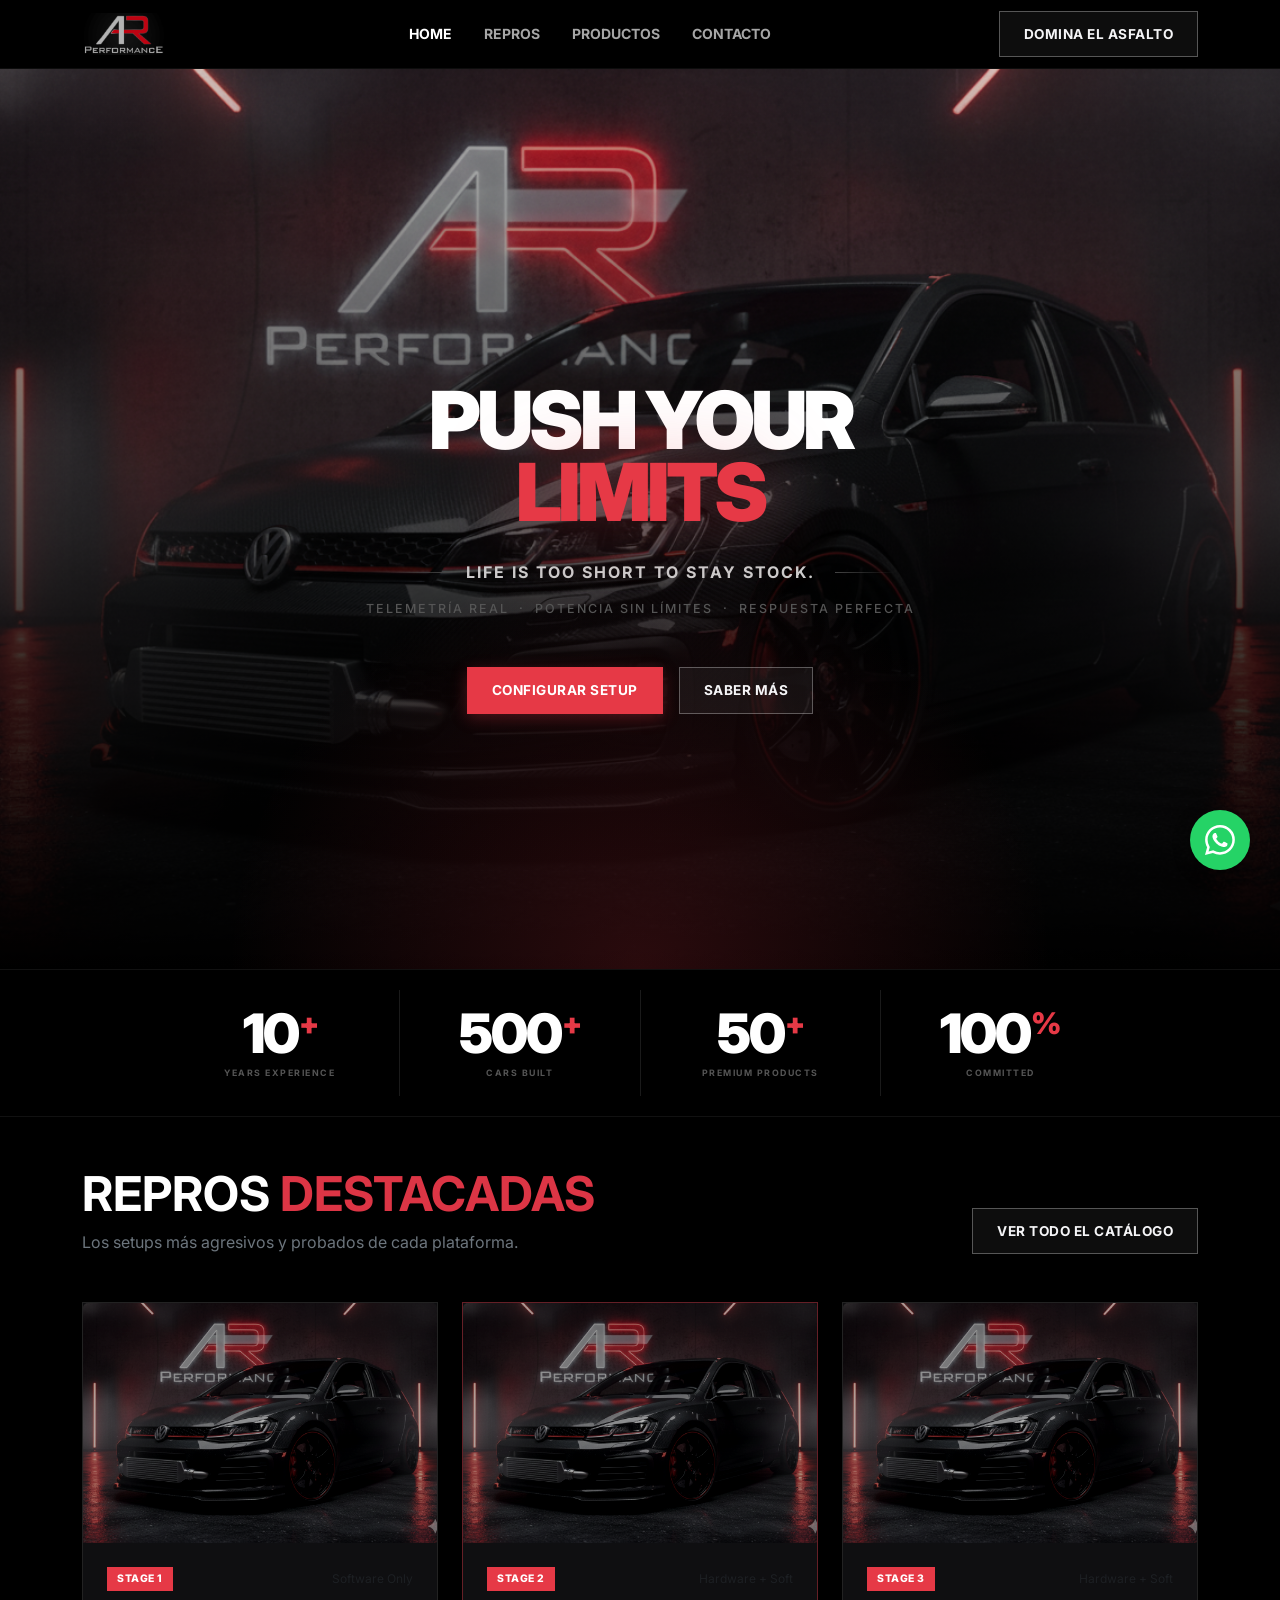
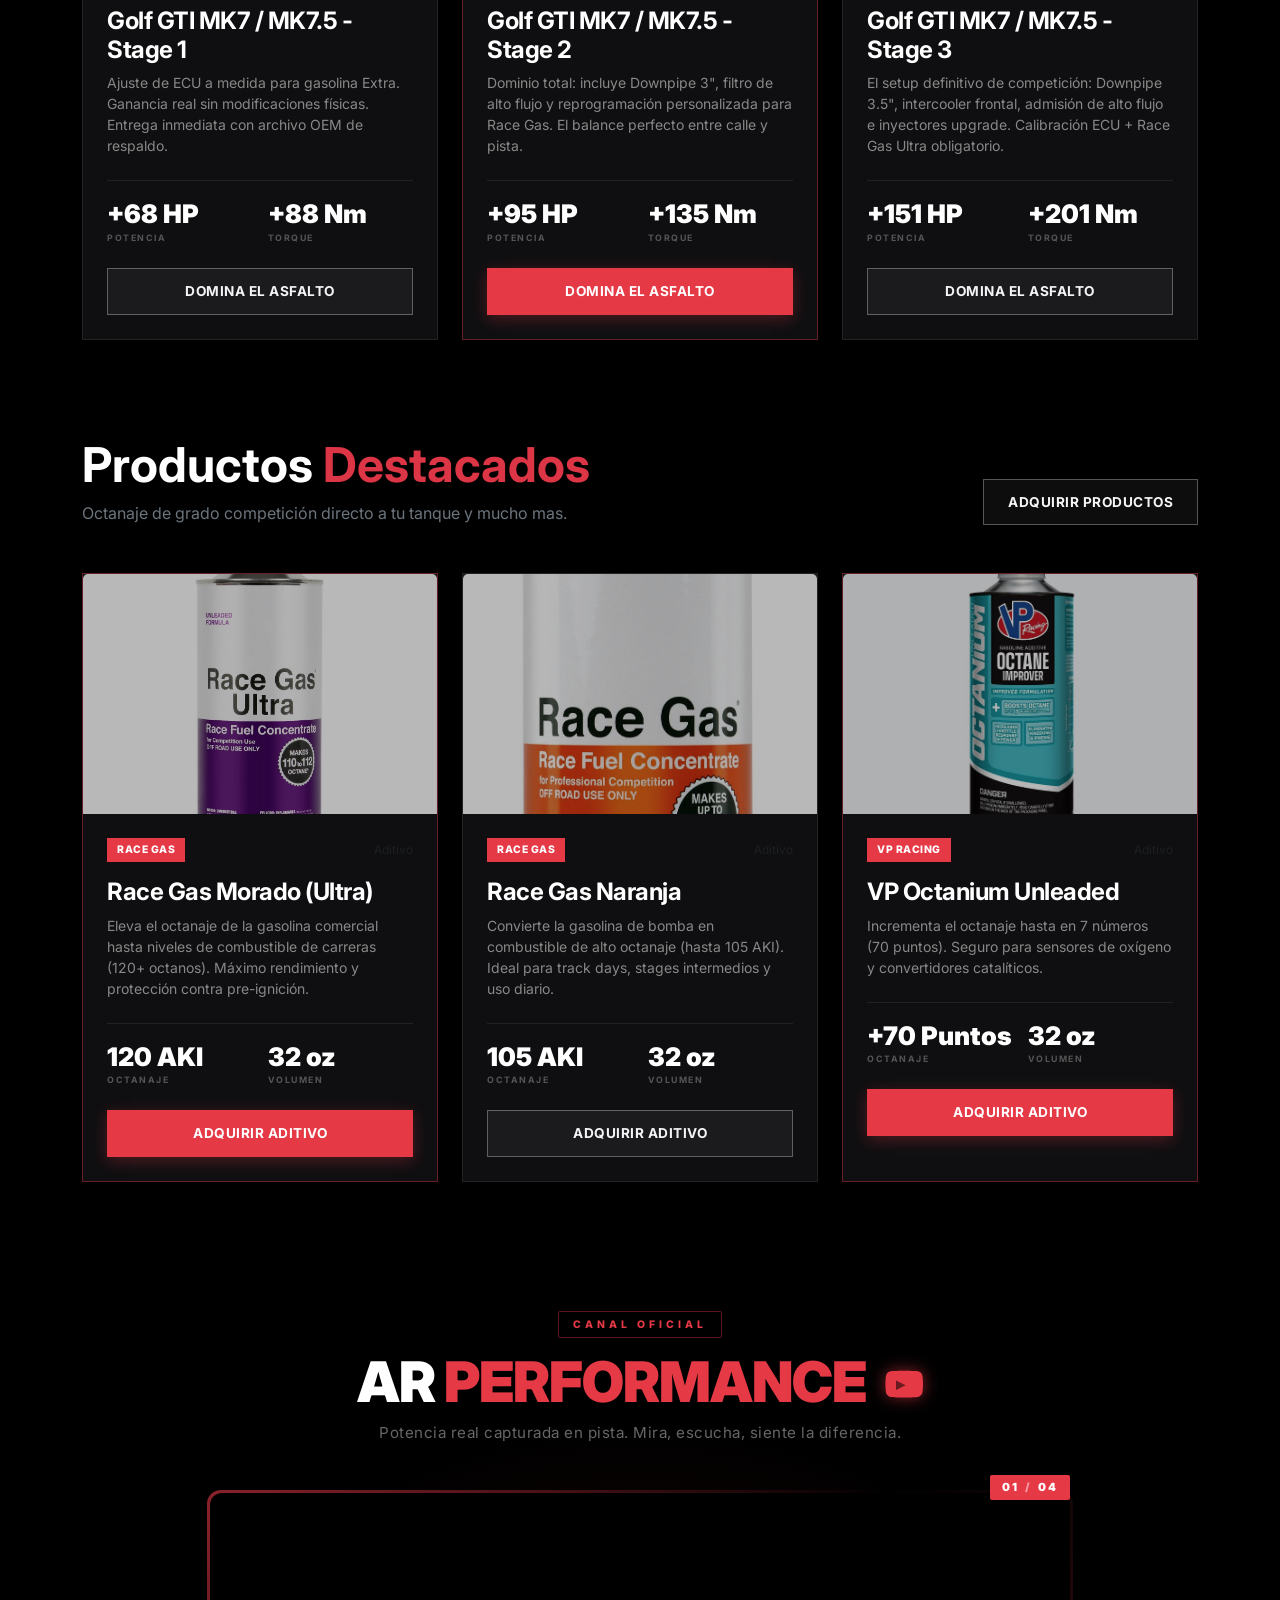
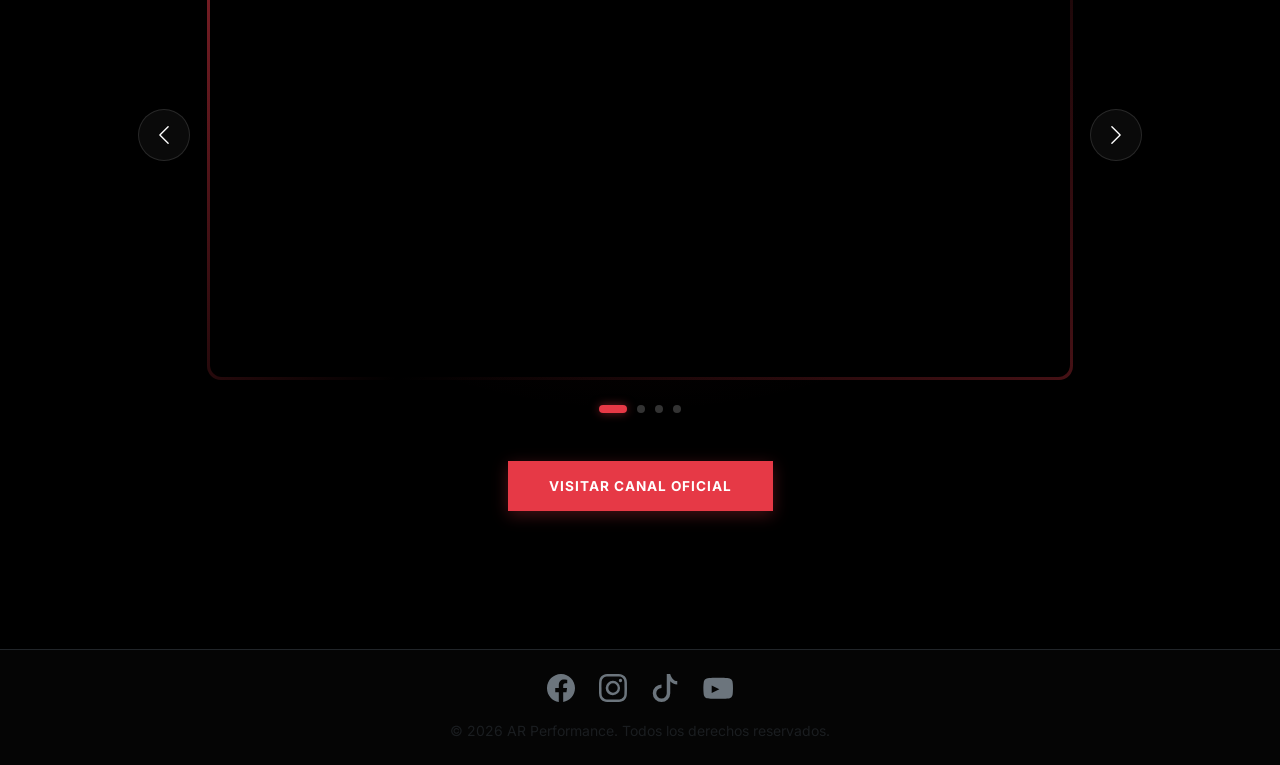
<file: index.html>
<!DOCTYPE html>
<html lang="es">

<head>
  <meta charset="UTF-8">
  <!-- Google Analytics -->
  <script async src="https://www.googletagmanager.com/gtag/js?id=G-Y3VM7G20WV"></script>
  <script>
    window.dataLayer = window.dataLayer || [];
    function gtag(){dataLayer.push(arguments);}
    gtag('js', new Date());
    gtag('config', 'G-Y3VM7G20WV');
  </script>
  <!-- Favicon -->
  <link rel="icon" href="assets/img/favicon.png" type="image/png">
  <meta name="viewport" content="width=device-width, initial-scale=1.0">
  <title>AR Performance | Domina el Asfalto</title>

  <link href="https://fonts.googleapis.com/css2?family=Inter:wght@400;700;900&display=swap" rel="stylesheet">
  <link href="https://cdn.jsdelivr.net/npm/bootstrap@5.3.3/dist/css/bootstrap.min.css" rel="stylesheet">

  <link rel="stylesheet" href="style.css?v=3">
  <meta name="referrer" content="strict-origin-when-cross-origin">
</head>


<body>

  <nav class="navbar navbar-expand-lg navbar-dark sticky-top">
    <div class="container">
      <a class="navbar-brand" href="index.html">
        <img src="assets/img/LogoAR 2026.jpg" alt="AR Performance" class="navbar-logo">
      </a>

      <button class="navbar-toggler border-0" type="button" data-bs-toggle="collapse" data-bs-target="#navbarNav">
        <span class="navbar-toggler-icon"></span>
      </button>

      <div class="collapse navbar-collapse" id="navbarNav">
        <ul class="navbar-nav mx-auto text-uppercase small fw-bold">
          <li class="nav-item"><a class="nav-link px-3 active-link" href="index.html">Home</a></li>
          <li class="nav-item"><a class="nav-link px-3" href="repros.html">Repros</a></li>
          <li class="nav-item"><a class="nav-link px-3" href="productos.html">Productos</a></li>
          <li class="nav-item"><a class="nav-link px-3" href="contacto.html">Contacto</a></li>
        </ul>
        <a href="repros.html" class="btn btn-arp btn-arp-outline btn-sm">Domina el Asfalto</a>
      </div>
    </div>
  </nav>

  <header class="hero-section fade-in">
    <div class="container hero-container">

      <!-- Main title -->
      <h1 class="hero-title">PUSH YOUR<br><span class="hero-title-accent">LIMITS</span></h1>

      <!-- Divider line + tagline -->
      <div class="hero-tagline-wrap">
        <div class="hero-line"></div>
        <p class="hero-tagline">Life is too short to stay stock.</p>
        <div class="hero-line"></div>
      </div>

      <!-- Sub copy -->
      <p class="hero-sub">Telemetría real &nbsp;·&nbsp; Potencia sin límites &nbsp;·&nbsp; Respuesta perfecta</p>

      <!-- CTAs -->
      <div class="d-flex justify-content-center gap-3 mt-5">
        <a href="repros.html" class="btn btn-arp btn-arp-danger">Configurar Setup</a>
        <a href="contacto.html" class="btn btn-arp btn-arp-outline">Saber Más</a>
      </div>

    </div>
  </header>

  <!-- STATS BAR -->
  <section class="stats-bar-section">
    <div class="stats-bar-inner">
      <div class="stat-item">
        <span class="stat-number">10<span class="stat-plus">+</span></span>
        <span class="stat-label">Years Experience</span>
      </div>
      <div class="stat-divider"></div>
      <div class="stat-item">
        <span class="stat-number">500<span class="stat-plus">+</span></span>
        <span class="stat-label">Cars Built</span>
      </div>
      <div class="stat-divider"></div>
      <div class="stat-item">
        <span class="stat-number">50<span class="stat-plus">+</span></span>
        <span class="stat-label">Premium Products</span>
      </div>
      <div class="stat-divider"></div>
      <div class="stat-item">
        <span class="stat-number">100<span class="stat-plus">%</span></span>
        <span class="stat-label">Committed</span>
      </div>
    </div>
  </section>

  <section id="preview-catalog" class="catalog-section py-5 fade-in">
    <div class="container">
      <div class="row align-items-end mb-5">
        <div class="col-md-8">
          <h2 class="display-5 fw-bold text-white">REPROS <span class="text-danger">DESTACADAS</span></h2>
          <p class="text-secondary mb-0">Los setups más agresivos y probados de cada plataforma.</p>
        </div>
        <div class="col-md-4 text-md-end mt-3 mt-md-0">
          <a href="repros.html" class="btn btn-sm btn-arp btn-arp-outline">Ver Todo el Catálogo</a>
        </div>
      </div>
      <div class="row g-4" id="catalog-container"></div>
    </div>
  </section>

  <section id="preview-products" class="catalog-section py-5 bg-black">
    <div class="container">
      <div class="row align-items-end mb-5">
        <div class="col-md-8">
          <h2 class="display-5 fw-bold text-white">Productos <span class="text-danger">Destacados</span></h2>
          <p class="text-secondary mb-0">Octanaje de grado competición directo a tu tanque y mucho mas.</p>
        </div>
        <div class="col-md-4 text-md-end mt-3 mt-md-0">
          <a href="productos.html" class="btn btn-sm btn-arp btn-arp-outline">Adquirir Productos</a>
        </div>
      </div>
      <div class="row g-4" id="products-container"></div>
    </div>
  </section>



  <!-- YouTube Showcase Section -->
  <section class="yt-showcase-section">
    <!-- Ambient background glow -->
    <div class="yt-bg-glow"></div>

    <div class="container position-relative">

      <!-- Header -->
      <div class="row mb-5">
        <div class="col-12 text-center fade-in">
          <span class="yt-section-eyebrow">Canal Oficial</span>
          <h2 class="yt-section-title">
            AR <span class="yt-red">PERFORMANCE</span>
            <svg xmlns="http://www.w3.org/2000/svg" width="38" height="38" fill="#E63946"
              class="yt-yt-icon" viewBox="0 0 16 16">
              <path d="M8.051 1.999h.089c.822.003 4.987.033 6.11.335a2.01 2.01 0 0 1 1.415 1.42c.101.38.172.883.22 1.402l.01.104.022.26.008.104c.065.914.073 1.77.074 1.957v.075c-.001.194-.01 1.052-.072 1.96l-.009.104-.022.259-.01.105c-.048.519-.119 1.023-.22 1.402a2.007 2.007 0 0 1-1.415 1.42c-1.123.3-5.288.332-6.11.335h-.089c-.822-.003-4.987-.033-6.11-.335a2.01 2.01 0 0 1-1.415-1.42c-.101-.38-.172-.883-.22-1.402l-.01-.104-.022-.26-.008-.104c-.065-.914-.073-1.77-.074-1.957v-.075c.001-.194.01-1.052.072-1.96l.009-.104.022-.259.01-.105c.048-.519.119-1.023.22-1.402a2.007 2.007 0 0 1 1.415-1.42c1.123-.3 5.288-.332 6.11-.335m-3.414 4.09v4.061l4.088-2.03-4.088-2.03z"/>
            </svg>
          </h2>
          <p class="yt-section-sub">Potencia real capturada en pista. Mira, escucha, siente la diferencia.</p>
        </div>
      </div>

      <!-- Video Player + Arrows -->
      <div class="yt-player-row fade-in">

        <!-- Prev Arrow -->
        <button class="yt-arrow yt-arrow-prev" id="ytPrev" aria-label="Video anterior">
          <svg xmlns="http://www.w3.org/2000/svg" width="22" height="22" fill="currentColor" viewBox="0 0 16 16">
            <path d="M11.354 1.646a.5.5 0 0 1 0 .708L5.707 8l5.647 5.646a.5.5 0 0 1-.708.708l-6-6a.5.5 0 0 1 0-.708l6-6a.5.5 0 0 1 .708 0z"/>
          </svg>
        </button>

        <!-- Video Frame -->
        <div class="yt-frame-wrap">
          <div class="yt-frame-glow"></div>
          <div class="ratio ratio-16x9 yt-iframe-container">
            <iframe
              id="ytMainPlayer"
              src="https://www.youtube.com/embed/AG3yaiSwmXw?rel=0&modestbranding=1"
              title="AR Performance"
              allow="accelerometer; autoplay; clipboard-write; encrypted-media; gyroscope; picture-in-picture; web-share"
              allowfullscreen>
            </iframe>
          </div>
          <!-- Counter badge -->
          <div class="yt-counter" id="ytCounter">01 <span class="yt-counter-sep">/</span> 04</div>
        </div>

        <!-- Next Arrow -->
        <button class="yt-arrow yt-arrow-next" id="ytNext" aria-label="Video siguiente">
          <svg xmlns="http://www.w3.org/2000/svg" width="22" height="22" fill="currentColor" viewBox="0 0 16 16">
            <path d="M4.646 1.646a.5.5 0 0 1 .708 0l6 6a.5.5 0 0 1 0 .708l-6 6a.5.5 0 0 1-.708-.708L10.293 8 4.646 2.354a.5.5 0 0 1 0-.708z"/>
          </svg>
        </button>

      </div>

      <!-- Dot indicators -->
      <div class="yt-dots-row fade-in" id="ytDots">
        <button class="yt-dot active" data-index="0"></button>
        <button class="yt-dot" data-index="1"></button>
        <button class="yt-dot" data-index="2"></button>
        <button class="yt-dot" data-index="3"></button>
      </div>

      <!-- CTA -->
      <div class="text-center mt-5 fade-in">
        <a href="https://www.youtube.com/@arperformancebyREA" target="_blank"
          class="btn btn-arp btn-arp-danger" style="letter-spacing: 1px; padding: 14px 40px;">
          VISITAR CANAL OFICIAL
        </a>
      </div>

    </div>
  </section>

  <script>
    (function () {
      const videos = [
        'AG3yaiSwmXw',
        'cPuKxcwvbFg',
        'NO-t_FIW0Fo',
        'XqxgBNUAIO4'
      ];
      let current = 0;

      const player  = document.getElementById('ytMainPlayer');
      const counter = document.getElementById('ytCounter');
      const dots    = document.querySelectorAll('.yt-dot');

      function goTo(index) {
        current = (index + videos.length) % videos.length;
        // Fade out → swap src → fade in
        player.style.opacity = '0';
        setTimeout(() => {
          player.src = `https://www.youtube.com/embed/${videos[current]}?rel=0&modestbranding=1`;
          player.style.opacity = '1';
        }, 250);
        // Counter
        counter.innerHTML = `${String(current + 1).padStart(2, '0')} <span class="yt-counter-sep">/</span> ${String(videos.length).padStart(2, '0')}`;
        // Dots
        dots.forEach((d, i) => d.classList.toggle('active', i === current));
      }

      document.getElementById('ytPrev').addEventListener('click', () => goTo(current - 1));
      document.getElementById('ytNext').addEventListener('click', () => goTo(current + 1));
      dots.forEach(d => d.addEventListener('click', () => goTo(parseInt(d.dataset.index))));

      // Keyboard support
      document.addEventListener('keydown', e => {
        if (e.key === 'ArrowLeft')  goTo(current - 1);
        if (e.key === 'ArrowRight') goTo(current + 1);
      });
    })();
  </script>

  <script src="https://cdn.jsdelivr.net/npm/bootstrap@5.3.3/dist/js/bootstrap.bundle.min.js"></script>
  <script src="data.js"></script>

  <script>
    // Intersection Observer for scroll animations
    const observerOptions = {
      root: null,
      rootMargin: '0px',
      threshold: 0.1
    };

    const observer = new IntersectionObserver((entries, observer) => {
      entries.forEach(entry => {
        if (entry.isIntersecting) {
          entry.target.classList.add('visible');
          observer.unobserve(entry.target);
        }
      });
    }, observerOptions);



    // Render Featured Data
    try {
      const featuredStages = typeof arpData !== 'undefined' ? (arpData.performance_stages || []).slice(0, 3) : [];
      const featuredProducts = typeof arpData !== 'undefined' ? (arpData.products || []).slice(0, 3) : [];

      // Populate Catalog Preview
      const catalogContainer = document.getElementById('catalog-container');
      featuredStages.forEach((stage, index) => {
        const activeClass = stage.is_best_seller ? 'card-arp-active' : '';
        const btnClass = stage.is_best_seller ? 'btn-arp-danger' : 'btn-arp-outline';
        const delay = index * 0.1;
        catalogContainer.innerHTML += `
            <div class="col-md-4 fade-in" style="transition-delay: ${delay}s">
                <a href="repro-detalle.html?id=${stage.id}" class="text-decoration-none">
                    <div class="card card-arp h-100 ${activeClass}">
                        <img src="${stage.image}" class="card-img-top img-performance" alt="${stage.name}">
                        <div class="p-4">
                            <div class="d-flex justify-content-between align-items-center mb-3">
                                <span class="stage-badge-square">${stage.name.replace('RS3', '').trim()}</span>
                                <span class="text-muted small" style="font-size: 0.75rem;">${stage.type}</span>
                            </div>
                            <h3 class="h4 fw-bold text-white mb-2" style="letter-spacing:-0.5px">${stage.slogan}</h3>
                            <p class="text-muted small mb-0" style="line-height: 1.5; color: #888 !important; min-height: 45px">${stage.description}</p>
                            
                            <div class="stats-grid mb-4">
                                <div>
                                    <span class="stat-val text-white">${stage.hp_gain}</span>
                                    <span class="stat-label">POTENCIA</span>
                                </div>
                                <div>
                                    <span class="stat-val text-white">${stage.torque_gain}</span>
                                    <span class="stat-label">TORQUE</span>
                                </div>
                            </div>
                            <span class="btn ${btnClass} w-100 btn-arp">DOMINA EL ASFALTO</span>
                        </div>
                    </div>
                </a>
            </div>`;
      });

      // Populate Products Preview
      const productsContainer = document.getElementById('products-container');
      featuredProducts.forEach((product, index) => {
        const activeClass = product.is_best_seller ? 'card-arp-active' : '';
        const btnClass = product.is_best_seller ? 'btn-arp-danger' : 'btn-arp-outline';
        productsContainer.innerHTML += `
            <div class="col-md-4 fade-in" style="transition-delay: ${index * 0.1}s">
                <a href="producto-detalle.html?id=${product.id}" class="text-decoration-none">
                    <div class="card card-arp h-100 ${activeClass}">
                        <img src="${product.image}" class="card-img-top img-performance" alt="${product.name}">
                        <div class="p-4">
                            <div class="d-flex justify-content-between align-items-center mb-3">
                                <span class="stage-badge-square">${product.brand || 'RACE GAS'}</span>
                                <span class="text-muted small" style="font-size: 0.75rem;">Aditivo</span>
                            </div>
                            <h3 class="h4 fw-bold text-white mb-2" style="letter-spacing:-0.5px">${product.slogan}</h3>
                            <p class="text-muted small mb-0" style="line-height: 1.5; color: #888 !important; min-height: 45px">${product.description}</p>
                            
                            <div class="stats-grid mb-4">
                                <div>
                                    <span class="stat-val text-white">${product.octane_boost}</span>
                                    <span class="stat-label">OCTANAJE</span>
                                </div>
                                <div>
                                    <span class="stat-val text-white">${product.volume}</span>
                                    <span class="stat-label">VOLUMEN</span>
                                </div>
                            </div>
                            <span class="btn ${btnClass} w-100 btn-arp">ADQUIRIR ADITIVO</span>
                        </div>
                    </div>
                </a>
            </div>`;
      });

    } catch (e) { console.error('Error cargando preview', e); }

    // Initialize observers for static elements
    document.querySelectorAll('.fade-in').forEach(el => observer.observe(el));

    // Smooth scroll
    document.querySelectorAll('a[href^="#"]').forEach(anchor => {
      anchor.addEventListener('click', function (e) {
        e.preventDefault();
        document.querySelector(this.getAttribute('href')).scrollIntoView({
          behavior: 'smooth'
        });
      });
    });
  </script>

  <!-- Global Footer -->
  <footer class="footer-section py-4 mt-5 border-top border-dark" style="background-color: #050505;">
    <div class="container text-center">
      <div class="d-flex justify-content-center gap-4 mb-3">
        <a href="https://www.facebook.com/ARPerformanceBog/" target="_blank"
          class="text-secondary text-decoration-none slide-up-hover" title="Facebook">
          <svg xmlns="http://www.w3.org/2000/svg" width="28" height="28" fill="currentColor" class="bi bi-facebook"
            viewBox="0 0 16 16">
            <path
              d="M16 8.049c0-4.446-3.582-8.05-8-8.05C3.58 0-.002 3.603-.002 8.05c0 4.017 2.926 7.347 6.75 7.951v-5.625h-2.03V8.05H6.75V6.275c0-2.017 1.195-3.131 3.022-3.131.876 0 1.791.157 1.791.157v1.98h-1.009c-.993 0-1.303.621-1.303 1.258v1.51h2.218l-.354 2.326H9.25V16c3.824-.604 6.75-3.934 6.75-7.951z" />
          </svg>
        </a>
        <a href="https://www.instagram.com/arperformance/?hl=es" target="_blank"
          class="text-secondary text-decoration-none slide-up-hover" title="Instagram">
          <svg xmlns="http://www.w3.org/2000/svg" width="28" height="28" fill="currentColor" class="bi bi-instagram"
            viewBox="0 0 16 16">
            <path
              d="M8 0C5.829 0 5.556.01 4.703.048 3.85.088 3.269.222 2.76.42a3.917 3.917 0 0 0-1.417.923A3.927 3.927 0 0 0 .42 2.76C.222 3.268.087 3.85.048 4.7.01 5.555 0 5.827 0 8.001c0 2.172.01 2.444.048 3.297.04.852.174 1.433.372 1.942.205.526.478.972.923 1.417.444.445.89.719 1.416.923.51.198 1.09.333 1.942.372C5.555 15.99 5.827 16 8 16s2.444-.01 3.298-.048c.851-.04 1.434-.174 1.943-.372a3.916 3.916 0 0 0 1.416-.923c.445-.445.718-.891.923-1.417.197-.509.332-1.09.372-1.942C15.99 10.445 16 10.173 16 8s-.01-2.445-.048-3.299c-.04-.851-.175-1.433-.372-1.941a3.926 3.926 0 0 0-.923-1.417A3.911 3.911 0 0 0 13.24.42c-.51-.198-1.092-.333-1.943-.372C10.443.01 10.172 0 7.998 0h.003zm-.717 1.442h.718c2.136 0 2.389.007 3.232.046.78.035 1.204.166 1.486.275.373.145.64.319.92.599.28.28.453.546.598.92.11.281.24.705.275 1.485.039.843.047 1.096.047 3.231s-.008 2.389-.047 3.232c-.035.78-.166 1.203-.275 1.485a2.47 2.47 0 0 1-.599.919c-.28.28-.546.453-.92.598-.28.11-.704.24-1.485.276-.843.038-1.096.047-3.232.047s-2.39-.009-3.233-.047c-.78-.036-1.203-.166-1.485-.276a2.478 2.478 0 0 1-.92-.598 2.48 2.48 0 0 1-.6-.92c-.109-.281-.24-.705-.275-1.485-.038-.843-.046-1.096-.046-3.233 0-2.136.008-2.388.046-3.231.036-.78.166-1.204.276-1.486.145-.373.319-.64.599-.92.28-.28.546-.453.92-.598.282-.11.705-.24 1.485-.276.738-.034 1.024-.044 2.515-.045v.002zm4.988 1.328a.96.96 0 1 0 0 1.92.96.96 0 0 0 0-1.92zm-4.27 1.122a4.109 4.109 0 1 0 0 8.217 4.109 4.109 0 0 0 0-8.217zm0 1.441a2.667 2.667 0 1 1 0 5.334 2.667 2.667 0 0 1 0-5.334z" />
          </svg>
        </a>
        <a href="https://www.tiktok.com/@arbyricardoecheverri" target="_blank"
          class="text-secondary text-decoration-none slide-up-hover" title="TikTok">
          <svg xmlns="http://www.w3.org/2000/svg" width="28" height="28" fill="currentColor" class="bi bi-tiktok"
            viewBox="0 0 16 16">
            <path
              d="M9 0h1.98c.144.715.54 1.617 1.235 2.512C12.895 3.389 13.797 4 15 4v2c-1.753 0-3.07-.814-4-1.829V11a5 5 0 1 1-5-5v2a3 3 0 1 0 3 3z" />
          </svg>
        </a>
        <a href="https://www.youtube.com/@arperformancebyREA" target="_blank"
          class="text-secondary text-decoration-none slide-up-hover" title="YouTube">
          <svg xmlns="http://www.w3.org/2000/svg" width="30" height="30" fill="currentColor" class="bi bi-youtube"
            viewBox="0 0 16 16">
            <path
              d="M8.051 1.999h.089c.822.003 4.987.033 6.11.335a2.01 2.01 0 0 1 1.415 1.42c.101.38.172.883.22 1.402l.01.104.022.26.008.104c.065.914.073 1.77.074 1.957v.075c-.001.194-.01 1.052-.072 1.96l-.009.104-.022.259-.01.105c-.048.519-.119 1.023-.22 1.402a2.007 2.007 0 0 1-1.415 1.42c-1.123.3-5.288.332-6.11.335h-.089c-.822-.003-4.987-.033-6.11-.335a2.01 2.01 0 0 1-1.415-1.42c-.101-.38-.172-.883-.22-1.402l-.01-.104-.022-.26-.008-.104c-.065-.914-.073-1.77-.074-1.957v-.075c.001-.194.01-1.052.072-1.96l.009-.104.022-.259.01-.105c.048-.519.119-1.023.22-1.402a2.007 2.007 0 0 1 1.415-1.42c1.123-.3 5.288-.332 6.11-.335m-3.414 4.09v4.061l4.088-2.03-4.088-2.03z" />
          </svg>
        </a>
      </div>
      <p class="text-muted small mb-0">&copy; 2026 AR Performance. Todos los derechos reservados.</p>
    </div>
  </footer>

  <!-- WhatsApp Float Button -->
  <a href="https://wa.me/573156662073" class="whatsapp-float" target="_blank" title="Contáctanos por WhatsApp">
    <svg xmlns="http://www.w3.org/2000/svg" width="30" height="30" fill="currentColor" class="bi bi-whatsapp"
      viewBox="0 0 16 16">
      <path
        d="M13.601 2.326A7.85 7.85 0 0 0 7.994 0C3.627 0 .068 3.558.064 7.926c0 1.399.366 2.76 1.057 3.965L0 16l4.204-1.102a7.9 7.9 0 0 0 3.79.965h.004c4.368 0 7.926-3.558 7.93-7.93A7.9 7.9 0 0 0 13.6 2.326zM7.994 14.521a6.6 6.6 0 0 1-3.356-.92l-.24-.144-2.494.654.666-2.433-.156-.251a6.56 6.56 0 0 1-1.007-3.505c0-3.626 2.957-6.584 6.591-6.584a6.56 6.56 0 0 1 4.66 1.931 6.56 6.56 0 0 1 1.928 4.66c-.004 3.639-2.961 6.592-6.592 6.592m3.615-4.934c-.197-.099-1.17-.578-1.353-.646-.182-.065-.315-.099-.445.099-.133.197-.513.646-.627.775-.114.133-.232.148-.43.05-.197-.1-.836-.308-1.592-.985-.59-.525-.985-1.175-1.103-1.372-.114-.198-.011-.304.088-.403.087-.088.197-.232.296-.346.1-.114.133-.198.198-.33.065-.134.034-.248-.015-.347-.05-.099-.445-1.076-.612-1.47-.16-.389-.323-.335-.445-.34-.114-.007-.247-.007-.38-.007a.73.73 0 0 0-.529.247c-.182.198-.691.677-.691 1.654s.71 1.916.81 2.049c.098.133 1.394 2.132 3.383 2.992.47.205.84.326 1.129.418.475.152.904.129 1.246.08.38-.058 1.171-.48 1.338-.943.164-.464.164-.86.114-.943-.05-.084-.182-.133-.38-.232" />
    </svg>
  </a>
</body>

</html>
</file>
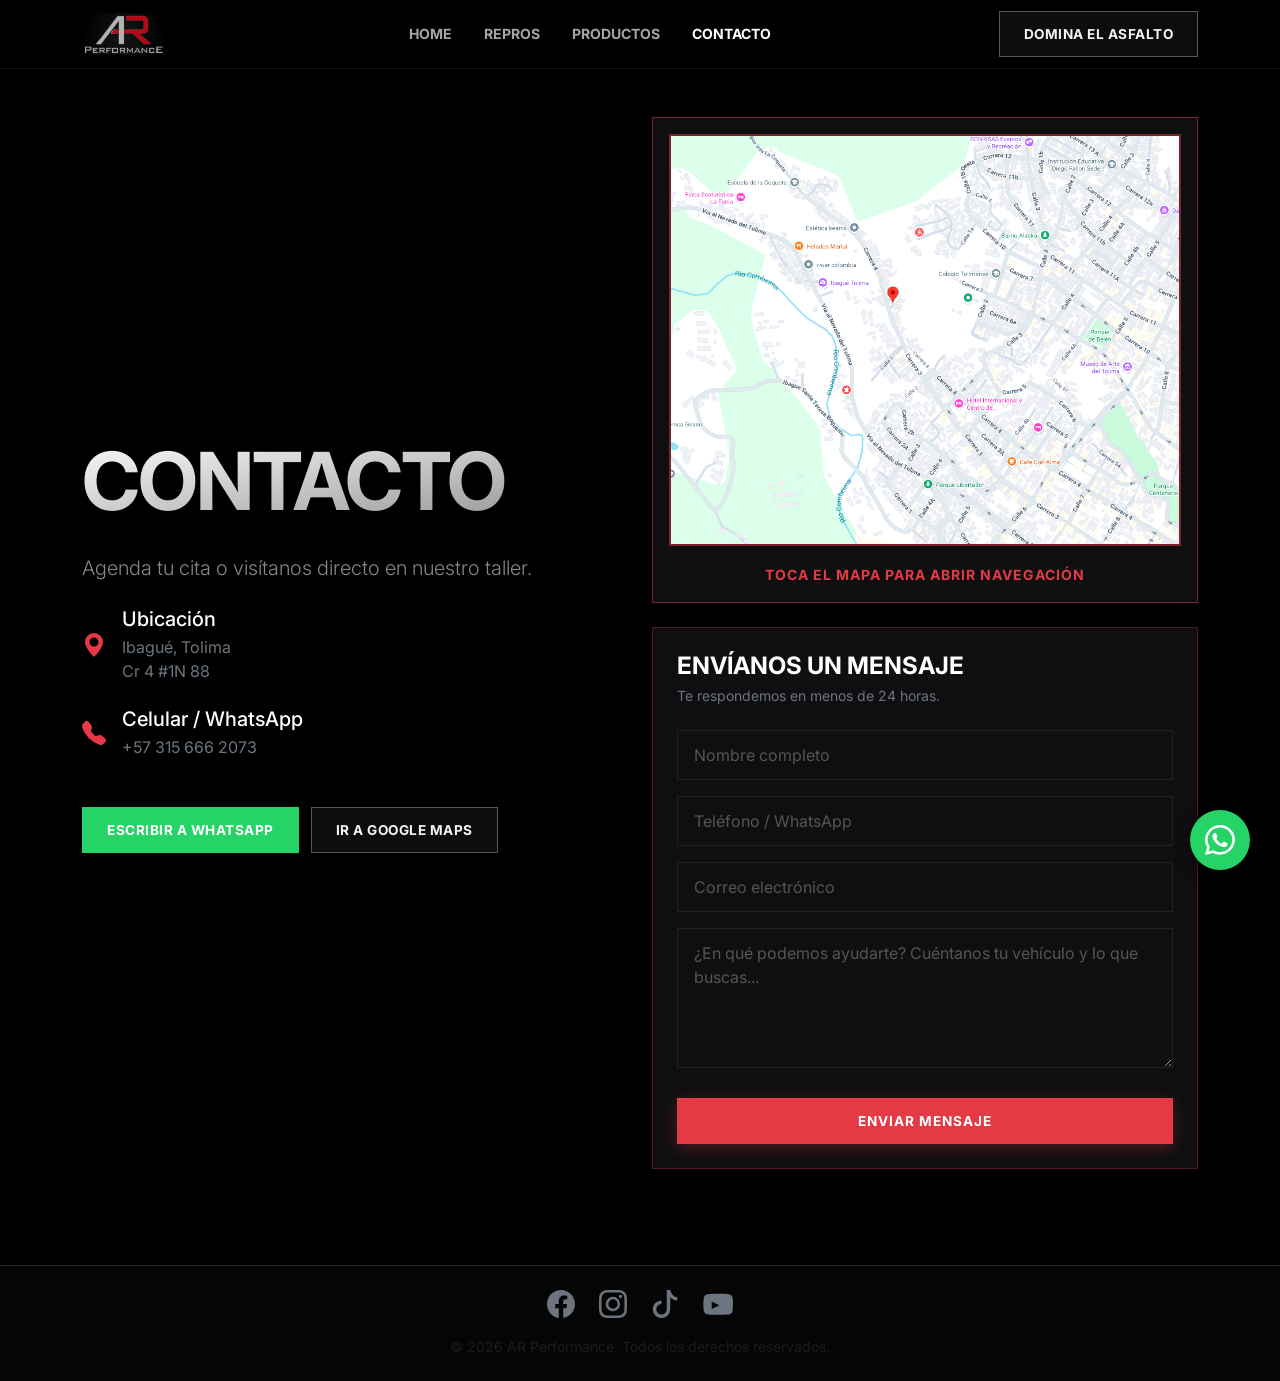
<file: contacto.html>
<!DOCTYPE html>
<html lang="es">

<head>
  <meta charset="UTF-8">
  <!-- Google Analytics -->
  <script async src="https://www.googletagmanager.com/gtag/js?id=G-Y3VM7G20WV"></script>
  <script>
    window.dataLayer = window.dataLayer || [];
    function gtag(){dataLayer.push(arguments);}
    gtag('js', new Date());
    gtag('config', 'G-Y3VM7G20WV');
  </script>
  <!-- Favicon -->
  <link rel="icon" href="assets/img/favicon.png" type="image/png">
  <meta name="viewport" content="width=device-width, initial-scale=1.0">
  <title>AR Performance | Domina el Asfalto</title>

  <link href="https://fonts.googleapis.com/css2?family=Inter:wght@400;700;900&display=swap" rel="stylesheet">
  <link href="https://cdn.jsdelivr.net/npm/bootstrap@5.3.3/dist/css/bootstrap.min.css" rel="stylesheet">

  <link rel="stylesheet" href="style.css?v=2">
</head>

<body>

  <nav class="navbar navbar-expand-lg navbar-dark sticky-top">
    <div class="container">
      <a class="navbar-brand" href="index.html">
        <img src="assets/img/LogoAR 2026.jpg" alt="AR Performance" class="navbar-logo">
      </a>

      <button class="navbar-toggler border-0" type="button" data-bs-toggle="collapse" data-bs-target="#navbarNav">
        <span class="navbar-toggler-icon"></span>
      </button>

      <div class="collapse navbar-collapse" id="navbarNav">
        <ul class="navbar-nav mx-auto text-uppercase small fw-bold">
          <li class="nav-item"><a class="nav-link px-3" href="index.html">Home</a></li>
          <li class="nav-item"><a class="nav-link px-3" href="repros.html">Repros</a></li>
          <li class="nav-item"><a class="nav-link px-3" href="productos.html">Productos</a></li>
          <li class="nav-item"><a class="nav-link px-3 active-link" href="contacto.html">Contacto</a></li>
        </ul>
        <a href="repros.html" class="btn btn-arp btn-arp-outline btn-sm">Domina el Asfalto</a>
      </div>
    </div>
  </nav>

  <section class="catalog-section py-5 fade-in" style="min-height: 80vh; display: flex; align-items: center;">
    <div class="container">
      <div class="row align-items-center">
        <div class="col-md-6 mb-5 mb-md-0">
          <h2 class="display-1 fw-bold text-white mb-4">CONTACTO</h2>
          <p class="lead mb-4" style="color: var(--text-muted);">Agenda tu cita o visítanos directo en nuestro taller.
          </p>

          <div class="d-flex align-items-center mb-4">
            <svg xmlns="http://www.w3.org/2000/svg" width="24" height="24" fill="var(--accent-red)"
              class="bi bi-geo-alt-fill me-3" viewBox="0 0 16 16">
              <path d="M8 16s6-5.686 6-10A6 6 0 0 0 2 6c0 4.314 6 10 6 10zm0-7a3 3 0 1 1 0-6 3 3 0 0 1 0 6z" />
            </svg>
            <div>
              <h5 class="text-white mb-1">Ubicación</h5>
              <p class="text-secondary mb-0">Ibagué, Tolima<br>Cr 4 #1N 88</p>
            </div>
          </div>

          <div class="d-flex align-items-center mb-5">
            <svg xmlns="http://www.w3.org/2000/svg" width="24" height="24" fill="var(--accent-red)"
              class="bi bi-telephone-fill me-3" viewBox="0 0 16 16">
              <path fill-rule="evenodd"
                d="M1.885.511a1.745 1.745 0 0 1 2.61.163L6.29 2.98c.329.423.445.974.315 1.494l-.547 2.19a.678.678 0 0 0 .178.643l2.457 2.457a.678.678 0 0 0 .644.178l2.189-.547a1.745 1.745 0 0 1 1.494.315l2.306 1.794c.829.645.905 1.87.163 2.611l-1.034 1.034c-.74.74-1.846 1.065-2.877.702a18.634 18.634 0 0 1-7.01-4.42 18.634 18.634 0 0 1-4.42-7.009c-.362-1.03-.037-2.137.703-2.877L1.885.511z" />
            </svg>
            <div>
              <h5 class="text-white mb-1">Celular / WhatsApp</h5>
              <p class="text-secondary mb-0">+57 315 666 2073</p>
            </div>
          </div>

          <a href="https://wa.me/573156662073" target="_blank" class="btn btn-arp"
            style="background-color: #25d366; color: white; border-color: #25d366;">Escribir a WhatsApp</a>
          <a href="https://maps.app.goo.gl/LbvfWLHoDchxxE5AA" target="_blank"
            class="btn btn-arp btn-arp-outline px-4 ms-2">Ir a Google Maps</a>
        </div>
        <div class="col-md-6">
          <!-- Mapa -->
          <div class="card card-arp mb-4" style="border: 1px solid rgba(230,57,70,0.5);">
            <div class="p-3">
              <a href="https://maps.app.goo.gl/LbvfWLHoDchxxE5AA" target="_blank" title="Ver en Google Maps"
                class="d-block position-relative"
                style="border: 2px solid rgba(230,57,70,0.5); overflow: hidden; transition: border-color 0.3s ease;"
                onmouseover="this.style.borderColor='#E63946'"
                onmouseout="this.style.borderColor='rgba(230,57,70,0.5)'">
                <img src="assets/img/Captura de pantalla 2026-03-10 043225.png" alt="Mapa Ubicación AR Performance"
                  style="width: 100%; display: block; filter: contrast(1.1); transition: transform 0.3s ease;"
                  onmouseover="this.style.transform='scale(1.02)'" onmouseout="this.style.transform='scale(1)'">
              </a>
              <div class="text-center mt-3">
                <small class="fw-bold text-uppercase" style="color: var(--accent-red); letter-spacing: 1px;">
                  Toca el mapa para abrir navegación
                </small>
              </div>
            </div>
          </div>

          <!-- Formulario de Contacto -->
          <div class="card card-arp p-4" style="border: 1px solid rgba(230,57,70,0.3);">
            <h4 class="text-white fw-bold mb-1">ENVÍANOS UN MENSAJE</h4>
            <p class="text-secondary small mb-4">Te respondemos en menos de 24 horas.</p>

            <form action="https://formsubmit.co/contacto@arperformance.com.co" method="POST">
              <!-- Configuración Formsubmit -->
              <input type="hidden" name="_subject" value="Nuevo mensaje desde AR Performance Web">
              <input type="hidden" name="_captcha" value="false">
              <input type="hidden" name="_next" value="">
              <input type="text" name="_honey" style="display:none">

              <div class="mb-3">
                <input type="text" name="nombre" class="form-arp" placeholder="Nombre completo" required>
              </div>
              <div class="mb-3">
                <input type="tel" name="telefono" class="form-arp" placeholder="Teléfono / WhatsApp">
              </div>
              <div class="mb-3">
                <input type="email" name="email" class="form-arp" placeholder="Correo electrónico" required>
              </div>
              <div class="mb-4">
                <textarea name="mensaje" class="form-arp" placeholder="¿En qué podemos ayudarte? Cuéntanos tu vehículo y lo que buscas..." required></textarea>
              </div>
              <button type="submit" class="btn btn-arp btn-arp-danger w-100 fw-bold" style="letter-spacing: 1px;">
                ENVIAR MENSAJE
              </button>
            </form>
          </div>
        </div>
      </div>
    </div>
  </section>

  <script src="https://cdn.jsdelivr.net/npm/bootstrap@5.3.3/dist/js/bootstrap.bundle.min.js"></script>

  <script>
    // Intersection Observer for scroll animations
    const observerOptions = {
      root: null,
      rootMargin: '0px',
      threshold: 0.1
    };

    const observer = new IntersectionObserver((entries, observer) => {
      entries.forEach(entry => {
        if (entry.isIntersecting) {
          entry.target.classList.add('visible');
          observer.unobserve(entry.target);
        }
      });
    }, observerOptions);

    // Initialize observers for static elements
    document.querySelectorAll('.fade-in').forEach(el => observer.observe(el));

    // Smooth scroll
    document.querySelectorAll('a[href^="#"]').forEach(anchor => {
      anchor.addEventListener('click', function (e) {
        e.preventDefault();
        document.querySelector(this.getAttribute('href')).scrollIntoView({
          behavior: 'smooth'
        });
      });
    });
  </script>

  <!-- Global Footer -->
  <footer class="footer-section py-4 mt-5 border-top border-dark" style="background-color: #050505;">
    <div class="container text-center">
      <div class="d-flex justify-content-center gap-4 mb-3">
        <a href="https://www.facebook.com/ARPerformanceBog/" target="_blank"
          class="text-secondary text-decoration-none slide-up-hover" title="Facebook">
          <svg xmlns="http://www.w3.org/2000/svg" width="28" height="28" fill="currentColor" class="bi bi-facebook"
            viewBox="0 0 16 16">
            <path
              d="M16 8.049c0-4.446-3.582-8.05-8-8.05C3.58 0-.002 3.603-.002 8.05c0 4.017 2.926 7.347 6.75 7.951v-5.625h-2.03V8.05H6.75V6.275c0-2.017 1.195-3.131 3.022-3.131.876 0 1.791.157 1.791.157v1.98h-1.009c-.993 0-1.303.621-1.303 1.258v1.51h2.218l-.354 2.326H9.25V16c3.824-.604 6.75-3.934 6.75-7.951z" />
          </svg>
        </a>
        <a href="https://www.instagram.com/arperformance/?hl=es" target="_blank"
          class="text-secondary text-decoration-none slide-up-hover" title="Instagram">
          <svg xmlns="http://www.w3.org/2000/svg" width="28" height="28" fill="currentColor" class="bi bi-instagram"
            viewBox="0 0 16 16">
            <path
              d="M8 0C5.829 0 5.556.01 4.703.048 3.85.088 3.269.222 2.76.42a3.917 3.917 0 0 0-1.417.923A3.927 3.927 0 0 0 .42 2.76C.222 3.268.087 3.85.048 4.7.01 5.555 0 5.827 0 8.001c0 2.172.01 2.444.048 3.297.04.852.174 1.433.372 1.942.205.526.478.972.923 1.417.444.445.89.719 1.416.923.51.198 1.09.333 1.942.372C5.555 15.99 5.827 16 8 16s2.444-.01 3.298-.048c.851-.04 1.434-.174 1.943-.372a3.916 3.916 0 0 0 1.416-.923c.445-.445.718-.891.923-1.417.197-.509.332-1.09.372-1.942C15.99 10.445 16 10.173 16 8s-.01-2.445-.048-3.299c-.04-.851-.175-1.433-.372-1.941a3.926 3.926 0 0 0-.923-1.417A3.911 3.911 0 0 0 13.24.42c-.51-.198-1.092-.333-1.943-.372C10.443.01 10.172 0 7.998 0h.003zm-.717 1.442h.718c2.136 0 2.389.007 3.232.046.78.035 1.204.166 1.486.275.373.145.64.319.92.599.28.28.453.546.598.92.11.281.24.705.275 1.485.039.843.047 1.096.047 3.231s-.008 2.389-.047 3.232c-.035.78-.166 1.203-.275 1.485a2.47 2.47 0 0 1-.599.919c-.28.28-.546.453-.92.598-.28.11-.704.24-1.485.276-.843.038-1.096.047-3.232.047s-2.39-.009-3.233-.047c-.78-.036-1.203-.166-1.485-.276a2.478 2.478 0 0 1-.92-.598 2.48 2.48 0 0 1-.6-.92c-.109-.281-.24-.705-.275-1.485-.038-.843-.046-1.096-.046-3.233 0-2.136.008-2.388.046-3.231.036-.78.166-1.204.276-1.486.145-.373.319-.64.599-.92.28-.28.546-.453.92-.598.282-.11.705-.24 1.485-.276.738-.034 1.024-.044 2.515-.045v.002zm4.988 1.328a.96.96 0 1 0 0 1.92.96.96 0 0 0 0-1.92zm-4.27 1.122a4.109 4.109 0 1 0 0 8.217 4.109 4.109 0 0 0 0-8.217zm0 1.441a2.667 2.667 0 1 1 0 5.334 2.667 2.667 0 0 1 0-5.334z" />
          </svg>
        </a>
        <a href="https://www.tiktok.com/@arbyricardoecheverri" target="_blank"
          class="text-secondary text-decoration-none slide-up-hover" title="TikTok">
          <svg xmlns="http://www.w3.org/2000/svg" width="28" height="28" fill="currentColor" class="bi bi-tiktok"
            viewBox="0 0 16 16">
            <path
              d="M9 0h1.98c.144.715.54 1.617 1.235 2.512C12.895 3.389 13.797 4 15 4v2c-1.753 0-3.07-.814-4-1.829V11a5 5 0 1 1-5-5v2a3 3 0 1 0 3 3z" />
          </svg>
        </a>
        <a href="https://www.youtube.com/@arperformancebyREA" target="_blank"
          class="text-secondary text-decoration-none slide-up-hover" title="YouTube">
          <svg xmlns="http://www.w3.org/2000/svg" width="30" height="30" fill="currentColor" class="bi bi-youtube"
            viewBox="0 0 16 16">
            <path
              d="M8.051 1.999h.089c.822.003 4.987.033 6.11.335a2.01 2.01 0 0 1 1.415 1.42c.101.38.172.883.22 1.402l.01.104.022.26.008.104c.065.914.073 1.77.074 1.957v.075c-.001.194-.01 1.052-.072 1.96l-.009.104-.022.259-.01.105c-.048.519-.119 1.023-.22 1.402a2.007 2.007 0 0 1-1.415 1.42c-1.123.3-5.288.332-6.11.335h-.089c-.822-.003-4.987-.033-6.11-.335a2.01 2.01 0 0 1-1.415-1.42c-.101-.38-.172-.883-.22-1.402l-.01-.104-.022-.26-.008-.104c-.065-.914-.073-1.77-.074-1.957v-.075c.001-.194.01-1.052.072-1.96l.009-.104.022-.259.01-.105c.048-.519.119-1.023.22-1.402a2.007 2.007 0 0 1 1.415-1.42c1.123-.3 5.288-.332 6.11-.335m-3.414 4.09v4.061l4.088-2.03-4.088-2.03z" />
          </svg>
        </a>
      </div>
      <p class="text-muted small mb-0">&copy; 2026 AR Performance. Todos los derechos reservados.</p>
    </div>
  </footer>

  <!-- WhatsApp Float Button -->
  <a href="https://wa.me/573156662073" class="whatsapp-float" target="_blank" title="Contáctanos por WhatsApp">
        <svg xmlns="http://www.w3.org/2000/svg" width="30" height="30" fill="currentColor" class="bi bi-whatsapp"
          viewBox="0 0 16 16">
          <path
            d="M13.601 2.326A7.85 7.85 0 0 0 7.994 0C3.627 0 .068 3.558.064 7.926c0 1.399.366 2.76 1.057 3.965L0 16l4.204-1.102a7.9 7.9 0 0 0 3.79.965h.004c4.368 0 7.926-3.558 7.93-7.93A7.9 7.9 0 0 0 13.6 2.326zM7.994 14.521a6.6 6.6 0 0 1-3.356-.92l-.24-.144-2.494.654.666-2.433-.156-.251a6.56 6.56 0 0 1-1.007-3.505c0-3.626 2.957-6.584 6.591-6.584a6.56 6.56 0 0 1 4.66 1.931 6.56 6.56 0 0 1 1.928 4.66c-.004 3.639-2.961 6.592-6.592 6.592m3.615-4.934c-.197-.099-1.17-.578-1.353-.646-.182-.065-.315-.099-.445.099-.133.197-.513.646-.627.775-.114.133-.232.148-.43.05-.197-.1-.836-.308-1.592-.985-.59-.525-.985-1.175-1.103-1.372-.114-.198-.011-.304.088-.403.087-.088.197-.232.296-.346.1-.114.133-.198.198-.33.065-.134.034-.248-.015-.347-.05-.099-.445-1.076-.612-1.47-.16-.389-.323-.335-.445-.34-.114-.007-.247-.007-.38-.007a.73.73 0 0 0-.529.247c-.182.198-.691.677-.691 1.654s.71 1.916.81 2.049c.098.133 1.394 2.132 3.383 2.992.47.205.84.326 1.129.418.475.152.904.129 1.246.08.38-.058 1.171-.48 1.338-.943.164-.464.164-.86.114-.943-.05-.084-.182-.133-.38-.232" />
        </svg>
      </a>
</body>
</html>
</file>
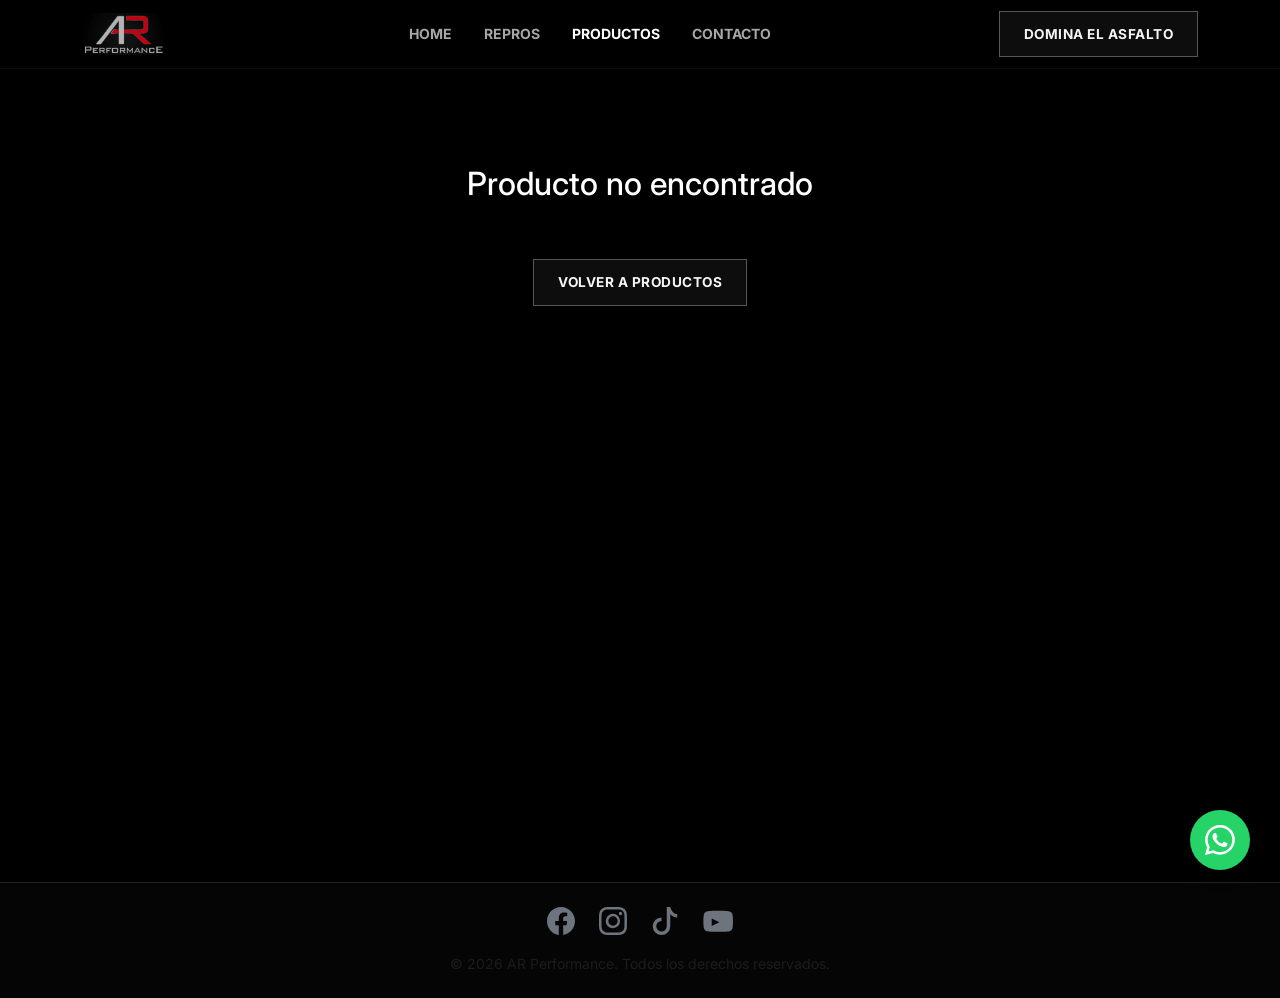
<file: producto-detalle.html>
<!DOCTYPE html>
<html lang="es">

<head>
  <meta charset="UTF-8">
  <!-- Google Analytics -->
  <script async src="https://www.googletagmanager.com/gtag/js?id=G-Y3VM7G20WV"></script>
  <script>
    window.dataLayer = window.dataLayer || [];
    function gtag(){dataLayer.push(arguments);}
    gtag('js', new Date());
    gtag('config', 'G-Y3VM7G20WV');
  </script>
  <!-- Favicon -->
  <link rel="icon" href="assets/img/favicon.png" type="image/png">
  <meta name="viewport" content="width=device-width, initial-scale=1.0">
  <title>AR Performance | Reseña de Producto</title>

  <link href="https://fonts.googleapis.com/css2?family=Inter:wght@400;700;900&display=swap" rel="stylesheet">
  <link href="https://cdn.jsdelivr.net/npm/bootstrap@5.3.3/dist/css/bootstrap.min.css" rel="stylesheet">
  <link rel="stylesheet" href="style.css">
  <meta name="referrer" content="strict-origin-when-cross-origin">
</head>

<body>
  <!-- Navbar Section -->
  <nav class="navbar navbar-expand-lg navbar-dark sticky-top">
    <div class="container">
      <a class="navbar-brand" href="index.html">
        <img src="assets/img/LogoAR 2026.jpg" alt="AR Performance" class="navbar-logo">
      </a>
      <button class="navbar-toggler border-0" type="button" data-bs-toggle="collapse" data-bs-target="#navbarNav">
        <span class="navbar-toggler-icon"></span>
      </button>
      <div class="collapse navbar-collapse" id="navbarNav">
        <ul class="navbar-nav mx-auto text-uppercase small fw-bold">
          <li class="nav-item"><a class="nav-link px-3" href="index.html">Home</a></li>
          <li class="nav-item"><a class="nav-link px-3" href="repros.html">Repros</a></li>
          <li class="nav-item"><a class="nav-link px-3 active-link" href="productos.html">Productos</a></li>
          <li class="nav-item"><a class="nav-link px-3" href="contacto.html">Contacto</a></li>
        </ul>
        <a href="repros.html" class="btn btn-arp btn-arp-outline btn-sm">Domina el Asfalto</a>
      </div>
    </div>
  </nav>

  <!-- Dynamic Content Section -->
  <section class="catalog-section py-5 pb-5" style="min-height: 85vh;">
    <div class="container" id="prod-detail-container">
      <!-- Injected via JS -->
      <div class="text-center text-white" style="padding: 100px 0;">
        <div class="spinner-border text-danger" role="status">
          <span class="visually-hidden">Cargando...</span>
        </div>
      </div>
    </div>
  </section>

  <script src="https://cdn.jsdelivr.net/npm/bootstrap@5.3.3/dist/js/bootstrap.bundle.min.js"></script>
  <script src="data.js"></script>

  <script>
    document.addEventListener("DOMContentLoaded", () => {
      const urlParams = new URLSearchParams(window.location.search);
      const prodId = parseInt(urlParams.get('id'));

      // If data is available globally
      if (typeof arpData !== 'undefined' && arpData.products) {
        const prodData = arpData.products.find(s => s.id === prodId);
        renderProductDetails(prodData);
      } else {
        document.getElementById('prod-detail-container').innerHTML = `<div class="alert alert-danger">Error: Datos del producto no cargados. Intenta de nuevo desde el catálogo.</div>`;
      }
    });

    function renderProductDetails(prod) {
      if (!prod) {
        document.getElementById('prod-detail-container').innerHTML = `<h2 class="text-white text-center py-5">Producto no encontrado</h2><div class="text-center"><a href="productos.html" class="btn btn-arp btn-arp-outline">Volver a Productos</a></div>`;
        return;
      }

      document.title = `AR Performance | ${prod.name}`;

      let imageHTML = '';
      if (prod.images && prod.images.length > 1) {
        let indicators = '';
        let items = '';
        prod.images.forEach((img, i) => {
          indicators += `<button type="button" data-bs-target="#productCarousel" data-bs-slide-to="${i}" class="${i === 0 ? 'active' : ''}"></button>`;
          items += `
            <div class="carousel-item ${i === 0 ? 'active' : ''}">
              <img src="${img}" class="d-block w-100 img-fluid" style="max-height: 500px; object-fit: contain; filter: drop-shadow(0 10px 15px rgba(0,0,0,0.5));" alt="${prod.name} ${i + 1}">
            </div>
          `;
        });

        imageHTML = `
          <div id="productCarousel" class="carousel slide" data-bs-touch="true">
            <div class="carousel-indicators">
              ${indicators}
            </div>
            <div class="carousel-inner">
              ${items}
            </div>
            <button class="carousel-control-prev" type="button" data-bs-target="#productCarousel" data-bs-slide="prev">
              <span class="carousel-control-prev-icon" aria-hidden="true"></span>
              <span class="visually-hidden">Anterior</span>
            </button>
            <button class="carousel-control-next" type="button" data-bs-target="#productCarousel" data-bs-slide="next">
              <span class="carousel-control-next-icon" aria-hidden="true"></span>
              <span class="visually-hidden">Siguiente</span>
            </button>
          </div>
        `;
      } else {
        const singleImage = (prod.images && prod.images.length > 0) ? prod.images[0] : prod.image;
        imageHTML = `<img src="${singleImage}" alt="${prod.name}" class="img-fluid" style="max-height: 500px; object-fit: contain; filter: drop-shadow(0 10px 15px rgba(0,0,0,0.5));">`;
      }

      const html = `
        <div class="row align-items-center">
          <div class="col-md-5 mb-4 mb-md-0 text-center">
             <div class="p-4" style="background: rgba(10,10,12,0.9); border: 1px solid rgba(255,255,255,0.05); border-radius: 8px;">
               ${imageHTML}
             </div>
          </div>
          
          <div class="col-md-7 ps-md-5">
            <a href="productos.html" class="text-muted text-decoration-none small fw-bold mb-3 d-inline-block" style="letter-spacing: 1px;">&larr; VOLVER A PRODUCTOS</a>
            
            <div class="mb-3">
              <span class="stage-badge-square">${prod.brand || 'RACE GAS'}</span>
              <span class="text-muted small ms-3 fw-bold text-uppercase">${prod.type}</span>
            </div>
            
            <h1 class="display-5 fw-bold text-white mb-2" style="letter-spacing: -1px;">${prod.slogan}</h1>
            <p class="h4 text-danger mb-4 fw-bold">DISPONIBLE AHORA</p>
            
            <p class="lead mb-5" style="color: #999;">${prod.description}</p>
            
            <div class="row mb-5 g-3">
              <div class="col-6">
                <div class="p-3 card-arp h-100 text-center" style="border: 1px solid #222;">
                   <h3 class="fw-bold mb-1 text-white">${prod.octane_boost}</h3>
                   <span class="text-secondary small fw-bold text-uppercase" style="letter-spacing: 1px;">Poder de Octanaje</span>
                </div>
              </div>
              <div class="col-6">
                <div class="p-3 card-arp h-100 text-center" style="border: 1px solid #222;">
                   <h3 class="fw-bold mb-1 text-white">${prod.volume}</h3>
                   <span class="text-secondary small fw-bold text-uppercase" style="letter-spacing: 1px;">Presentación</span>
                </div>
              </div>
            </div>

            <div class="d-flex gap-3">
              <a href="https://wa.me/573156662073?text=Hola,%20me%20gustaría%20ordenar%20el%20aditivo%20${encodeURIComponent(prod.name)}" class="btn btn-arp btn-arp-danger px-5 py-3 fw-bold w-100" target="_blank" style="font-size: 1.1rem; letter-spacing: 1px;">
                <svg xmlns="http://www.w3.org/2000/svg" width="20" height="20" fill="currentColor" class="bi bi-whatsapp me-2 mb-1" viewBox="0 0 16 16">
                  <path d="M13.601 2.326A7.85 7.85 0 0 0 7.994 0C3.627 0 .068 3.558.064 7.926c0 1.399.366 2.76 1.057 3.965L0 16l4.204-1.102a7.9 7.9 0 0 0 3.79.965h.004c4.368 0 7.926-3.558 7.93-7.93A7.9 7.9 0 0 0 13.6 2.326zM7.994 14.521a6.6 6.6 0 0 1-3.356-.92l-.24-.144-2.494.654.666-2.433-.156-.251a6.56 6.56 0 0 1-1.007-3.505c0-3.626 2.957-6.584 6.591-6.584a6.56 6.56 0 0 1 4.66 1.931 6.56 6.56 0 0 1 1.928 4.66c-.004 3.639-2.961 6.592-6.592 6.592m3.615-4.934c-.197-.099-1.17-.578-1.353-.646-.182-.065-.315-.099-.445.099-.133.197-.513.646-.627.775-.114.133-.232.148-.43.05-.197-.1-.836-.308-1.592-.985-.59-.525-.985-1.175-1.103-1.372-.114-.198-.011-.304.088-.403.087-.088.197-.232.296-.346.1-.114.133-.198.198-.33.065-.134.034-.248-.015-.347-.05-.099-.445-1.076-.612-1.47-.16-.389-.323-.335-.445-.34-.114-.007-.247-.007-.38-.007a.73.73 0 0 0-.529.247c-.182.198-.691.677-.691 1.654s.71 1.916.81 2.049c.098.133 1.394 2.132 3.383 2.992.47.205.84.326 1.129.418.475.152.904.129 1.246.08.38-.058 1.171-.48 1.338-.943.164-.464.164-.86.114-.943-.05-.084-.182-.133-.38-.232"/>
                </svg>
                COMPRAR RECIPIENTE
              </a>
            </div>
          </div>
        </div>
      `;

      // Build product image showcase if multiple images exist
      let showcaseHTML = '';
      if (prod.images && prod.images.length > 1) {
        const mainImg = prod.images[0];
        const secondaryImgs = prod.images.slice(1);
        const secondaryCols = secondaryImgs.map(img => `
          <div class="col">
            <img src="${img}" alt="${prod.name}" class="potencia-img-secondary">
          </div>
        `).join('');

        showcaseHTML = `
          <div class="potencia-section mt-5 pt-5 pb-5" style="margin-left: -12px; margin-right: -12px; padding-left: 12px; padding-right: 12px;">
            <div class="text-center mb-5">
              <span class="potencia-label">Galería del Producto</span>
              <h2 class="display-4 fw-bold text-white mb-2" style="letter-spacing: -1px;">
                VISTO DE <span style="color: var(--accent-red);">CERCA</span>
              </h2>
              <p class="text-secondary" style="max-width: 500px; margin: 0 auto;">Calidad de competición en cada detalle.</p>
            </div>

            <div class="row justify-content-center mb-4">
              <div class="col-12">
                <div class="potencia-hero-wrap">
                  <span class="potencia-label ps-2" style="padding-top: 8px; display: inline-block;">&#128247; Vista Principal</span>
                  <img src="${mainImg}" alt="${prod.name}" class="potencia-img-hero" style="max-height: 500px; object-fit: contain;">
                </div>
              </div>
            </div>

            ${secondaryCols.length ? `
            <div class="row row-cols-2 row-cols-md-${Math.min(secondaryImgs.length, 4)} g-3">
              ${secondaryCols}
            </div>` : ''}

            <div class="text-center mt-5">
              <a href="https://wa.me/573156662073?text=Hola,%20quiero%20pedir%20${encodeURIComponent(prod.name)}"
                 class="btn btn-arp btn-arp-danger px-5 py-3 fw-bold" target="_blank" style="letter-spacing: 1px;">
                &#9889; QUIERO ESTE PRODUCTO
              </a>
            </div>
          </div>
        `;
      }

      document.getElementById('prod-detail-container').innerHTML = html + showcaseHTML;
      document.getElementById('prod-detail-container').style.opacity = '0';
      setTimeout(() => {
        document.getElementById('prod-detail-container').style.transition = 'opacity 0.6s ease';
        document.getElementById('prod-detail-container').style.opacity = '1';
      }, 50);
    }
  </script>

  <!-- Global Footer -->
  <footer class="footer-section py-4 mt-5 border-top border-dark" style="background-color: #050505;">
    <div class="container text-center">
      <div class="d-flex justify-content-center gap-4 mb-3">
        <a href="https://www.facebook.com/ARPerformanceBog/" target="_blank"
          class="text-secondary text-decoration-none slide-up-hover" title="Facebook">
          <svg xmlns="http://www.w3.org/2000/svg" width="28" height="28" fill="currentColor" class="bi bi-facebook"
            viewBox="0 0 16 16">
            <path
              d="M16 8.049c0-4.446-3.582-8.05-8-8.05C3.58 0-.002 3.603-.002 8.05c0 4.017 2.926 7.347 6.75 7.951v-5.625h-2.03V8.05H6.75V6.275c0-2.017 1.195-3.131 3.022-3.131.876 0 1.791.157 1.791.157v1.98h-1.009c-.993 0-1.303.621-1.303 1.258v1.51h2.218l-.354 2.326H9.25V16c3.824-.604 6.75-3.934 6.75-7.951z" />
          </svg>
        </a>
        <a href="https://www.instagram.com/arperformance/?hl=es" target="_blank"
          class="text-secondary text-decoration-none slide-up-hover" title="Instagram">
          <svg xmlns="http://www.w3.org/2000/svg" width="28" height="28" fill="currentColor" class="bi bi-instagram"
            viewBox="0 0 16 16">
            <path
              d="M8 0C5.829 0 5.556.01 4.703.048 3.85.088 3.269.222 2.76.42a3.917 3.917 0 0 0-1.417.923A3.927 3.927 0 0 0 .42 2.76C.222 3.268.087 3.85.048 4.7.01 5.555 0 5.827 0 8.001c0 2.172.01 2.444.048 3.297.04.852.174 1.433.372 1.942.205.526.478.972.923 1.417.444.445.89.719 1.416.923.51.198 1.09.333 1.942.372C5.555 15.99 5.827 16 8 16s2.444-.01 3.298-.048c.851-.04 1.434-.174 1.943-.372a3.916 3.916 0 0 0 1.416-.923c.445-.445.718-.891.923-1.417.197-.509.332-1.09.372-1.942C15.99 10.445 16 10.173 16 8s-.01-2.445-.048-3.299c-.04-.851-.175-1.433-.372-1.941a3.926 3.926 0 0 0-.923-1.417A3.911 3.911 0 0 0 13.24.42c-.51-.198-1.092-.333-1.943-.372C10.443.01 10.172 0 7.998 0h.003zm-.717 1.442h.718c2.136 0 2.389.007 3.232.046.78.035 1.204.166 1.486.275.373.145.64.319.92.599.28.28.453.546.598.92.11.281.24.705.275 1.485.039.843.047 1.096.047 3.231s-.008 2.389-.047 3.232c-.035.78-.166 1.203-.275 1.485a2.47 2.47 0 0 1-.599.919c-.28.28-.546.453-.92.598-.28.11-.704.24-1.485.276-.843.038-1.096.047-3.232.047s-2.39-.009-3.233-.047c-.78-.036-1.203-.166-1.485-.276a2.478 2.478 0 0 1-.92-.598 2.48 2.48 0 0 1-.6-.92c-.109-.281-.24-.705-.275-1.485-.038-.843-.046-1.096-.046-3.233 0-2.136.008-2.388.046-3.231.036-.78.166-1.204.276-1.486.145-.373.319-.64.599-.92.28-.28.546-.453.92-.598.282-.11.705-.24 1.485-.276.738-.034 1.024-.044 2.515-.045v.002zm4.988 1.328a.96.96 0 1 0 0 1.92.96.96 0 0 0 0-1.92zm-4.27 1.122a4.109 4.109 0 1 0 0 8.217 4.109 4.109 0 0 0 0-8.217zm0 1.441a2.667 2.667 0 1 1 0 5.334 2.667 2.667 0 0 1 0-5.334z" />
          </svg>
        </a>
        <a href="https://www.tiktok.com/@arbyricardoecheverri" target="_blank"
          class="text-secondary text-decoration-none slide-up-hover" title="TikTok">
          <svg xmlns="http://www.w3.org/2000/svg" width="28" height="28" fill="currentColor" class="bi bi-tiktok"
            viewBox="0 0 16 16">
            <path
              d="M9 0h1.98c.144.715.54 1.617 1.235 2.512C12.895 3.389 13.797 4 15 4v2c-1.753 0-3.07-.814-4-1.829V11a5 5 0 1 1-5-5v2a3 3 0 1 0 3 3z" />
          </svg>
        </a>
        <a href="https://www.youtube.com/@arperformancebyREA" target="_blank"
          class="text-secondary text-decoration-none slide-up-hover" title="YouTube">
          <svg xmlns="http://www.w3.org/2000/svg" width="30" height="30" fill="currentColor" class="bi bi-youtube"
            viewBox="0 0 16 16">
            <path
              d="M8.051 1.999h.089c.822.003 4.987.033 6.11.335a2.01 2.01 0 0 1 1.415 1.42c.101.38.172.883.22 1.402l.01.104.022.26.008.104c.065.914.073 1.77.074 1.957v.075c-.001.194-.01 1.052-.072 1.96l-.009.104-.022.259-.01.105c-.048.519-.119 1.023-.22 1.402a2.007 2.007 0 0 1-1.415 1.42c-1.123.3-5.288.332-6.11.335h-.089c-.822-.003-4.987-.033-6.11-.335a2.01 2.01 0 0 1-1.415-1.42c-.101-.38-.172-.883-.22-1.402l-.01-.104-.022-.26-.008-.104c-.065-.914-.073-1.77-.074-1.957v-.075c.001-.194.01-1.052.072-1.96l.009-.104.022-.259.01-.105c.048-.519.119-1.023.22-1.402a2.007 2.007 0 0 1 1.415-1.42c1.123-.3 5.288-.332 6.11-.335m-3.414 4.09v4.061l4.088-2.03-4.088-2.03z" />
          </svg>
        </a>
      </div>
      <p class="text-muted small mb-0">&copy; 2026 AR Performance. Todos los derechos reservados.</p>
    </div>
  </footer>

  <!-- WhatsApp Float Button -->
  <a href="https://wa.me/573156662073" class="whatsapp-float" target="_blank" title="Contáctanos por WhatsApp">
    <svg xmlns="http://www.w3.org/2000/svg" width="30" height="30" fill="currentColor" class="bi bi-whatsapp"
      viewBox="0 0 16 16">
      <path
        d="M13.601 2.326A7.85 7.85 0 0 0 7.994 0C3.627 0 .068 3.558.064 7.926c0 1.399.366 2.76 1.057 3.965L0 16l4.204-1.102a7.9 7.9 0 0 0 3.79.965h.004c4.368 0 7.926-3.558 7.93-7.93A7.9 7.9 0 0 0 13.6 2.326zM7.994 14.521a6.6 6.6 0 0 1-3.356-.92l-.24-.144-2.494.654.666-2.433-.156-.251a6.56 6.56 0 0 1-1.007-3.505c0-3.626 2.957-6.584 6.591-6.584a6.56 6.56 0 0 1 4.66 1.931 6.56 6.56 0 0 1 1.928 4.66c-.004 3.639-2.961 6.592-6.592 6.592m3.615-4.934c-.197-.099-1.17-.578-1.353-.646-.182-.065-.315-.099-.445.099-.133.197-.513.646-.627.775-.114.133-.232.148-.43.05-.197-.1-.836-.308-1.592-.985-.59-.525-.985-1.175-1.103-1.372-.114-.198-.011-.304.088-.403.087-.088.197-.232.296-.346.1-.114.133-.198.198-.33.065-.134.034-.248-.015-.347-.05-.099-.445-1.076-.612-1.47-.16-.389-.323-.335-.445-.34-.114-.007-.247-.007-.38-.007a.73.73 0 0 0-.529.247c-.182.198-.691.677-.691 1.654s.71 1.916.81 2.049c.098.133 1.394 2.132 3.383 2.992.47.205.84.326 1.129.418.475.152.904.129 1.246.08.38-.058 1.171-.48 1.338-.943.164-.464.164-.86.114-.943-.05-.084-.182-.133-.38-.232" />
    </svg>
  </a>
</body>

</html>
</file>
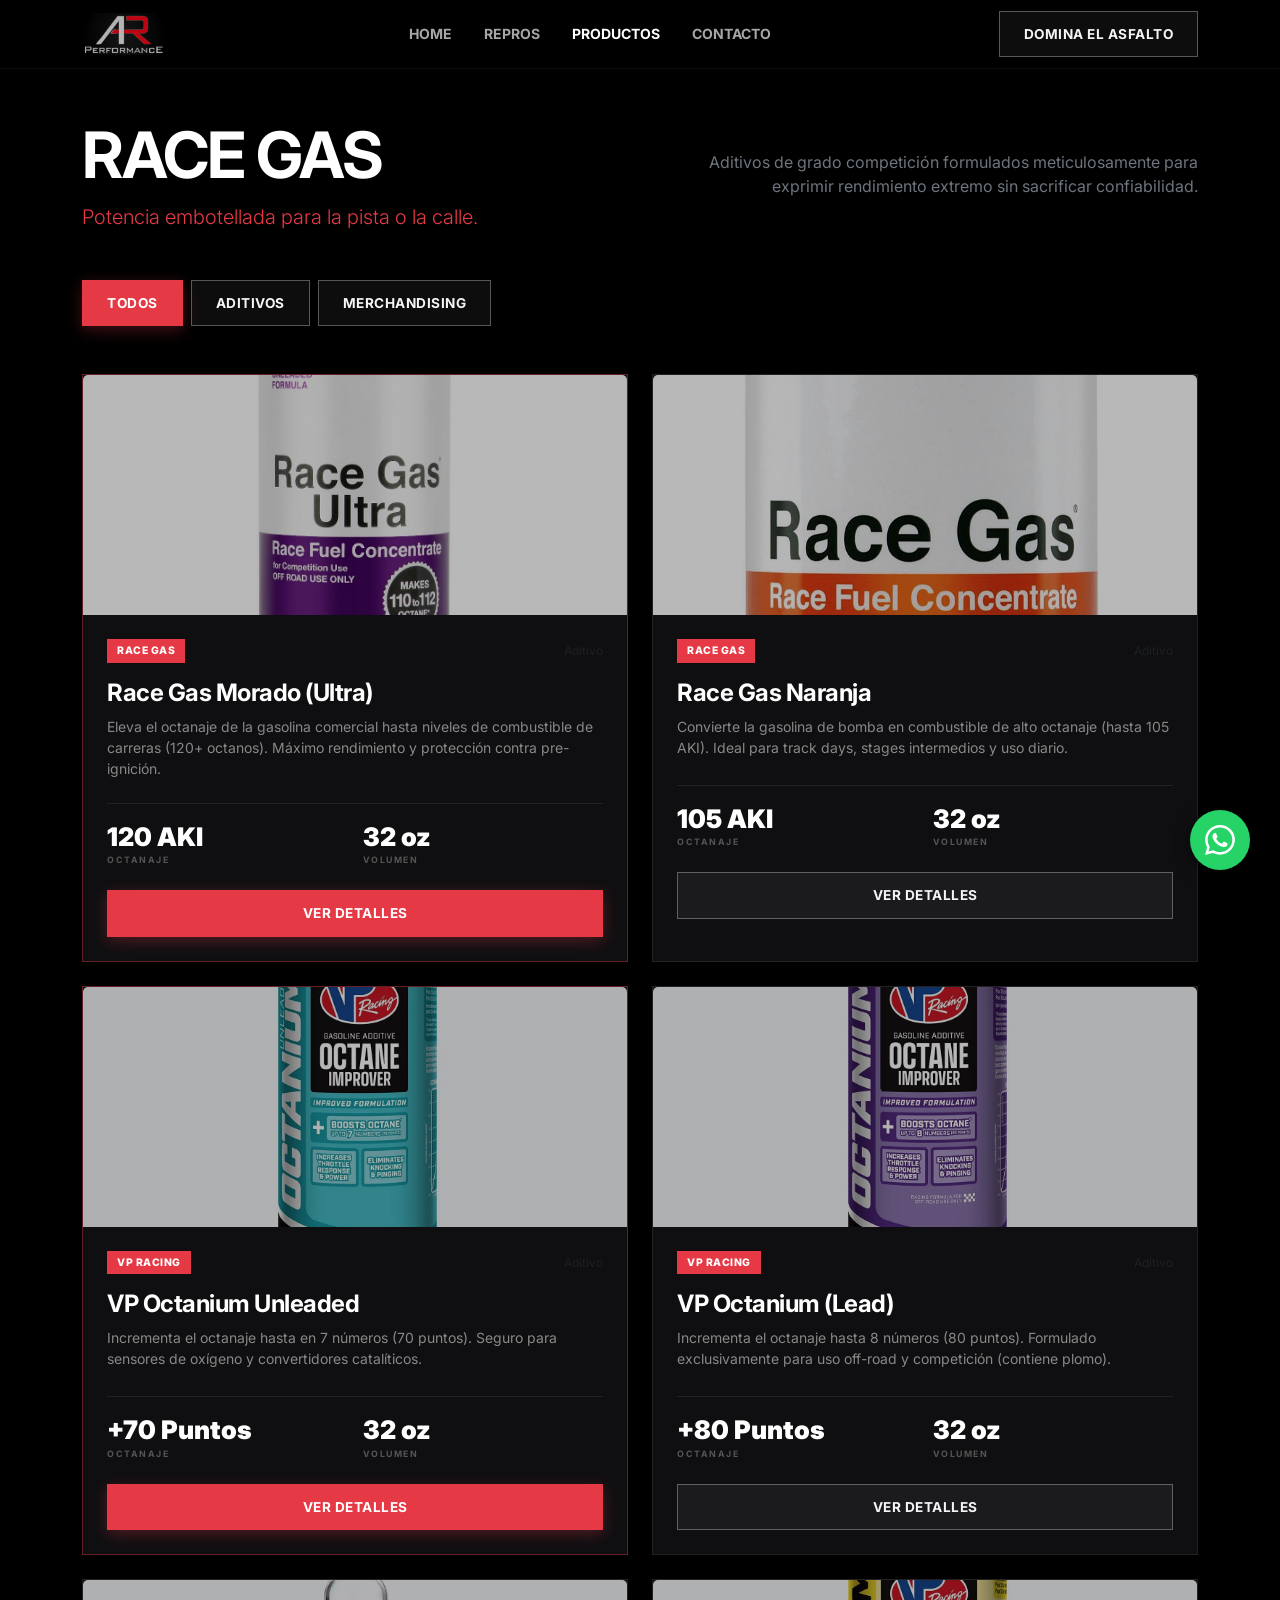
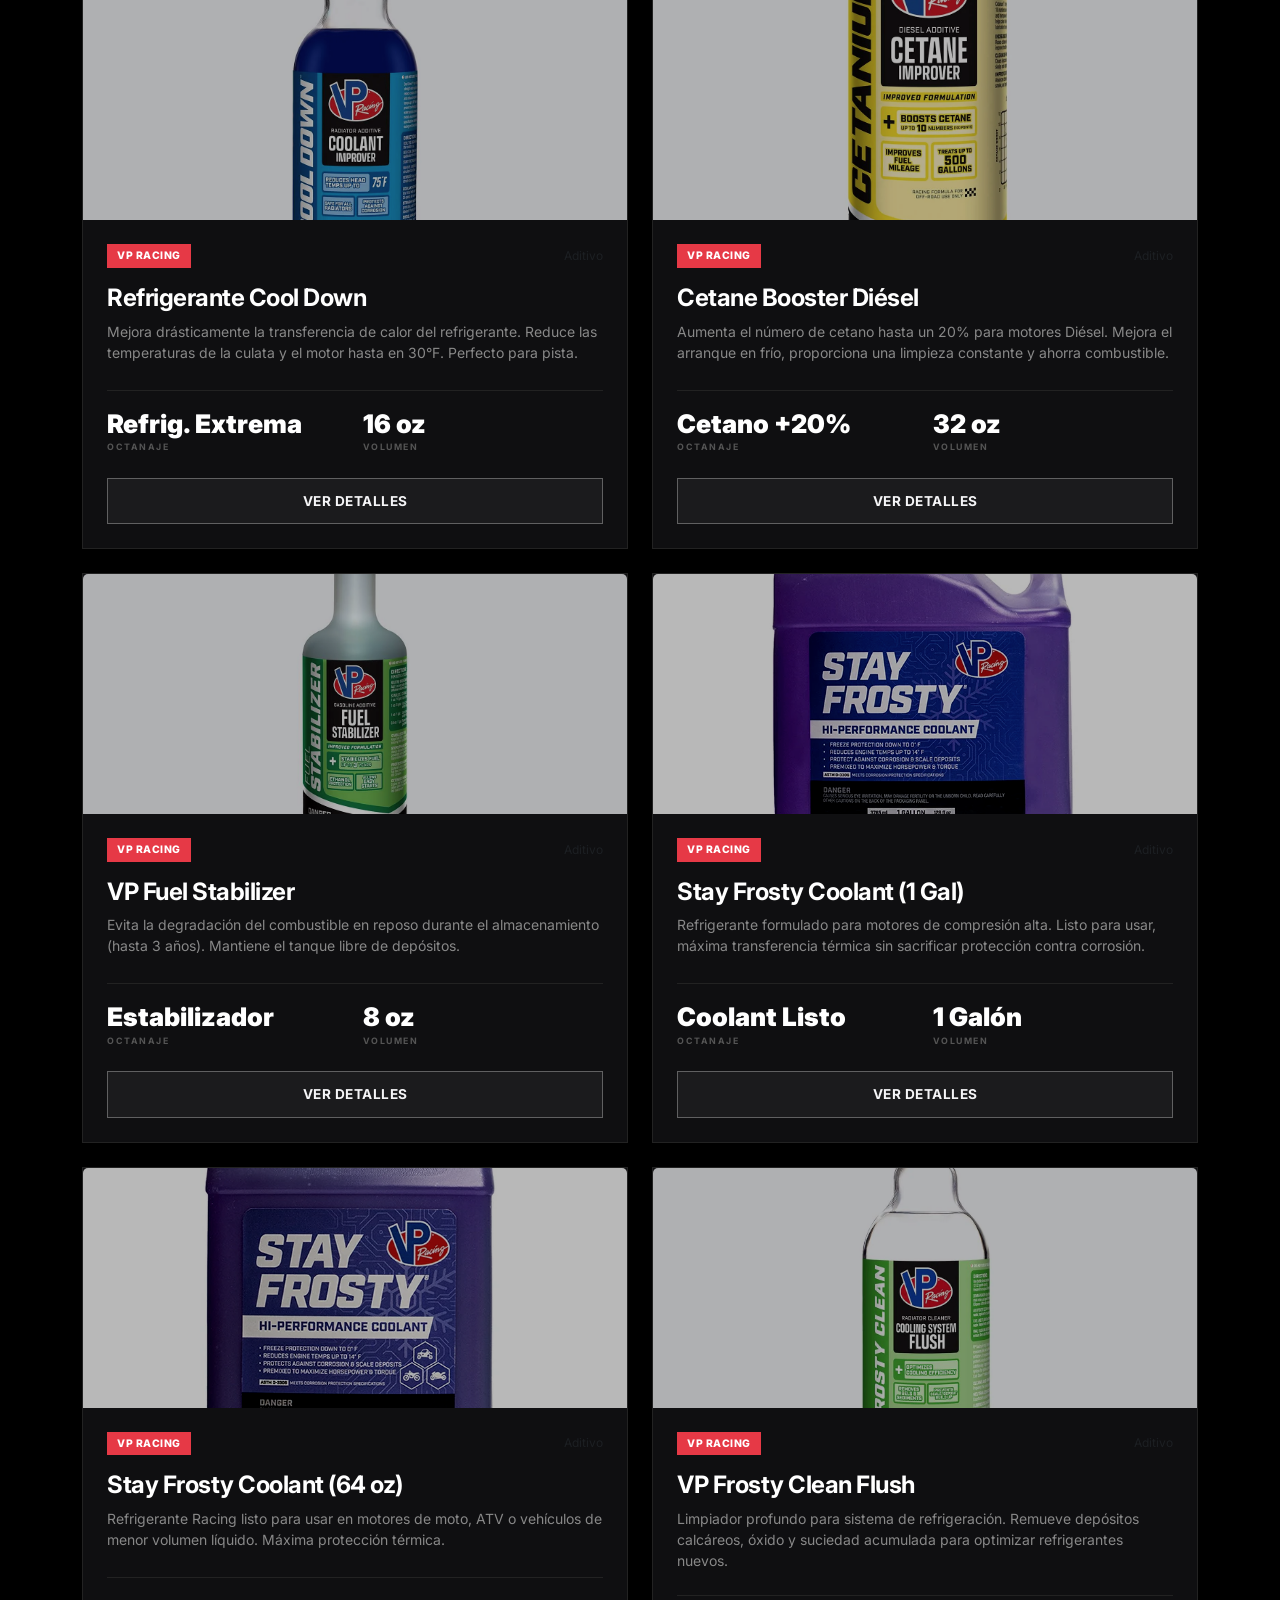
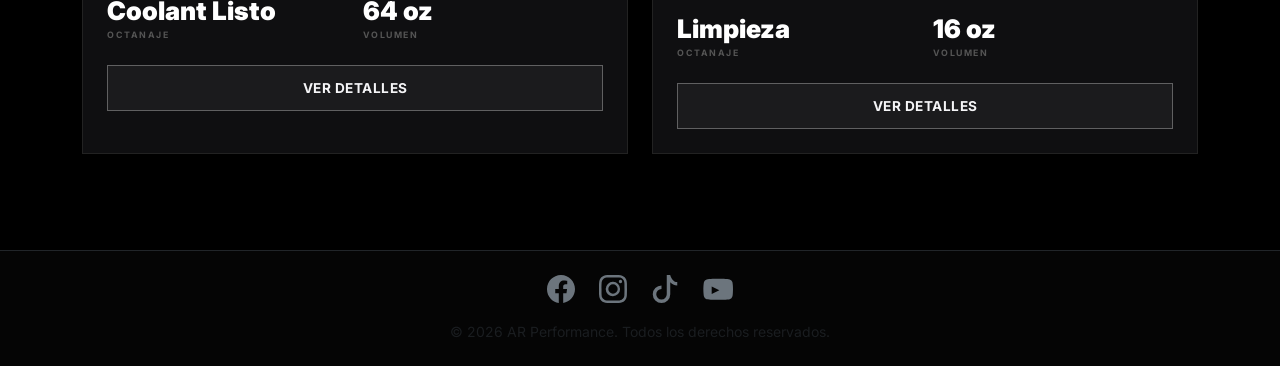
<file: productos.html>
<!DOCTYPE html>
<html lang="es">

<head>
  <meta charset="UTF-8">
  <!-- Google Analytics -->
  <script async src="https://www.googletagmanager.com/gtag/js?id=G-Y3VM7G20WV"></script>
  <script>
    window.dataLayer = window.dataLayer || [];
    function gtag(){dataLayer.push(arguments);}
    gtag('js', new Date());
    gtag('config', 'G-Y3VM7G20WV');
  </script>
  <!-- Favicon -->
  <link rel="icon" href="assets/img/favicon.png" type="image/png">
  <meta name="viewport" content="width=device-width, initial-scale=1.0">
  <title>AR Performance | Domina el Asfalto</title>

  <link href="https://fonts.googleapis.com/css2?family=Inter:wght@400;700;900&display=swap" rel="stylesheet">
  <link href="https://cdn.jsdelivr.net/npm/bootstrap@5.3.3/dist/css/bootstrap.min.css" rel="stylesheet">

  <link rel="stylesheet" href="style.css?v=3">
</head>

<body>

  <nav class="navbar navbar-expand-lg navbar-dark sticky-top">
    <div class="container">
      <a class="navbar-brand" href="index.html">
        <img src="assets/img/LogoAR 2026.jpg" alt="AR Performance" class="navbar-logo">
      </a>

      <button class="navbar-toggler border-0" type="button" data-bs-toggle="collapse" data-bs-target="#navbarNav">
        <span class="navbar-toggler-icon"></span>
      </button>

      <div class="collapse navbar-collapse" id="navbarNav">
        <ul class="navbar-nav mx-auto text-uppercase small fw-bold">
          <li class="nav-item"><a class="nav-link px-3" href="index.html">Home</a></li>
          <li class="nav-item"><a class="nav-link px-3" href="repros.html">Repros</a></li>
          <li class="nav-item"><a class="nav-link px-3 active-link" href="productos.html">Productos</a></li>
          <li class="nav-item"><a class="nav-link px-3" href="contacto.html">Contacto</a></li>
        </ul>
        <a href="repros.html" class="btn btn-arp btn-arp-outline btn-sm">Domina el Asfalto</a>
      </div>
    </div>
  </nav>



  <section class="catalog-section py-5 pb-5">
    <div class="container">
      <div class="row align-items-center mb-5 fade-in">
        <div class="col-md-6 mb-3 mb-md-0">
          <h2 class="display-3 fw-bold text-white mb-2" style="letter-spacing: -2px;">RACE GAS</h2>
          <p class="lead mb-0" style="color: var(--accent-red);">Potencia embotellada para la pista o la calle.</p>
        </div>
        <div class="col-md-6 text-md-end">
          <p class="text-secondary mb-0">Aditivos de grado competición formulados meticulosamente para exprimir
            rendimiento extremo sin sacrificar confiabilidad.</p>
        </div>
      </div>

      <!-- Filters Row -->
      <div class="row mb-5 fade-in">
        <div class="col-12 d-flex flex-wrap gap-2 justify-content-center justify-content-md-start">
          <button class="btn btn-arp btn-arp-danger filter-btn px-4" data-filter="All">TODOS</button>
          <button class="btn btn-arp btn-arp-outline filter-btn px-4" data-filter="Aditivo">ADITIVOS</button>
          <button class="btn btn-arp btn-arp-outline filter-btn px-4" data-filter="Merch">MERCHANDISING</button>
        </div>
      </div>

      <div class="row g-4" id="products-container">
        <!-- Tarjetas dinámicas generadas por JS -->
      </div>
  </section>



  <script src="https://cdn.jsdelivr.net/npm/bootstrap@5.3.3/dist/js/bootstrap.bundle.min.js"></script>
  <script src="data.js"></script>

  <script>
    // Intersection Observer for scroll animations
    const observerOptions = {
      root: null,
      rootMargin: '0px',
      threshold: 0.1
    };

    const observer = new IntersectionObserver((entries, observer) => {
      entries.forEach(entry => {
        if (entry.isIntersecting) {
          entry.target.classList.add('visible');
          observer.unobserve(entry.target);
        }
      });
    }, observerOptions);

    try {
      const container = document.getElementById('catalog-container');
      const productsContainer = document.getElementById('products-container');
      const allProducts = typeof arpData !== 'undefined' ? (arpData.products || []) : [];

      function renderProducts(filterType = 'All') {
        productsContainer.innerHTML = '';
        const filtered = filterType === 'All'
          ? allProducts
          : allProducts.filter(p => p.type === filterType);

        if (filtered.length === 0) {
          productsContainer.innerHTML = '<p class="text-secondary text-center w-100">Pronto llegarán nuevos productos a esta categoría.</p>';
        }

        filtered.forEach((product, index) => {
          const activeClass = product.is_best_seller ? 'card-arp-active' : '';
          const btnClass = product.is_best_seller ? 'btn-arp-danger' : 'btn-arp-outline';

          const cardHTML = `
                            <div class="col-md-6 col-lg-6 fade-in" style="transition-delay: ${index * 0.1}s">
                              <a href="producto-detalle.html?id=${product.id}" class="text-decoration-none">
                                <div class="card card-arp h-100 ${activeClass}">
                                    <img src="${product.image}" 
                                         class="card-img-top img-performance" 
                                         alt="${product.name}"
                                         onerror="this.src='https://via.placeholder.com/500x300/111/444?text=AR+Performance'">
                                    
                                    <div class="p-4">
                                        <div class="d-flex justify-content-between align-items-center mb-3">
                                            <span class="stage-badge-square">${product.brand || 'RACE GAS'}</span>
                                            <span class="text-muted small" style="font-size: 0.75rem;">Aditivo</span>
                                        </div>
                                        <h3 class="h4 fw-bold text-white mb-2" style="letter-spacing:-0.5px">${product.slogan}</h3>
                                        <p class="text-muted small mb-0" style="line-height: 1.5; color: #888 !important; min-height: 45px">${product.description}</p>
                                        
                                        <div class="stats-grid mb-4">
                                            <div>
                                                <span class="stat-val text-white">${product.octane_boost}</span>
                                                <span class="stat-label">OCTANAJE</span>
                                            </div>
                                            <div>
                                                <span class="stat-val text-white">${product.volume}</span>
                                                <span class="stat-label">VOLUMEN</span>
                                            </div>
                                        </div>
                                        <span class="btn ${btnClass} w-100 btn-arp">VER DETALLES</span>
                                    </div>
                                </div>
                              </a>
                            </div>
                        `;
          productsContainer.innerHTML += cardHTML;
        });

        // Trigger observer on dynamic cards
        document.querySelectorAll('.fade-in').forEach(el => observer.observe(el));
      }

      // Initial Render
      renderProducts('All');

      // Filter Listeners
      document.querySelectorAll('.filter-btn').forEach(btn => {
        btn.addEventListener('click', (e) => {
          document.querySelectorAll('.filter-btn').forEach(b => {
            b.classList.remove('btn-arp-danger');
            b.classList.add('btn-arp-outline');
          });
          e.target.classList.remove('btn-arp-outline');
          e.target.classList.add('btn-arp-danger');

          const type = e.target.getAttribute('data-filter');
          renderProducts(type);
        });
      });

    } catch (error) {
      console.error('Error cargando ARP Data:', error);
      document.getElementById('products-container').innerHTML = `<p class="text-danger text-center">Error al cargar el catálogo de productos.</p>`;
    }

    // Initialize observers for static elements
    document.querySelectorAll('.fade-in').forEach(el => observer.observe(el));
  </script>

  <!-- Smooth scroll -->
  <script>
    document.querySelectorAll('a[href^="#"]').forEach(anchor => {
      anchor.addEventListener('click', function (e) {
        e.preventDefault();
        document.querySelector(this.getAttribute('href')).scrollIntoView({
          behavior: 'smooth'
        });
      });
    });
  </script>

  <!-- Global Footer -->
  <footer class="footer-section py-4 mt-5 border-top border-dark" style="background-color: #050505;">
    <div class="container text-center">
      <div class="d-flex justify-content-center gap-4 mb-3">
        <a href="https://www.facebook.com/ARPerformanceBog/" target="_blank"
          class="text-secondary text-decoration-none slide-up-hover" title="Facebook">
          <svg xmlns="http://www.w3.org/2000/svg" width="28" height="28" fill="currentColor" class="bi bi-facebook"
            viewBox="0 0 16 16">
            <path
              d="M16 8.049c0-4.446-3.582-8.05-8-8.05C3.58 0-.002 3.603-.002 8.05c0 4.017 2.926 7.347 6.75 7.951v-5.625h-2.03V8.05H6.75V6.275c0-2.017 1.195-3.131 3.022-3.131.876 0 1.791.157 1.791.157v1.98h-1.009c-.993 0-1.303.621-1.303 1.258v1.51h2.218l-.354 2.326H9.25V16c3.824-.604 6.75-3.934 6.75-7.951z" />
          </svg>
        </a>
        <a href="https://www.instagram.com/arperformance/?hl=es" target="_blank"
          class="text-secondary text-decoration-none slide-up-hover" title="Instagram">
          <svg xmlns="http://www.w3.org/2000/svg" width="28" height="28" fill="currentColor" class="bi bi-instagram"
            viewBox="0 0 16 16">
            <path
              d="M8 0C5.829 0 5.556.01 4.703.048 3.85.088 3.269.222 2.76.42a3.917 3.917 0 0 0-1.417.923A3.927 3.927 0 0 0 .42 2.76C.222 3.268.087 3.85.048 4.7.01 5.555 0 5.827 0 8.001c0 2.172.01 2.444.048 3.297.04.852.174 1.433.372 1.942.205.526.478.972.923 1.417.444.445.89.719 1.416.923.51.198 1.09.333 1.942.372C5.555 15.99 5.827 16 8 16s2.444-.01 3.298-.048c.851-.04 1.434-.174 1.943-.372a3.916 3.916 0 0 0 1.416-.923c.445-.445.718-.891.923-1.417.197-.509.332-1.09.372-1.942C15.99 10.445 16 10.173 16 8s-.01-2.445-.048-3.299c-.04-.851-.175-1.433-.372-1.941a3.926 3.926 0 0 0-.923-1.417A3.911 3.911 0 0 0 13.24.42c-.51-.198-1.092-.333-1.943-.372C10.443.01 10.172 0 7.998 0h.003zm-.717 1.442h.718c2.136 0 2.389.007 3.232.046.78.035 1.204.166 1.486.275.373.145.64.319.92.599.28.28.453.546.598.92.11.281.24.705.275 1.485.039.843.047 1.096.047 3.231s-.008 2.389-.047 3.232c-.035.78-.166 1.203-.275 1.485a2.47 2.47 0 0 1-.599.919c-.28.28-.546.453-.92.598-.28.11-.704.24-1.485.276-.843.038-1.096.047-3.232.047s-2.39-.009-3.233-.047c-.78-.036-1.203-.166-1.485-.276a2.478 2.478 0 0 1-.92-.598 2.48 2.48 0 0 1-.6-.92c-.109-.281-.24-.705-.275-1.485-.038-.843-.046-1.096-.046-3.233 0-2.136.008-2.388.046-3.231.036-.78.166-1.204.276-1.486.145-.373.319-.64.599-.92.28-.28.546-.453.92-.598.282-.11.705-.24 1.485-.276.738-.034 1.024-.044 2.515-.045v.002zm4.988 1.328a.96.96 0 1 0 0 1.92.96.96 0 0 0 0-1.92zm-4.27 1.122a4.109 4.109 0 1 0 0 8.217 4.109 4.109 0 0 0 0-8.217zm0 1.441a2.667 2.667 0 1 1 0 5.334 2.667 2.667 0 0 1 0-5.334z" />
          </svg>
        </a>
        <a href="https://www.tiktok.com/@arbyricardoecheverri" target="_blank"
          class="text-secondary text-decoration-none slide-up-hover" title="TikTok">
          <svg xmlns="http://www.w3.org/2000/svg" width="28" height="28" fill="currentColor" class="bi bi-tiktok"
            viewBox="0 0 16 16">
            <path
              d="M9 0h1.98c.144.715.54 1.617 1.235 2.512C12.895 3.389 13.797 4 15 4v2c-1.753 0-3.07-.814-4-1.829V11a5 5 0 1 1-5-5v2a3 3 0 1 0 3 3z" />
          </svg>
        </a>
        <a href="https://www.youtube.com/@arperformancebyREA" target="_blank"
          class="text-secondary text-decoration-none slide-up-hover" title="YouTube">
          <svg xmlns="http://www.w3.org/2000/svg" width="30" height="30" fill="currentColor" class="bi bi-youtube"
            viewBox="0 0 16 16">
            <path
              d="M8.051 1.999h.089c.822.003 4.987.033 6.11.335a2.01 2.01 0 0 1 1.415 1.42c.101.38.172.883.22 1.402l.01.104.022.26.008.104c.065.914.073 1.77.074 1.957v.075c-.001.194-.01 1.052-.072 1.96l-.009.104-.022.259-.01.105c-.048.519-.119 1.023-.22 1.402a2.007 2.007 0 0 1-1.415 1.42c-1.123.3-5.288.332-6.11.335h-.089c-.822-.003-4.987-.033-6.11-.335a2.01 2.01 0 0 1-1.415-1.42c-.101-.38-.172-.883-.22-1.402l-.01-.104-.022-.26-.008-.104c-.065-.914-.073-1.77-.074-1.957v-.075c.001-.194.01-1.052.072-1.96l.009-.104.022-.259.01-.105c.048-.519.119-1.023.22-1.402a2.007 2.007 0 0 1 1.415-1.42c1.123-.3 5.288-.332 6.11-.335m-3.414 4.09v4.061l4.088-2.03-4.088-2.03z" />
          </svg>
        </a>
      </div>
      <p class="text-muted small mb-0">&copy; 2026 AR Performance. Todos los derechos reservados.</p>
    </div>
  </footer>

  <!-- WhatsApp Float Button -->
  <a href="https://wa.me/573156662073" class="whatsapp-float" target="_blank" title="Contáctanos por WhatsApp">
    <svg xmlns="http://www.w3.org/2000/svg" width="30" height="30" fill="currentColor" class="bi bi-whatsapp"
      viewBox="0 0 16 16">
      <path
        d="M13.601 2.326A7.85 7.85 0 0 0 7.994 0C3.627 0 .068 3.558.064 7.926c0 1.399.366 2.76 1.057 3.965L0 16l4.204-1.102a7.9 7.9 0 0 0 3.79.965h.004c4.368 0 7.926-3.558 7.93-7.93A7.9 7.9 0 0 0 13.6 2.326zM7.994 14.521a6.6 6.6 0 0 1-3.356-.92l-.24-.144-2.494.654.666-2.433-.156-.251a6.56 6.56 0 0 1-1.007-3.505c0-3.626 2.957-6.584 6.591-6.584a6.56 6.56 0 0 1 4.66 1.931 6.56 6.56 0 0 1 1.928 4.66c-.004 3.639-2.961 6.592-6.592 6.592m3.615-4.934c-.197-.099-1.17-.578-1.353-.646-.182-.065-.315-.099-.445.099-.133.197-.513.646-.627.775-.114.133-.232.148-.43.05-.197-.1-.836-.308-1.592-.985-.59-.525-.985-1.175-1.103-1.372-.114-.198-.011-.304.088-.403.087-.088.197-.232.296-.346.1-.114.133-.198.198-.33.065-.134.034-.248-.015-.347-.05-.099-.445-1.076-.612-1.47-.16-.389-.323-.335-.445-.34-.114-.007-.247-.007-.38-.007a.73.73 0 0 0-.529.247c-.182.198-.691.677-.691 1.654s.71 1.916.81 2.049c.098.133 1.394 2.132 3.383 2.992.47.205.84.326 1.129.418.475.152.904.129 1.246.08.38-.058 1.171-.48 1.338-.943.164-.464.164-.86.114-.943-.05-.084-.182-.133-.38-.232" />
    </svg>
  </a>
</body>

</html>
</file>
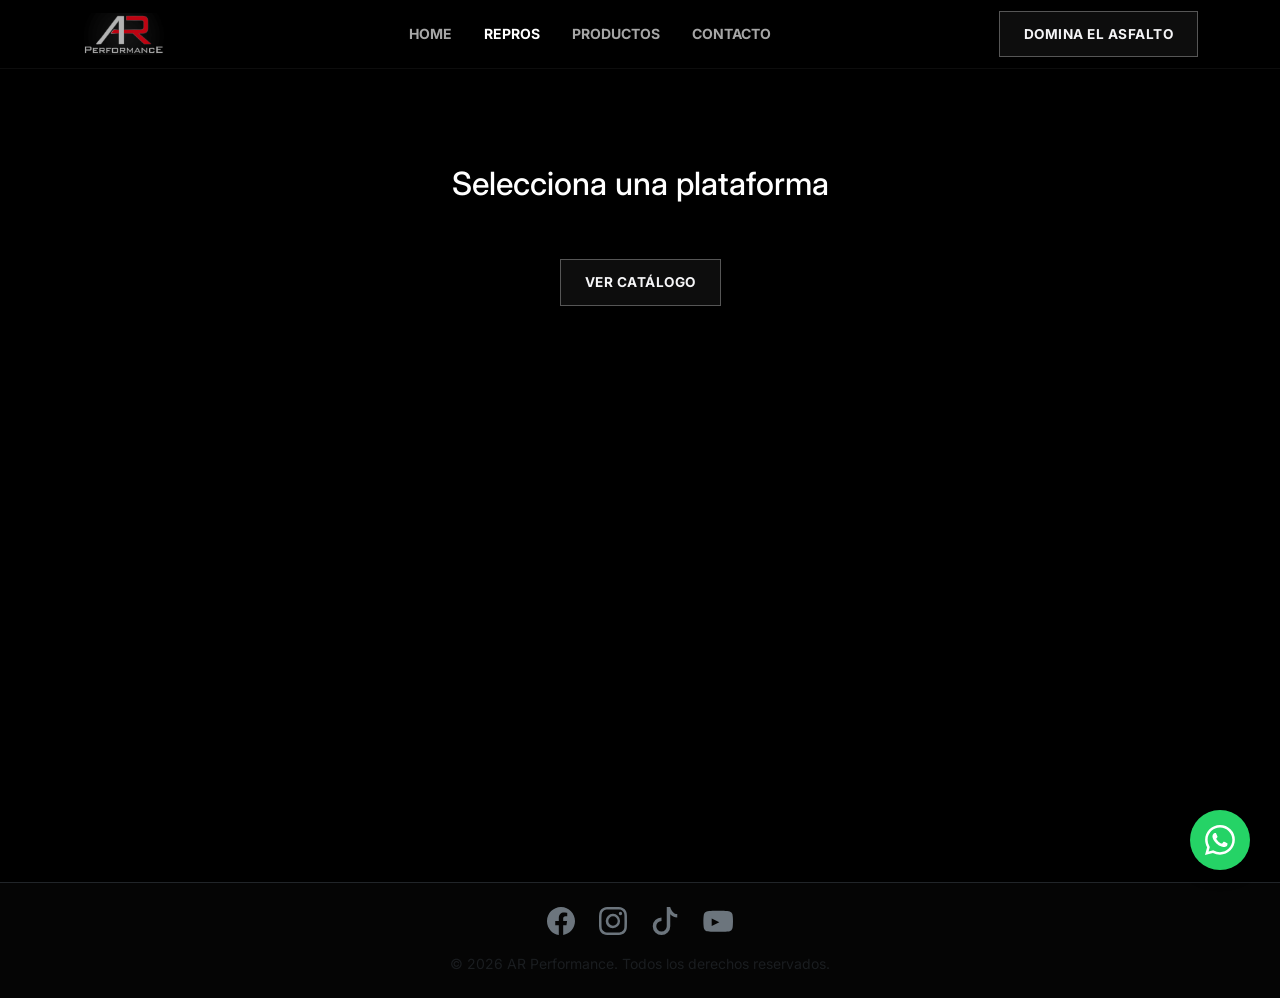
<file: repro-detalle.html>
<!DOCTYPE html>
<html lang="es">

<head>
  <meta charset="UTF-8">
  <!-- Google Analytics -->
  <script async src="https://www.googletagmanager.com/gtag/js?id=G-Y3VM7G20WV"></script>
  <script>
    window.dataLayer = window.dataLayer || [];
    function gtag(){dataLayer.push(arguments);}
    gtag('js', new Date());
    gtag('config', 'G-Y3VM7G20WV');
  </script>
  <!-- Favicon -->
  <link rel="icon" href="assets/img/favicon.png" type="image/png">
  <meta name="viewport" content="width=device-width, initial-scale=1.0">
  <title>AR Performance | Detalles de Reprogramación</title>

  <link href="https://fonts.googleapis.com/css2?family=Inter:wght@400;700;900&display=swap" rel="stylesheet">
  <link href="https://cdn.jsdelivr.net/npm/bootstrap@5.3.3/dist/css/bootstrap.min.css" rel="stylesheet">
  <link rel="stylesheet" href="style.css">
  <meta name="referrer" content="strict-origin-when-cross-origin">
</head>

<body>
  <!-- Navbar Section -->
  <nav class="navbar navbar-expand-lg navbar-dark sticky-top">
    <div class="container">
      <a class="navbar-brand" href="index.html">
        <img src="assets/img/LogoAR 2026.jpg" alt="AR Performance" class="navbar-logo">
      </a>
      <button class="navbar-toggler border-0" type="button" data-bs-toggle="collapse" data-bs-target="#navbarNav">
        <span class="navbar-toggler-icon"></span>
      </button>
      <div class="collapse navbar-collapse" id="navbarNav">
        <ul class="navbar-nav mx-auto text-uppercase small fw-bold">
          <li class="nav-item"><a class="nav-link px-3" href="index.html">Home</a></li>
          <li class="nav-item"><a class="nav-link px-3 active-link" href="repros.html">Repros</a></li>
          <li class="nav-item"><a class="nav-link px-3" href="productos.html">Productos</a></li>
          <li class="nav-item"><a class="nav-link px-3" href="contacto.html">Contacto</a></li>
        </ul>
        <a href="repros.html" class="btn btn-arp btn-arp-outline btn-sm">Domina el Asfalto</a>
      </div>
    </div>
  </nav>

  <!-- Dynamic Content Section -->
  <section class="catalog-section py-5 pb-5" style="min-height: 85vh;">
    <div class="container" id="repro-detail-container">
      <!-- Injected via JS -->
      <div class="text-center text-white" style="padding: 100px 0;">
        <div class="spinner-border text-danger" role="status">
          <span class="visually-hidden">Cargando...</span>
        </div>
      </div>
    </div>
  </section>

  <script src="https://cdn.jsdelivr.net/npm/bootstrap@5.3.3/dist/js/bootstrap.bundle.min.js"></script>
  <script src="data.js"></script>

  <script>
    /* ════════════════════════════════════════════════
       STAGE EXTRAS  –  stock / tuned values, ECU, fuel
    ════════════════════════════════════════════════ */
    const stageExtras = {
      1: {
        hp_stock: 230, hp_tuned: 298, nm_stock: 350, nm_tuned: 438,
        fuel: 'Gasolina Extra 91', ecu: 'Bosch MG1CS011',
        includes: ['Calibración ECU personalizada','Archivo OEM de respaldo','Sesión de validación en ruta','Soporte técnico post-servicio']
      },
      2: {
        hp_stock: 230, hp_tuned: 325, nm_stock: 350, nm_tuned: 485,
        fuel: 'Extra + Race Gas', ecu: 'Bosch MG1CS011',
        includes: ['Downpipe 3" con cat. sport','Filtro de admisión alto flujo','Calibración ECU personalizada','Archivo OEM de respaldo']
      },
      3: {
        hp_stock: 230, hp_tuned: 381, nm_stock: 350, nm_tuned: 551,
        fuel: 'Race Gas Ultra Obligatorio', ecu: 'Bosch MG1CS011',
        includes: ['Downpipe 3.5" con cat. sport','Intercooler frontal alta densidad','Admisión de alto flujo','Inyectores upgrade','Calibración ECU personalizada','Archivo OEM de respaldo']
      },
      4: {
        hp_stock: 400, hp_tuned: 465, nm_stock: 500, nm_tuned: 610,
        fuel: 'Gasolina Extra 91', ecu: 'Siemens Simos 18',
        includes: ['Calibración ECU + TCU','Archivo OEM de respaldo','Sesión de validación en ruta','Soporte técnico post-servicio']
      },
      5: {
        hp_stock: 400, hp_tuned: 520, nm_stock: 500, nm_tuned: 680,
        fuel: 'Extra + Race Gas Ultra', ecu: 'Siemens Simos 18',
        includes: ['Downpipe 3.5" con cat. sport','Intercooler frontal alta densidad','Admisión de alto flujo','Calibración ECU + TCU']
      }
    };

    /* ── Dyno SVG Generator ── */
    function buildDynoSVG(hpS, hpT) {
      const W = 640, H = 200, L = 48, T = 12, R = 628, B = 172;
      const pw = R - L, ph = B - T;
      const maxHP = Math.ceil(hpT * 1.12 / 50) * 50;
      const TUNED = [0.04,0.12,0.27,0.50,0.72,0.87,0.94,0.98,1.00,0.99,0.95,0.87,0.74];
      const STOCK = [0.04,0.12,0.26,0.47,0.68,0.82,0.89,0.94,1.00,0.99,0.94,0.85,0.71];
      const tVals = TUNED.map(p => p * hpT);
      const sVals = STOCK.map(p => p * hpS);
      const px = i => L + (i / 12) * pw;
      const py = hp => B - (hp / maxHP) * ph;
      function smoothPath(vals) {
        const pts = vals.map((hp, i) => [px(i), py(hp)]);
        let d = `M ${pts[0][0].toFixed(1)} ${pts[0][1].toFixed(1)}`;
        for (let i = 1; i < pts.length; i++) {
          const mx = ((pts[i-1][0] + pts[i][0]) / 2).toFixed(1);
          d += ` C ${mx} ${pts[i-1][1].toFixed(1)} ${mx} ${pts[i][1].toFixed(1)} ${pts[i][0].toFixed(1)} ${pts[i][1].toFixed(1)}`;
        }
        return d;
      }
      const fillPts = [
        ...tVals.map((hp,i) => `${px(i).toFixed(1)},${py(hp).toFixed(1)}`),
        ...[...sVals].reverse().map((hp,i) => `${px(12-i).toFixed(1)},${py(hp).toFixed(1)}`)
      ].join(' ');
      const grid = [0,0.25,0.5,0.75,1].map(p => {
        const y = py(maxHP*p).toFixed(1);
        return `<line x1="${L}" y1="${y}" x2="${R}" y2="${y}" stroke="#181818" stroke-width="1"/>
                <text x="${L-5}" y="${(parseFloat(y)+4).toFixed(1)}" fill="#333" font-size="9" text-anchor="end">${Math.round(maxHP*p)}</text>`;
      }).join('');
      const rpmLabels = [1,2,3,4,5,6,7].map(r => {
        const x = px((r-1)*2).toFixed(1);
        return `<text x="${x}" y="${B+14}" fill="#333" font-size="9" text-anchor="middle">${r}k</text>`;
      }).join('');
      const txp = px(8).toFixed(1), typ = py(hpT).toFixed(1);
      const sxp = px(8).toFixed(1), syp = py(hpS).toFixed(1);
      return `<svg viewBox="0 0 ${W} ${H}" xmlns="http://www.w3.org/2000/svg" class="dyno-svg-el">
        <defs>
          <linearGradient id="dg${hpT}" x1="0" y1="0" x2="0" y2="1">
            <stop offset="0%" stop-color="#E63946" stop-opacity="0.2"/>
            <stop offset="100%" stop-color="#E63946" stop-opacity="0.02"/>
          </linearGradient>
        </defs>
        ${grid}${rpmLabels}
        <text x="${(L-34).toFixed(1)}" y="${((T+B)/2).toFixed(1)}" fill="#333" font-size="9" text-anchor="middle"
              transform="rotate(-90,${(L-34).toFixed(1)},${((T+B)/2).toFixed(1)})">HP</text>
        <text x="${(L+pw/2).toFixed(1)}" y="${H-2}" fill="#333" font-size="9" text-anchor="middle">RPM</text>
        <polygon points="${fillPts}" fill="url(#dg${hpT})"/>
        <path d="${smoothPath(sVals)}" fill="none" stroke="#2a2a2a" stroke-width="1.5" stroke-dasharray="5 3"/>
        <path d="${smoothPath(tVals)}" fill="none" stroke="#E63946" stroke-width="2.5"/>
        <circle cx="${txp}" cy="${typ}" r="4" fill="#E63946"/>
        <text x="${(parseFloat(txp)+8).toFixed(1)}" y="${(parseFloat(typ)+4).toFixed(1)}" fill="#E63946" font-size="10" font-weight="bold">${hpT} HP</text>
        <circle cx="${sxp}" cy="${syp}" r="3" fill="#333"/>
        <text x="${(parseFloat(sxp)+8).toFixed(1)}" y="${(parseFloat(syp)+4).toFixed(1)}" fill="#444" font-size="10">${hpS} HP</text>
      </svg>`;
    }

    /* ── Build Proofs Section HTML ── */
    function buildProofsSection(stage, extras) {
      const hpS = extras.hp_stock, hpT = extras.hp_tuned;
      const nmS = extras.nm_stock, nmT = extras.nm_tuned;
      const hpPct = Math.round(hpS / hpT * 100);
      const nmPct = Math.round(nmS / nmT * 100);
      const waLink = `https://wa.me/573156662073?text=${encodeURIComponent('Hola, quiero saber más sobre la reprogramación ' + stage.slogan)}`;
      const includesHTML = (extras.includes || []).map(item =>
        `<div class="pi-item">
          <svg class="pi-check" viewBox="0 0 20 20" fill="none" xmlns="http://www.w3.org/2000/svg">
            <circle cx="10" cy="10" r="9" stroke="#E63946" stroke-opacity="0.5"/>
            <path d="M6 10l3 3 5-5" stroke="#E63946" stroke-width="1.5" stroke-linecap="round" stroke-linejoin="round"/>
          </svg>
          <span>${item}</span>
        </div>`
      ).join('');

      return `
      <section class="proofs-section">
        <div class="proofs-bg-glow"></div>

        <div class="proofs-header text-center">
          <span class="proofs-eyebrow">Telemetría Validada · Ibagué, Colombia</span>
          <h2 class="proofs-title">POTENCIA <span class="proofs-accent">COMPROBADA</span></h2>
          <p class="proofs-sub">Números reales. Sin promesas vacías.<br>Cada calibración verificada antes de entrega.</p>
        </div>

        <div class="ba-grid">
          <div class="ba-side ba-stock">
            <div class="ba-tag">STOCK</div>
            <div class="ba-val-wrap">
              <div class="ba-big-num">
                <span class="ba-count" data-count="${hpS}">0</span>
                <span class="ba-unit">HP</span>
              </div>
              <div class="ba-big-num ba-big-num-sm">
                <span class="ba-count" data-count="${nmS}">0</span>
                <span class="ba-unit">Nm</span>
              </div>
            </div>
          </div>
          <div class="ba-center">
            <div class="ba-bolt">
              <svg viewBox="0 0 24 24" fill="none" xmlns="http://www.w3.org/2000/svg">
                <path d="M13 2L4.09 12.11H11L10.1 22L20 11.89H13.1L13 2Z" fill="#E63946" stroke="#E63946" stroke-width="0.5"/>
              </svg>
            </div>
            <div class="ba-gain-pills">
              <div class="gain-pill">${stage.hp_gain}</div>
              <div class="gain-pill">${stage.torque_gain}</div>
            </div>
          </div>
          <div class="ba-side ba-tuned">
            <div class="ba-tag ba-tag-red">${stage.name}</div>
            <div class="ba-val-wrap">
              <div class="ba-big-num">
                <span class="ba-count proofs-accent" data-count="${hpT}">0</span>
                <span class="ba-unit proofs-accent">HP</span>
              </div>
              <div class="ba-big-num ba-big-num-sm">
                <span class="ba-count proofs-accent" data-count="${nmT}">0</span>
                <span class="ba-unit proofs-accent">Nm</span>
              </div>
            </div>
          </div>
        </div>

        <div class="comp-section">
          <div class="potencia-label text-center mb-4">Comparativa de Rendimiento</div>
          <div class="comp-bars-wrap">
            <div class="comp-group">
              <div class="comp-header">
                <span class="comp-metric">POTENCIA</span>
                <span class="comp-gain-tag">${stage.hp_gain}</span>
              </div>
              <div class="comp-row">
                <span class="comp-row-lbl">${stage.name}</span>
                <div class="comp-track">
                  <div class="comp-fill comp-fill-red" data-w="100" style="width:0%">
                    <span class="comp-fill-label">${hpT} HP</span>
                  </div>
                </div>
              </div>
              <div class="comp-row">
                <span class="comp-row-lbl comp-row-lbl-dim">Stock</span>
                <div class="comp-track comp-track-dim">
                  <div class="comp-fill comp-fill-gray" data-w="${hpPct}" style="width:0%">
                    <span class="comp-fill-label">${hpS} HP</span>
                  </div>
                </div>
              </div>
            </div>
            <div class="comp-group">
              <div class="comp-header">
                <span class="comp-metric">TORQUE</span>
                <span class="comp-gain-tag">${stage.torque_gain}</span>
              </div>
              <div class="comp-row">
                <span class="comp-row-lbl">${stage.name}</span>
                <div class="comp-track">
                  <div class="comp-fill comp-fill-red" data-w="100" style="width:0%">
                    <span class="comp-fill-label">${nmT} Nm</span>
                  </div>
                </div>
              </div>
              <div class="comp-row">
                <span class="comp-row-lbl comp-row-lbl-dim">Stock</span>
                <div class="comp-track comp-track-dim">
                  <div class="comp-fill comp-fill-gray" data-w="${nmPct}" style="width:0%">
                    <span class="comp-fill-label">${nmS} Nm</span>
                  </div>
                </div>
              </div>
            </div>
          </div>
        </div>

        <div class="dyno-section">
          <div class="potencia-label text-center mb-3">Curva de Potencia Estimada</div>
          <div class="dyno-svg-wrap">${buildDynoSVG(hpS, hpT)}</div>
          <div class="dyno-legend">
            <span class="dyno-legend-item dyno-legend-stock">
              <span class="dyno-dot dyno-dot-stock"></span> Stock ${hpS} HP
            </span>
            <span class="dyno-legend-item dyno-legend-tuned">
              <span class="dyno-dot dyno-dot-tuned"></span> ${stage.name} ${hpT} HP
            </span>
          </div>
        </div>

        <div class="process-section">
          <div class="potencia-label text-center mb-4">Cómo Funciona</div>
          <div class="process-grid">
            <div class="process-step">
              <div class="process-num">01</div>
              <svg class="process-icon" viewBox="0 0 24 24" fill="none" xmlns="http://www.w3.org/2000/svg">
                <path d="M9 5H7a2 2 0 0 0-2 2v12a2 2 0 0 0 2 2h10a2 2 0 0 0 2-2V7a2 2 0 0 0-2-2h-2M9 5a2 2 0 0 0 2 2h2a2 2 0 0 0 2-2M9 5a2 2 0 0 1 2-2h2a2 2 0 0 1 2 2" stroke="currentColor" stroke-width="1.5" stroke-linecap="round"/>
                <path d="M9 12h6M9 16h4" stroke="currentColor" stroke-width="1.5" stroke-linecap="round"/>
              </svg>
              <h4 class="process-title">DIAGNÓSTICO</h4>
              <p class="process-desc">Lectura completa de ECU, estado del motor y parámetros base del vehículo.</p>
            </div>
            <div class="process-connector">
              <svg viewBox="0 0 30 10" xmlns="http://www.w3.org/2000/svg">
                <path d="M0 5h24M21 1.5l4.5 3.5L21 8.5" stroke="#E63946" stroke-width="1.5" stroke-linecap="round" stroke-linejoin="round" fill="none"/>
              </svg>
            </div>
            <div class="process-step">
              <div class="process-num">02</div>
              <svg class="process-icon" viewBox="0 0 24 24" fill="none" xmlns="http://www.w3.org/2000/svg">
                <path d="M12 2L2 7l10 5 10-5-10-5zM2 17l10 5 10-5M2 12l10 5 10-5" stroke="currentColor" stroke-width="1.5" stroke-linecap="round" stroke-linejoin="round"/>
              </svg>
              <h4 class="process-title">CALIBRACIÓN</h4>
              <p class="process-desc">Mapa a medida según motor, altitud de Ibagué y combustible disponible.</p>
            </div>
            <div class="process-connector">
              <svg viewBox="0 0 30 10" xmlns="http://www.w3.org/2000/svg">
                <path d="M0 5h24M21 1.5l4.5 3.5L21 8.5" stroke="#E63946" stroke-width="1.5" stroke-linecap="round" stroke-linejoin="round" fill="none"/>
              </svg>
            </div>
            <div class="process-step">
              <div class="process-num">03</div>
              <svg class="process-icon" viewBox="0 0 24 24" fill="none" xmlns="http://www.w3.org/2000/svg">
                <path d="M20 6L9 17l-5-5" stroke="currentColor" stroke-width="2" stroke-linecap="round" stroke-linejoin="round"/>
              </svg>
              <h4 class="process-title">VALIDACIÓN</h4>
              <p class="process-desc">Verificación de todos los parámetros + archivo OEM backup incluido.</p>
            </div>
          </div>
        </div>

        <div class="pi-section">
          <div class="potencia-label text-center mb-4">Package Incluye</div>
          <div class="pi-grid">${includesHTML}</div>
        </div>

        <div class="trust-section">
          <div class="trust-grid">
            <div class="trust-item">
              <div class="trust-icon">
                <svg viewBox="0 0 24 24" fill="none" xmlns="http://www.w3.org/2000/svg">
                  <rect x="2" y="3" width="20" height="14" rx="2" stroke="currentColor" stroke-width="1.5"/>
                  <path d="M8 21h8M12 17v4" stroke="currentColor" stroke-width="1.5" stroke-linecap="round"/>
                </svg>
              </div>
              <div class="trust-label">ECU Personalizada</div>
              <div class="trust-sub">${extras.ecu}</div>
            </div>
            <div class="trust-item">
              <div class="trust-icon">
                <svg viewBox="0 0 24 24" fill="none" xmlns="http://www.w3.org/2000/svg">
                  <path d="M13 2L4.09 12.11H11L10.1 22L20 11.89H13.1L13 2Z" stroke="currentColor" stroke-width="1.5" stroke-linecap="round" stroke-linejoin="round"/>
                </svg>
              </div>
              <div class="trust-label">${extras.fuel}</div>
              <div class="trust-sub">Combustible óptimo</div>
            </div>
            <div class="trust-item">
              <div class="trust-icon">
                <svg viewBox="0 0 24 24" fill="none" xmlns="http://www.w3.org/2000/svg">
                  <path d="M3 12a9 9 0 1 0 18 0 9 9 0 0 0-18 0" stroke="currentColor" stroke-width="1.5"/>
                  <path d="M12 8v4l3 3" stroke="currentColor" stroke-width="1.5" stroke-linecap="round"/>
                </svg>
              </div>
              <div class="trust-label">100% Reversible</div>
              <div class="trust-sub">OEM backup incluido</div>
            </div>
            <div class="trust-item trust-item-hot">
              <div class="trust-icon">
                <svg viewBox="0 0 24 24" fill="none" xmlns="http://www.w3.org/2000/svg">
                  <path d="M12 22s8-4 8-10V5l-8-3-8 3v7c0 6 8 10 8 10z" stroke="currentColor" stroke-width="1.5" stroke-linecap="round" stroke-linejoin="round"/>
                  <path d="M9 12l2 2 4-4" stroke="currentColor" stroke-width="1.5" stroke-linecap="round" stroke-linejoin="round"/>
                </svg>
              </div>
              <div class="trust-label">Respaldo AR Performance</div>
              <div class="trust-sub">Especialistas VAG</div>
            </div>
          </div>
        </div>

        <div class="proofs-cta text-center">
          <p class="proofs-cta-sub">¿Listo para dominar el asfalto?</p>
          <a href="${waLink}" class="btn btn-arp btn-arp-danger px-5 py-3 fw-bold" target="_blank" style="font-size: 1.1rem; letter-spacing: 1px;">
            &#9889; QUIERO ESTA POTENCIA
          </a>
        </div>
      </section>`;
    }

    /* ── Scroll-triggered animations ── */
    function initProofsAnimations() {
      const section = document.querySelector('.proofs-section');
      if (!section) return;
      let fired = false;
      new IntersectionObserver(entries => {
        if (entries[0].isIntersecting && !fired) {
          fired = true;
          // Count-up
          section.querySelectorAll('.ba-count[data-count]').forEach(el => {
            const target = parseInt(el.dataset.count), dur = 1500;
            const start = performance.now();
            const tick = now => {
              const t = Math.min((now - start) / dur, 1);
              el.textContent = Math.round((1 - Math.pow(1 - t, 3)) * target);
              if (t < 1) requestAnimationFrame(tick);
            };
            requestAnimationFrame(tick);
          });
          // Bar fills
          section.querySelectorAll('.comp-fill[data-w]').forEach((el, i) => {
            setTimeout(() => {
              el.style.transition = 'width 1.1s cubic-bezier(0.25, 0.46, 0.45, 0.94)';
              el.style.width = el.dataset.w + '%';
            }, 200 + i * 130);
          });
        }
      }, { threshold: 0.12 }).observe(section);
    }

    /* ════════════════════════════════════════════════
       STAGE CONTENT RENDERER  –  updates on tab click
    ════════════════════════════════════════════════ */
    function renderStageContent(stage) {
      const extras = stageExtras[stage.id] || {};
      const proofsHTML = extras.hp_tuned ? buildProofsSection(stage, extras) : '';

      const el = document.getElementById('stage-content');
      el.style.opacity = '0';
      el.innerHTML = proofsHTML;
      requestAnimationFrame(() => {
        el.style.transition = 'opacity 0.4s ease';
        el.style.opacity = '1';
        initProofsAnimations();
      });
    }

    /* ════════════════════════════════════════════════
       CAR PAGE RENDERER  –  hero + tabs + content
    ════════════════════════════════════════════════ */
    function renderCarPage(carKey, defaultId) {
      const stages = (arpData.performance_stages || []).filter(s => s.car === carKey);
      if (!stages.length) {
        document.getElementById('repro-detail-container').innerHTML =
          `<h2 class="text-white text-center py-5">Plataforma no encontrada</h2>
           <div class="text-center"><a href="repros.html" class="btn btn-arp btn-arp-outline">Volver al Catálogo</a></div>`;
        return;
      }

      const carNames = { mk7: 'Golf GTI MK7 / MK7.5', rs3: 'Audi RS3 8Y' };
      const carName = carNames[carKey] || carKey.toUpperCase();
      const maxHP = Math.max(...stages.map(s => (stageExtras[s.id] || {}).hp_tuned || 0));
      document.title = `AR Performance | ${carName}`;

      const tabsHTML = stages.map((s, i) => {
        const ex = stageExtras[s.id] || {};
        const isActive = defaultId ? s.id === defaultId : i === 0;
        return `<button class="stage-tab ${isActive ? 'stage-tab-active' : ''}" data-id="${s.id}">
          <div class="st-inner">
            <span class="st-name">${s.name}</span>
            <div class="st-hp-wrap">
              <span class="st-hp">${ex.hp_tuned || '?'}</span>
              <span class="st-hp-unit">HP</span>
            </div>
            <span class="st-gain">${s.hp_gain}</span>
          </div>
        </button>`;
      }).join('');

      const carImg = stages[0].image;
      const addonsHTML = buildAddonsSection(stages[0]);

      document.getElementById('repro-detail-container').innerHTML = `
        <div class="car-hero">
          <div class="container">
            <a href="repros.html" class="back-link">&#8592; VOLVER AL CATÁLOGO</a>
            <div class="car-hero-inner">
              <div class="car-hero-text">
                <span class="proofs-eyebrow">VAG Specialist · Ibagué, Colombia</span>
                <h1 class="car-hero-title">${carName}</h1>
                <p class="car-hero-sub">${stages.length} stages disponibles &nbsp;·&nbsp; Hasta <strong style="color:#fff">${maxHP} HP</strong></p>
              </div>
              <div class="car-hero-img-wrap">
                <div class="car-hero-glow"></div>
                <img src="${carImg}" alt="${carName}" class="car-hero-img">
              </div>
            </div>
          </div>
        </div>

        <div class="stage-tabs-section">
          <div class="container">
            <div class="stage-tabs-row">${tabsHTML}</div>
          </div>
        </div>

        ${addonsHTML}

        <div id="stage-content"></div>`;

      /* Tab click events */
      document.querySelectorAll('.stage-tab').forEach(btn => {
        btn.addEventListener('click', () => {
          document.querySelectorAll('.stage-tab').forEach(b => b.classList.remove('stage-tab-active'));
          btn.classList.add('stage-tab-active');
          const stage = stages.find(s => s.id === parseInt(btn.dataset.id));
          renderStageContent(stage);
        });
      });

      /* Render default stage */
      const defaultStage = defaultId
        ? (stages.find(s => s.id === defaultId) || stages[0])
        : stages[0];
      renderStageContent(defaultStage);
    }

    /* ── Kept for reference: old buildStageComparison no longer needed ── */
    function buildStageComparison(currentStage) {
      if (!arpData || !arpData.performance_stages) return '';
      const siblings = arpData.performance_stages.filter(s => s.car === currentStage.car);
      if (siblings.length < 2) return '';

      const cols = siblings.map(s => {
        const ex = stageExtras[s.id] || {};
        const isCurrent = s.id === currentStage.id;
        const waText = encodeURIComponent('Hola, quiero saber más sobre la reprogramación ' + s.slogan);
        return `
          <div class="sc-col ${isCurrent ? 'sc-col-active' : ''}">
            ${isCurrent ? '<div class="sc-current-badge">ACTUAL</div>' : ''}
            <div class="sc-name">${s.name}</div>
            <div class="sc-type">${s.type}</div>
            <div class="sc-nums">
              <div class="sc-num-row">
                <span class="sc-num-val ${isCurrent ? 'sc-num-red' : ''}">${ex.hp_tuned || '—'}</span>
                <span class="sc-num-unit">HP</span>
              </div>
              <div class="sc-num-row">
                <span class="sc-num-val ${isCurrent ? 'sc-num-red' : ''}">${ex.nm_tuned || '—'}</span>
                <span class="sc-num-unit">Nm</span>
              </div>
            </div>
            <div class="sc-gain-row">
              <span class="sc-gain">${s.hp_gain}</span>
              <span class="sc-gain">${s.torque_gain}</span>
            </div>
            <div class="sc-fuel">${ex.fuel || ''}</div>
            <a href="repro-detalle.html?id=${s.id}"
               class="sc-cta ${isCurrent ? 'sc-cta-active' : ''}"
               ${isCurrent ? 'aria-current="page"' : ''}>
              ${isCurrent ? 'VIENDO AHORA' : 'VER DETALLE →'}
            </a>
          </div>`;
      }).join('');

      return `
      <section class="sc-section">
        <div class="sc-header text-center">
          <span class="proofs-eyebrow">Elige tu nivel</span>
          <h2 class="proofs-title">COMPARATIVA <span class="proofs-accent">DE STAGES</span></h2>
          <p class="proofs-sub">Todos los stages disponibles para tu plataforma.</p>
        </div>
        <div class="sc-grid">${cols}</div>
      </section>`;
    }

    /* ── Add-ons Section (compact strips) ── */
    function buildAddonsSection(stage) {
      const waBase = 'https://wa.me/573156662073?text=';
      const addons = [
        {
          icon: `<svg viewBox="0 0 24 24" fill="none"><path d="M12 2C6.48 2 2 6.48 2 12s4.48 10 10 10 10-4.48 10-10S17.52 2 12 2z" stroke="#E63946" stroke-width="1.5"/><path d="M8 12s1-3 4-3 4 3 4 3-1 3-4 3-4-3-4-3z" stroke="#E63946" stroke-width="1.5" stroke-linecap="round"/><circle cx="12" cy="12" r="1.5" fill="#E63946"/></svg>`,
          name: 'Pop & Bangs', sub: 'Antilag / Deceleration Map', tag: 'SONIDO',
          wa: waBase + encodeURIComponent('Hola, me interesa el add-on Pop & Bangs para mi ' + stage.slogan)
        },
        {
          icon: `<svg viewBox="0 0 24 24" fill="none"><rect x="3" y="6" width="18" height="13" rx="2" stroke="#E63946" stroke-width="1.5"/><path d="M3 10h18" stroke="#E63946" stroke-width="1.5"/><path d="M8 14h2M14 14h2" stroke="#E63946" stroke-width="1.5" stroke-linecap="round"/></svg>`,
          name: 'Repro de Caja', sub: 'TCU / DSG Tune', tag: 'TRANSMISIÓN',
          wa: waBase + encodeURIComponent('Hola, me interesa la Reprogramación de Caja DSG para mi ' + stage.slogan)
        },
        {
          icon: `<svg viewBox="0 0 24 24" fill="none"><path d="M12 3v3M12 18v3M3 12h3M18 12h3" stroke="#E63946" stroke-width="1.5" stroke-linecap="round"/><circle cx="12" cy="12" r="6" stroke="#E63946" stroke-width="1.5"/><path d="M9 12a3 3 0 0 1 6 0" stroke="#E63946" stroke-width="1.5" stroke-linecap="round"/></svg>`,
          name: 'Cat Delete', sub: 'Off-Road / Track Only', tag: 'ESCAPE',
          wa: waBase + encodeURIComponent('Hola, me interesa el Cat Delete para mi ' + stage.slogan)
        }
      ];

      const chips = addons.map(a => `
        <a href="${a.wa}" target="_blank" class="addon-chip">
          <span class="addon-chip-tag">${a.tag}</span>
          <span class="addon-chip-icon">${a.icon}</span>
          <span class="addon-chip-body">
            <span class="addon-chip-name">${a.name}</span>
            <span class="addon-chip-sub">${a.sub}</span>
          </span>
          <span class="addon-chip-cta">AGREGAR &#8594;</span>
        </a>`).join('');

      return `
      <section class="addons-section-compact">
        <div class="container">
          <div class="addons-compact-head">
            <span class="addons-compact-eyebrow">&#9889; LLEVA TU BUILD MÁS LEJOS</span>
            <span class="addons-compact-title">Opciones <span class="proofs-accent">Adicionales</span></span>
          </div>
          <div class="addons-chips-col">${chips}</div>
        </div>
      </section>`;
    }

    /* ════════════════════════════════════════════════
       ENTRY POINT
    ════════════════════════════════════════════════ */
    document.addEventListener('DOMContentLoaded', () => {
      if (typeof arpData === 'undefined') {
        document.getElementById('repro-detail-container').innerHTML =
          `<div class="alert alert-danger m-4">Error: Datos no disponibles. <a href="repros.html">Volver al catálogo</a></div>`;
        return;
      }

      const params = new URLSearchParams(window.location.search);
      let carKey = params.get('car');
      let defaultId = null;

      /* Backwards compat: ?id=2 → detect car */
      if (!carKey) {
        const reproId = parseInt(params.get('id'));
        if (!isNaN(reproId)) {
          const found = arpData.performance_stages.find(s => s.id === reproId);
          if (found) { carKey = found.car; defaultId = found.id; }
        }
      }

      if (carKey) {
        renderCarPage(carKey, defaultId);
      } else {
        document.getElementById('repro-detail-container').innerHTML =
          `<h2 class="text-white text-center py-5">Selecciona una plataforma</h2>
           <div class="text-center"><a href="repros.html" class="btn btn-arp btn-arp-outline">Ver Catálogo</a></div>`;
      }
    });
  </script>

  <!-- Global Footer -->
  <footer class="footer-section py-4 mt-5 border-top border-dark" style="background-color: #050505;">
    <div class="container text-center">
      <div class="d-flex justify-content-center gap-4 mb-3">
        <a href="https://www.facebook.com/ARPerformanceBog/" target="_blank"
          class="text-secondary text-decoration-none slide-up-hover" title="Facebook">
          <svg xmlns="http://www.w3.org/2000/svg" width="28" height="28" fill="currentColor" class="bi bi-facebook"
            viewBox="0 0 16 16">
            <path
              d="M16 8.049c0-4.446-3.582-8.05-8-8.05C3.58 0-.002 3.603-.002 8.05c0 4.017 2.926 7.347 6.75 7.951v-5.625h-2.03V8.05H6.75V6.275c0-2.017 1.195-3.131 3.022-3.131.876 0 1.791.157 1.791.157v1.98h-1.009c-.993 0-1.303.621-1.303 1.258v1.51h2.218l-.354 2.326H9.25V16c3.824-.604 6.75-3.934 6.75-7.951z" />
          </svg>
        </a>
        <a href="https://www.instagram.com/arperformance/?hl=es" target="_blank"
          class="text-secondary text-decoration-none slide-up-hover" title="Instagram">
          <svg xmlns="http://www.w3.org/2000/svg" width="28" height="28" fill="currentColor" class="bi bi-instagram"
            viewBox="0 0 16 16">
            <path
              d="M8 0C5.829 0 5.556.01 4.703.048 3.85.088 3.269.222 2.76.42a3.917 3.917 0 0 0-1.417.923A3.927 3.927 0 0 0 .42 2.76C.222 3.268.087 3.85.048 4.7.01 5.555 0 5.827 0 8.001c0 2.172.01 2.444.048 3.297.04.852.174 1.433.372 1.942.205.526.478.972.923 1.417.444.445.89.719 1.416.923.51.198 1.09.333 1.942.372C5.555 15.99 5.827 16 8 16s2.444-.01 3.298-.048c.851-.04 1.434-.174 1.943-.372a3.916 3.916 0 0 0 1.416-.923c.445-.445.718-.891.923-1.417.197-.509.332-1.09.372-1.942C15.99 10.445 16 10.173 16 8s-.01-2.445-.048-3.299c-.04-.851-.175-1.433-.372-1.941a3.926 3.926 0 0 0-.923-1.417A3.911 3.911 0 0 0 13.24.42c-.51-.198-1.092-.333-1.943-.372C10.443.01 10.172 0 7.998 0h.003zm-.717 1.442h.718c2.136 0 2.389.007 3.232.046.78.035 1.204.166 1.486.275.373.145.64.319.92.599.28.28.453.546.598.92.11.281.24.705.275 1.485.039.843.047 1.096.047 3.231s-.008 2.389-.047 3.232c-.035.78-.166 1.203-.275 1.485a2.47 2.47 0 0 1-.599.919c-.28.28-.546.453-.92.598-.28.11-.704.24-1.485.276-.843.038-1.096.047-3.232.047s-2.39-.009-3.233-.047c-.78-.036-1.203-.166-1.485-.276a2.478 2.478 0 0 1-.92-.598 2.48 2.48 0 0 1-.6-.92c-.109-.281-.24-.705-.275-1.485-.038-.843-.046-1.096-.046-3.233 0-2.136.008-2.388.046-3.231.036-.78.166-1.204.276-1.486.145-.373.319-.64.599-.92.28-.28.546-.453.92-.598.282-.11.705-.24 1.485-.276.738-.034 1.024-.044 2.515-.045v.002zm4.988 1.328a.96.96 0 1 0 0 1.92.96.96 0 0 0 0-1.92zm-4.27 1.122a4.109 4.109 0 1 0 0 8.217 4.109 4.109 0 0 0 0-8.217zm0 1.441a2.667 2.667 0 1 1 0 5.334 2.667 2.667 0 0 1 0-5.334z" />
          </svg>
        </a>
        <a href="https://www.tiktok.com/@arbyricardoecheverri" target="_blank"
          class="text-secondary text-decoration-none slide-up-hover" title="TikTok">
          <svg xmlns="http://www.w3.org/2000/svg" width="28" height="28" fill="currentColor" class="bi bi-tiktok"
            viewBox="0 0 16 16">
            <path
              d="M9 0h1.98c.144.715.54 1.617 1.235 2.512C12.895 3.389 13.797 4 15 4v2c-1.753 0-3.07-.814-4-1.829V11a5 5 0 1 1-5-5v2a3 3 0 1 0 3 3z" />
          </svg>
        </a>
        <a href="https://www.youtube.com/@arperformancebyREA" target="_blank"
          class="text-secondary text-decoration-none slide-up-hover" title="YouTube">
          <svg xmlns="http://www.w3.org/2000/svg" width="30" height="30" fill="currentColor" class="bi bi-youtube"
            viewBox="0 0 16 16">
            <path
              d="M8.051 1.999h.089c.822.003 4.987.033 6.11.335a2.01 2.01 0 0 1 1.415 1.42c.101.38.172.883.22 1.402l.01.104.022.26.008.104c.065.914.073 1.77.074 1.957v.075c-.001.194-.01 1.052-.072 1.96l-.009.104-.022.259-.01.105c-.048.519-.119 1.023-.22 1.402a2.007 2.007 0 0 1-1.415 1.42c-1.123.3-5.288.332-6.11.335h-.089c-.822-.003-4.987-.033-6.11-.335a2.01 2.01 0 0 1-1.415-1.42c-.101-.38-.172-.883-.22-1.402l-.01-.104-.022-.26-.008-.104c-.065-.914-.073-1.77-.074-1.957v-.075c.001-.194.01-1.052.072-1.96l.009-.104.022-.259.01-.105c.048-.519.119-1.023.22-1.402a2.007 2.007 0 0 1 1.415-1.42c1.123-.3 5.288-.332 6.11-.335m-3.414 4.09v4.061l4.088-2.03-4.088-2.03z" />
          </svg>
        </a>
      </div>
      <p class="text-muted small mb-0">&copy; 2026 AR Performance. Todos los derechos reservados.</p>
    </div>
  </footer>

  <!-- WhatsApp Float Button -->
  <a href="https://wa.me/573156662073" class="whatsapp-float" target="_blank" title="Contáctanos por WhatsApp">
    <svg xmlns="http://www.w3.org/2000/svg" width="30" height="30" fill="currentColor" class="bi bi-whatsapp"
      viewBox="0 0 16 16">
      <path
        d="M13.601 2.326A7.85 7.85 0 0 0 7.994 0C3.627 0 .068 3.558.064 7.926c0 1.399.366 2.76 1.057 3.965L0 16l4.204-1.102a7.9 7.9 0 0 0 3.79.965h.004c4.368 0 7.926-3.558 7.93-7.93A7.9 7.9 0 0 0 13.6 2.326zM7.994 14.521a6.6 6.6 0 0 1-3.356-.92l-.24-.144-2.494.654.666-2.433-.156-.251a6.56 6.56 0 0 1-1.007-3.505c0-3.626 2.957-6.584 6.591-6.584a6.56 6.56 0 0 1 4.66 1.931 6.56 6.56 0 0 1 1.928 4.66c-.004 3.639-2.961 6.592-6.592 6.592m3.615-4.934c-.197-.099-1.17-.578-1.353-.646-.182-.065-.315-.099-.445.099-.133.197-.513.646-.627.775-.114.133-.232.148-.43.05-.197-.1-.836-.308-1.592-.985-.59-.525-.985-1.175-1.103-1.372-.114-.198-.011-.304.088-.403.087-.088.197-.232.296-.346.1-.114.133-.198.198-.33.065-.134.034-.248-.015-.347-.05-.099-.445-1.076-.612-1.47-.16-.389-.323-.335-.445-.34-.114-.007-.247-.007-.38-.007a.73.73 0 0 0-.529.247c-.182.198-.691.677-.691 1.654s.71 1.916.81 2.049c.098.133 1.394 2.132 3.383 2.992.47.205.84.326 1.129.418.475.152.904.129 1.246.08.38-.058 1.171-.48 1.338-.943.164-.464.164-.86.114-.943-.05-.084-.182-.133-.38-.232" />
    </svg>
  </a>
</body>

</html>
</file>
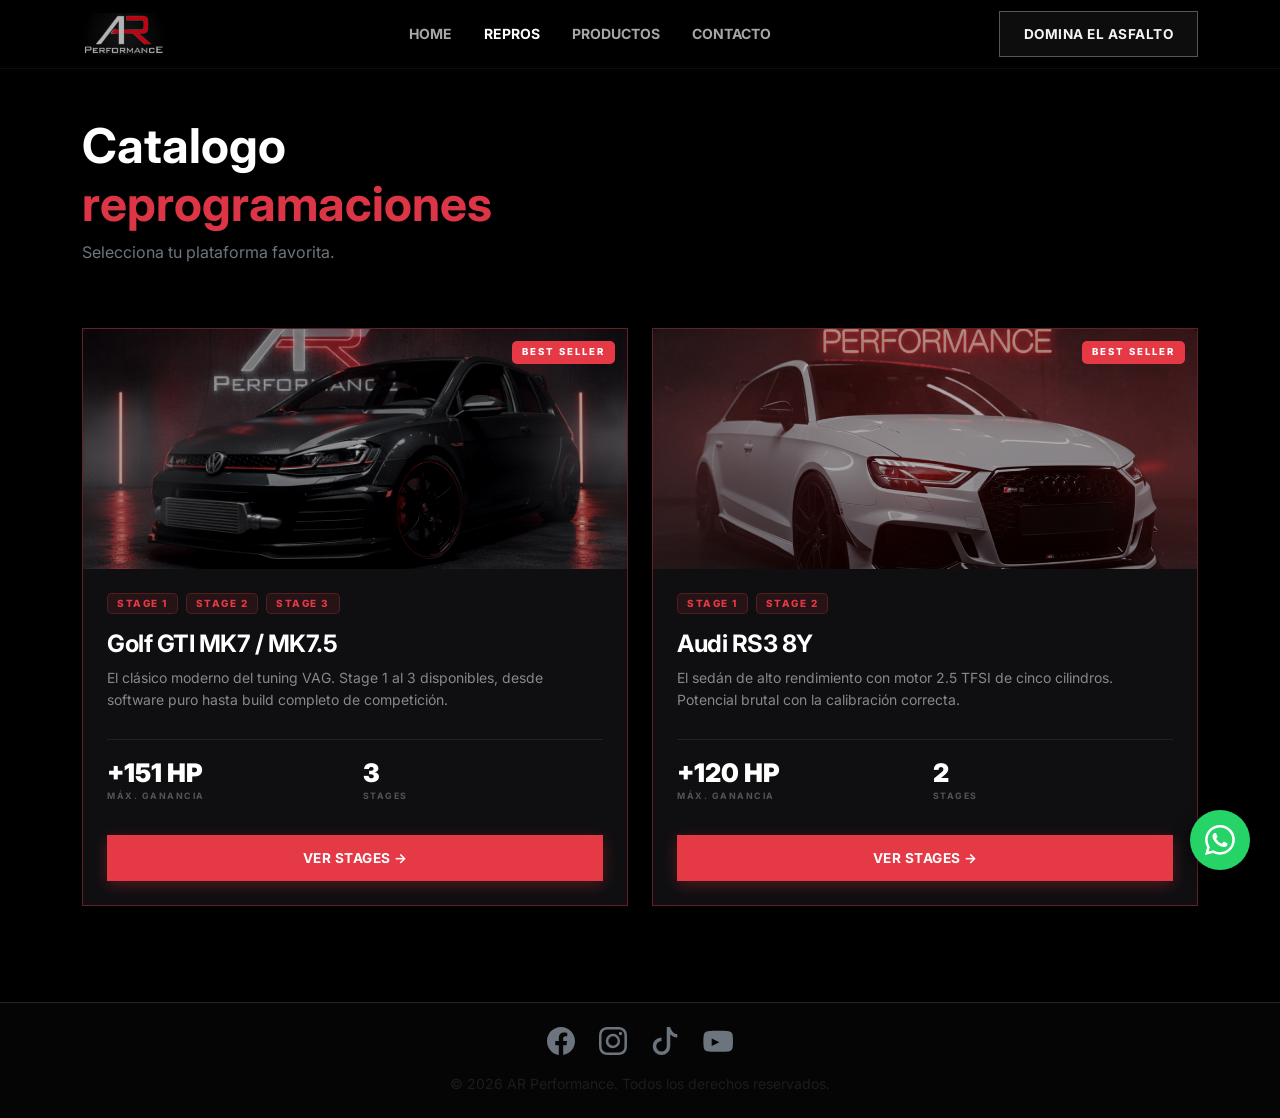
<file: repros.html>
<!DOCTYPE html>
<html lang="es">

<head>
  <meta charset="UTF-8">
  <!-- Google Analytics -->
  <script async src="https://www.googletagmanager.com/gtag/js?id=G-Y3VM7G20WV"></script>
  <script>
    window.dataLayer = window.dataLayer || [];
    function gtag(){dataLayer.push(arguments);}
    gtag('js', new Date());
    gtag('config', 'G-Y3VM7G20WV');
  </script>
  <!-- Favicon -->
  <link rel="icon" href="assets/img/favicon.png" type="image/png">
  <meta name="viewport" content="width=device-width, initial-scale=1.0">
  <title>AR Performance | Domina el Asfalto</title>

  <link href="https://fonts.googleapis.com/css2?family=Inter:wght@400;700;900&display=swap" rel="stylesheet">
  <link href="https://cdn.jsdelivr.net/npm/bootstrap@5.3.3/dist/css/bootstrap.min.css" rel="stylesheet">

  <link rel="stylesheet" href="style.css?v=3">
</head>

<body>

  <nav class="navbar navbar-expand-lg navbar-dark sticky-top">
    <div class="container">
      <a class="navbar-brand" href="index.html">
        <img src="assets/img/LogoAR 2026.jpg" alt="AR Performance" class="navbar-logo">
      </a>

      <button class="navbar-toggler border-0" type="button" data-bs-toggle="collapse" data-bs-target="#navbarNav">
        <span class="navbar-toggler-icon"></span>
      </button>

      <div class="collapse navbar-collapse" id="navbarNav">
        <ul class="navbar-nav mx-auto text-uppercase small fw-bold">
          <li class="nav-item"><a class="nav-link px-3" href="index.html">Home</a></li>
          <li class="nav-item"><a class="nav-link px-3 active-link" href="repros.html">Repros</a></li>
          <li class="nav-item"><a class="nav-link px-3" href="productos.html">Productos</a></li>
          <li class="nav-item"><a class="nav-link px-3" href="contacto.html">Contacto</a></li>
        </ul>
        <a href="repros.html" class="btn btn-arp btn-arp-outline btn-sm">Domina el Asfalto</a>
      </div>
    </div>
  </nav>



  <section id="catalog" class="catalog-section py-5 fade-in">
    <div class="container">
      <div class="row mb-5">
        <div class="col-md-6">
          <h2 class="display-5 fw-bold text-white">Catalogo <span class="text-danger">reprogramaciones</span></h2>
          <p class="text-secondary">Selecciona tu plataforma favorita.</p>
        </div>
      </div>

      <div class="row g-4" id="catalog-container">
      </div>
    </div>
  </section>



  <div class="modal fade" id="telemetryModal" tabindex="-1" aria-hidden="true">
    <div class="modal-dialog modal-dialog-centered modal-lg">
      <div class="modal-content">
        <div class="modal-header border-secondary">
          <h5 class="modal-title text-white fw-bold text-uppercase">Datos de Rendimiento <span class="text-danger">Dragy
              Pro</span></h5>
          <button type="button" class="btn-close btn-close-white" data-bs-dismiss="modal" aria-label="Close"></button>
        </div>
        <div class="modal-body text-center p-5">
          <div class="row mb-4">
            <div class="col-6 border-end" style="border-color: rgba(255,255,255,0.1) !important;">
              <h2 class="display-4 fw-bold text-white">4.1s</h2>
              <p class="small fw-bold text-uppercase" style="color: var(--accent-red);">0-100 KM/H</p>
            </div>
            <div class="col-6">
              <h2 class="display-4 fw-bold text-white">12.2s</h2>
              <p class="small fw-bold text-uppercase" style="color: var(--accent-red);">1/4 MILLA</p>
            </div>
          </div>
          <div class="p-4"
            style="background: rgba(0,0,0,0.5); border-radius: 12px; border: 1px solid rgba(255,255,255,0.05);">
            <p class="small mb-3" style="color: var(--text-muted);">Curva de aceleración validada en carretera con
              Dragy.</p>
            <div class="progress" style="height: 4px; background: rgba(255,255,255,0.1);">
              <div class="progress-bar"
                style="width: 85%; background: var(--accent-red); box-shadow: 0 0 10px var(--accent-red);"></div>
            </div>
          </div>
        </div>
      </div>
    </div>
  </div>

  <script src="https://cdn.jsdelivr.net/npm/bootstrap@5.3.3/dist/js/bootstrap.bundle.min.js"></script>
  <script src="data.js"></script>

  <script>
    // Intersection Observer for scroll animations
    const observerOptions = {
      root: null,
      rootMargin: '0px',
      threshold: 0.1
    };

    const observer = new IntersectionObserver((entries, observer) => {
      entries.forEach(entry => {
        if (entry.isIntersecting) {
          entry.target.classList.add('visible');
          observer.unobserve(entry.target);
        }
      });
    }, observerOptions);

    try {
      const container = document.getElementById('catalog-container');
      const allStages = typeof arpData !== 'undefined' ? (arpData.performance_stages || []) : [];

      /* Group stages by car key → one card per platform */
      const carMeta = {
        mk7: { name: 'Golf GTI MK7 / MK7.5', desc: 'El clásico moderno del tuning VAG. Stage 1 al 3 disponibles, desde software puro hasta build completo de competición.' },
        rs3: { name: 'Audi RS3 8Y',           desc: 'El sedán de alto rendimiento con motor 2.5 TFSI de cinco cilindros. Potencial brutal con la calibración correcta.' }
      };

      const cars = {};
      allStages.forEach(s => { if (!cars[s.car]) cars[s.car] = []; cars[s.car].push(s); });

      Object.entries(cars).forEach(([carKey, stages], index) => {
        const meta   = carMeta[carKey] || { name: carKey.toUpperCase(), desc: '' };
        const hasBestSeller = stages.some(s => s.is_best_seller);
        const activeClass   = hasBestSeller ? 'card-arp-active' : '';
        const btnClass      = hasBestSeller ? 'btn-arp-danger'  : 'btn-arp-outline';
        const delay         = index * 0.12;

        /* Max HP from stageExtras (tuned) or fallback to gain string */
        const maxHPArr = stages.map(s => parseInt((s.hp_gain || '').replace(/[^0-9]/g, '')) || 0);
        const totalGain = Math.max(...maxHPArr);

        const stagePills = stages.map(s =>
          `<span class="car-stage-pill">${s.name.replace(/RS3/i,'').trim()}</span>`
        ).join('');

        const cardHTML = `
          <div class="col-md-6 fade-in" style="transition-delay: ${delay}s">
            <a href="repro-detalle.html?car=${carKey}" class="text-decoration-none">
              <div class="card card-arp h-100 ${activeClass}">
                <div class="car-card-img-wrap">
                  <img src="${stages[0].image}" class="card-img-top img-performance"
                       alt="${meta.name}"
                       onerror="this.src='https://via.placeholder.com/500x300/111/444?text=AR+Performance'">
                  ${hasBestSeller ? '<div class="car-card-hot-badge">BEST SELLER</div>' : ''}
                </div>
                <div class="p-4">
                  <div class="d-flex gap-2 flex-wrap mb-3">${stagePills}</div>
                  <h3 class="h4 fw-bold text-white mb-2" style="letter-spacing:-0.5px">${meta.name}</h3>
                  <p class="text-muted small mb-0" style="line-height:1.6;color:#888!important;min-height:48px">${meta.desc}</p>
                  <div class="stats-grid mb-4">
                    <div>
                      <span class="stat-val text-white">+${totalGain} HP</span>
                      <span class="stat-label">MÁX. GANANCIA</span>
                    </div>
                    <div>
                      <span class="stat-val text-white">${stages.length}</span>
                      <span class="stat-label">STAGES</span>
                    </div>
                  </div>
                  <span class="btn ${btnClass} w-100 btn-arp mt-2">VER STAGES &#8594;</span>
                </div>
              </div>
            </a>
          </div>`;
        container.innerHTML += cardHTML;
      });

      document.querySelectorAll('.fade-in').forEach(el => observer.observe(el));

    } catch (error) {
      console.error('Error cargando ARP Data:', error);
      document.getElementById('catalog-container').innerHTML = `<p class="text-danger text-center">Error al cargar el catálogo.</p>`;
    }

    // Initialize observers for static elements
    document.querySelectorAll('.fade-in').forEach(el => observer.observe(el));
  </script>

  <script>
    // Smooth scroll
    document.querySelectorAll('a[href^="#"]').forEach(anchor => {
      anchor.addEventListener('click', function (e) {
        e.preventDefault();
        document.querySelector(this.getAttribute('href')).scrollIntoView({
          behavior: 'smooth'
        });
      });
    });
  </script>

  <!-- Global Footer -->
  <footer class="footer-section py-4 mt-5 border-top border-dark" style="background-color: #050505;">
    <div class="container text-center">
      <div class="d-flex justify-content-center gap-4 mb-3">
        <a href="https://www.facebook.com/ARPerformanceBog/" target="_blank"
          class="text-secondary text-decoration-none slide-up-hover" title="Facebook">
          <svg xmlns="http://www.w3.org/2000/svg" width="28" height="28" fill="currentColor" class="bi bi-facebook"
            viewBox="0 0 16 16">
            <path
              d="M16 8.049c0-4.446-3.582-8.05-8-8.05C3.58 0-.002 3.603-.002 8.05c0 4.017 2.926 7.347 6.75 7.951v-5.625h-2.03V8.05H6.75V6.275c0-2.017 1.195-3.131 3.022-3.131.876 0 1.791.157 1.791.157v1.98h-1.009c-.993 0-1.303.621-1.303 1.258v1.51h2.218l-.354 2.326H9.25V16c3.824-.604 6.75-3.934 6.75-7.951z" />
          </svg>
        </a>
        <a href="https://www.instagram.com/arperformance/?hl=es" target="_blank"
          class="text-secondary text-decoration-none slide-up-hover" title="Instagram">
          <svg xmlns="http://www.w3.org/2000/svg" width="28" height="28" fill="currentColor" class="bi bi-instagram"
            viewBox="0 0 16 16">
            <path
              d="M8 0C5.829 0 5.556.01 4.703.048 3.85.088 3.269.222 2.76.42a3.917 3.917 0 0 0-1.417.923A3.927 3.927 0 0 0 .42 2.76C.222 3.268.087 3.85.048 4.7.01 5.555 0 5.827 0 8.001c0 2.172.01 2.444.048 3.297.04.852.174 1.433.372 1.942.205.526.478.972.923 1.417.444.445.89.719 1.416.923.51.198 1.09.333 1.942.372C5.555 15.99 5.827 16 8 16s2.444-.01 3.298-.048c.851-.04 1.434-.174 1.943-.372a3.916 3.916 0 0 0 1.416-.923c.445-.445.718-.891.923-1.417.197-.509.332-1.09.372-1.942C15.99 10.445 16 10.173 16 8s-.01-2.445-.048-3.299c-.04-.851-.175-1.433-.372-1.941a3.926 3.926 0 0 0-.923-1.417A3.911 3.911 0 0 0 13.24.42c-.51-.198-1.092-.333-1.943-.372C10.443.01 10.172 0 7.998 0h.003zm-.717 1.442h.718c2.136 0 2.389.007 3.232.046.78.035 1.204.166 1.486.275.373.145.64.319.92.599.28.28.453.546.598.92.11.281.24.705.275 1.485.039.843.047 1.096.047 3.231s-.008 2.389-.047 3.232c-.035.78-.166 1.203-.275 1.485a2.47 2.47 0 0 1-.599.919c-.28.28-.546.453-.92.598-.28.11-.704.24-1.485.276-.843.038-1.096.047-3.232.047s-2.39-.009-3.233-.047c-.78-.036-1.203-.166-1.485-.276a2.478 2.478 0 0 1-.92-.598 2.48 2.48 0 0 1-.6-.92c-.109-.281-.24-.705-.275-1.485-.038-.843-.046-1.096-.046-3.233 0-2.136.008-2.388.046-3.231.036-.78.166-1.204.276-1.486.145-.373.319-.64.599-.92.28-.28.546-.453.92-.598.282-.11.705-.24 1.485-.276.738-.034 1.024-.044 2.515-.045v.002zm4.988 1.328a.96.96 0 1 0 0 1.92.96.96 0 0 0 0-1.92zm-4.27 1.122a4.109 4.109 0 1 0 0 8.217 4.109 4.109 0 0 0 0-8.217zm0 1.441a2.667 2.667 0 1 1 0 5.334 2.667 2.667 0 0 1 0-5.334z" />
          </svg>
        </a>
        <a href="https://www.tiktok.com/@arbyricardoecheverri" target="_blank"
          class="text-secondary text-decoration-none slide-up-hover" title="TikTok">
          <svg xmlns="http://www.w3.org/2000/svg" width="28" height="28" fill="currentColor" class="bi bi-tiktok"
            viewBox="0 0 16 16">
            <path
              d="M9 0h1.98c.144.715.54 1.617 1.235 2.512C12.895 3.389 13.797 4 15 4v2c-1.753 0-3.07-.814-4-1.829V11a5 5 0 1 1-5-5v2a3 3 0 1 0 3 3z" />
          </svg>
        </a>
        <a href="https://www.youtube.com/@arperformancebyREA" target="_blank"
          class="text-secondary text-decoration-none slide-up-hover" title="YouTube">
          <svg xmlns="http://www.w3.org/2000/svg" width="30" height="30" fill="currentColor" class="bi bi-youtube"
            viewBox="0 0 16 16">
            <path
              d="M8.051 1.999h.089c.822.003 4.987.033 6.11.335a2.01 2.01 0 0 1 1.415 1.42c.101.38.172.883.22 1.402l.01.104.022.26.008.104c.065.914.073 1.77.074 1.957v.075c-.001.194-.01 1.052-.072 1.96l-.009.104-.022.259-.01.105c-.048.519-.119 1.023-.22 1.402a2.007 2.007 0 0 1-1.415 1.42c-1.123.3-5.288.332-6.11.335h-.089c-.822-.003-4.987-.033-6.11-.335a2.01 2.01 0 0 1-1.415-1.42c-.101-.38-.172-.883-.22-1.402l-.01-.104-.022-.26-.008-.104c-.065-.914-.073-1.77-.074-1.957v-.075c.001-.194.01-1.052.072-1.96l.009-.104.022-.259.01-.105c.048-.519.119-1.023.22-1.402a2.007 2.007 0 0 1 1.415-1.42c1.123-.3 5.288-.332 6.11-.335m-3.414 4.09v4.061l4.088-2.03-4.088-2.03z" />
          </svg>
        </a>
      </div>
      <p class="text-muted small mb-0">&copy; 2026 AR Performance. Todos los derechos reservados.</p>
    </div>
  </footer>

  <!-- WhatsApp Float Button -->
  <a href="https://wa.me/573156662073" class="whatsapp-float" target="_blank" title="Contáctanos por WhatsApp">
    <svg xmlns="http://www.w3.org/2000/svg" width="30" height="30" fill="currentColor" class="bi bi-whatsapp"
      viewBox="0 0 16 16">
      <path
        d="M13.601 2.326A7.85 7.85 0 0 0 7.994 0C3.627 0 .068 3.558.064 7.926c0 1.399.366 2.76 1.057 3.965L0 16l4.204-1.102a7.9 7.9 0 0 0 3.79.965h.004c4.368 0 7.926-3.558 7.93-7.93A7.9 7.9 0 0 0 13.6 2.326zM7.994 14.521a6.6 6.6 0 0 1-3.356-.92l-.24-.144-2.494.654.666-2.433-.156-.251a6.56 6.56 0 0 1-1.007-3.505c0-3.626 2.957-6.584 6.591-6.584a6.56 6.56 0 0 1 4.66 1.931 6.56 6.56 0 0 1 1.928 4.66c-.004 3.639-2.961 6.592-6.592 6.592m3.615-4.934c-.197-.099-1.17-.578-1.353-.646-.182-.065-.315-.099-.445.099-.133.197-.513.646-.627.775-.114.133-.232.148-.43.05-.197-.1-.836-.308-1.592-.985-.59-.525-.985-1.175-1.103-1.372-.114-.198-.011-.304.088-.403.087-.088.197-.232.296-.346.1-.114.133-.198.198-.33.065-.134.034-.248-.015-.347-.05-.099-.445-1.076-.612-1.47-.16-.389-.323-.335-.445-.34-.114-.007-.247-.007-.38-.007a.73.73 0 0 0-.529.247c-.182.198-.691.677-.691 1.654s.71 1.916.81 2.049c.098.133 1.394 2.132 3.383 2.992.47.205.84.326 1.129.418.475.152.904.129 1.246.08.38-.058 1.171-.48 1.338-.943.164-.464.164-.86.114-.943-.05-.084-.182-.133-.38-.232" />
    </svg>
  </a>
</body>

</html>
</file>
<file: style.css>
/* ARP PERFORMANCE - Hoja de Estilos Profesional 
   Enfoque: Minimalismo, Alto Contraste, UX Performance
*/

:root {
    --bg-dark: #000000;
    /* True Apple-like black */
    --card-bg: rgba(25, 25, 27, 0.6);
    /* Translucent dark grey */
    --card-border: rgba(255, 255, 255, 0.08);
    --accent-red: #E63946;
    /* Elegant, sharp red */
    --accent-glow: rgba(230, 57, 70, 0.3);
    --text-main: #F5F5F7;
    /* Apple off-white */
    --text-muted: #86868B;
    /* Apple grey */
}

body {
    background-color: var(--bg-dark);
    color: var(--text-main);
    font-family: 'Inter', -apple-system, BlinkMacSystemFont, "Segoe UI", Roboto, Helvetica, Arial, sans-serif;
    margin: 0;
    overflow-x: hidden;
    -webkit-font-smoothing: antialiased;
    -moz-osx-font-smoothing: grayscale;
}

/* NAVBAR - Estilo Apple con desenfoque */
.navbar {
    backdrop-filter: blur(24px);
    -webkit-backdrop-filter: blur(24px);
    background-color: rgba(0, 0, 0, 0.7) !important;
    border-bottom: 1px solid rgba(255, 255, 255, 0.05);
    transition: all 0.3s ease;
}

.navbar-brand {
    font-weight: 900;
    letter-spacing: -1px;
}

.navbar-nav .nav-link {
    color: rgba(255, 255, 255, 0.65) !important;
    transition: color 0.3s ease;
}

.navbar-nav .nav-link:hover,
.navbar-nav .nav-link.active-link {
    color: #ffffff !important;
}

/* ── HERO ── */
.hero-section {
    height: 100vh;
    min-height: 640px;
    background:
        linear-gradient(180deg, rgba(0,0,0,0.15) 0%, rgba(0,0,0,0.72) 60%, rgba(0,0,0,1) 100%),
        url('assets/img/MK7.png');
    background-size: cover;
    background-position: center 30%;
    background-attachment: fixed;
    display: flex;
    align-items: center;
    justify-content: center;
    position: relative;
    overflow: hidden;
}

/* Subtle red ambient under the text */
.hero-section::after {
    content: '';
    position: absolute;
    bottom: 0; left: 50%;
    transform: translateX(-50%);
    width: 70vw; height: 50vh;
    background: radial-gradient(ellipse at bottom, rgba(230,57,70,0.18) 0%, transparent 65%);
    pointer-events: none; z-index: 0;
}

.hero-container {
    position: relative;
    z-index: 1;
    text-align: center;
    padding-top: 60px;
}

/* Eyebrow */
.hero-eyebrow {
    display: inline-flex;
    align-items: center;
    gap: 10px;
    font-size: 0.62rem;
    font-weight: 700;
    letter-spacing: 4px;
    text-transform: uppercase;
    color: #666;
    margin-bottom: 28px;
}
.hero-eyebrow-dot {
    display: inline-block;
    width: 5px; height: 5px;
    border-radius: 50%;
    background: var(--accent-red);
}

/* Main title */
.hero-title {
    font-size: clamp(2rem, 6.5vw, 5rem);
    font-weight: 900;
    line-height: 0.9;
    letter-spacing: -4px;
    color: #fff;
    margin-bottom: 32px;
    text-transform: uppercase;
}
.hero-title-accent {
    color: var(--accent-red);
    display: block;
    filter: drop-shadow(0 0 40px rgba(230,57,70,0.4));
}

/* Divider + tagline */
.hero-tagline-wrap {
    display: flex;
    align-items: center;
    justify-content: center;
    gap: 20px;
    margin-bottom: 16px;
}
.hero-line {
    width: 60px; height: 1px;
    background: linear-gradient(90deg, transparent, #444);
}
.hero-tagline-wrap .hero-line:last-child {
    background: linear-gradient(90deg, #444, transparent);
}
.hero-tagline {
    font-size: 1rem;
    font-weight: 700;
    color: #ccc;
    letter-spacing: 2px;
    text-transform: uppercase;
    margin: 0;
    white-space: nowrap;
}

/* Sub copy */
.hero-sub {
    font-size: 0.78rem;
    font-weight: 500;
    letter-spacing: 2px;
    color: #555;
    text-transform: uppercase;
    margin: 0;
}

/* ── STATS BAR ── */
.stats-bar-section {
    background: #000;
    border-top: 1px solid #111;
    border-bottom: 1px solid #111;
    padding: 0;
    position: relative;
    z-index: 2;
}

.stats-bar-inner {
    display: flex;
    align-items: stretch;
    justify-content: center;
    max-width: 960px;
    margin: 0 auto;
}

.stat-item {
    flex: 1;
    display: flex;
    flex-direction: column;
    align-items: center;
    justify-content: center;
    padding: 36px 20px;
    position: relative;
    transition: background 0.3s ease;
}

.stat-item:hover {
    background: rgba(230,57,70,0.04);
}

.stat-number {
    font-size: clamp(2.4rem, 5vw, 3.4rem);
    font-weight: 900;
    color: #fff;
    letter-spacing: -2px;
    line-height: 1;
    margin-bottom: 6px;
    display: block;
}

.stat-plus {
    font-size: 55%;
    color: var(--accent-red);
    font-weight: 900;
    vertical-align: super;
    margin-left: 1px;
}

.stat-label {
    font-size: 0.58rem;
    font-weight: 800;
    letter-spacing: 3px;
    text-transform: uppercase;
    color: #444;
    display: block;
}

.stat-divider {
    width: 1px;
    background: #1a1a1a;
    align-self: stretch;
    margin: 20px 0;
}

@media (max-width: 576px) {
    .stats-bar-inner { flex-wrap: wrap; }
    .stat-item { flex: 0 0 50%; border-bottom: 1px solid #111; }
    .stat-divider { display: none; }
    .hero-title { letter-spacing: -2px; }
}

/* TARJETAS DE CATÁLOGO */
.card-arp {
    background: #0f0f11;
    border: 1px solid #222;
    border-radius: 0;
    overflow: hidden;
    transition: all 0.3s ease;
}

.card-arp:hover {
    border-color: #444;
}

.card-arp-active {
    border: 1px solid rgba(230, 57, 70, 0.4);
}

.card-arp-active:hover {
    border-color: rgba(230, 57, 70, 0.8);
    box-shadow: 0 0 15px rgba(230, 57, 70, 0.15);
}

.img-performance {
    height: 240px;
    object-fit: cover;
    filter: brightness(0.7) contrast(1.1) grayscale(20%);
    transition: all 0.5s ease;
}

.card-arp:hover .img-performance {
    filter: brightness(1) contrast(1.2) grayscale(0%);
    transform: scale(1.03);
    /* Slight zoom */
}

.stage-badge-square {
    background-color: var(--accent-red);
    color: white;
    font-size: 0.65rem;
    padding: 4px 10px;
    font-weight: 800;
    text-transform: uppercase;
    letter-spacing: 0.5px;
}

/* GRID DE ESTADÍSTICAS */
.stats-grid {
    display: grid;
    grid-template-columns: 1fr 1fr;
    gap: 15px;
    margin-top: 24px;
    border-top: 1px solid #222;
    padding-top: 20px;
}

.stat-val {
    font-size: 1.6rem;
    font-weight: 900;
    display: block;
    line-height: 1;
    margin-bottom: 4px;
}

.stat-label {
    font-size: 0.55rem;
    color: #555;
    text-transform: uppercase;
    letter-spacing: 1.5px;
    font-weight: 700;
}

/* BOTONES */
.btn-arp {
    border-radius: 0;
    /* Square edges for buttons */
    font-weight: 700;
    letter-spacing: 0.5px;
    padding: 12px 24px;
    transition: all 0.3s ease;
    text-transform: uppercase;
    font-size: 0.85rem;
}

.btn-arp-danger {
    background-color: var(--accent-red);
    color: white;
    border: 1px solid transparent;
    box-shadow: 0 4px 15px var(--accent-glow);
}

.btn-arp-danger:hover {
    background-color: #fca5a5;
    /* Lighter red on hover */
    color: #000;
    transform: translateY(-2px);
    box-shadow: 0 6px 20px rgba(230, 57, 70, 0.5);
}

.btn-arp-outline {
    border: 1px solid rgba(255, 255, 255, 0.3);
    color: var(--text-main);
    background: rgba(255, 255, 255, 0.05);
}

.btn-arp-outline:hover {
    background-color: rgba(255, 255, 255, 0.1);
    border-color: rgba(255, 255, 255, 0.5);
    color: white;
    transform: translateY(-2px);
}

/* MODALES */
.modal-content {
    background: rgba(20, 20, 22, 0.85) !important;
    backdrop-filter: blur(24px);
    -webkit-backdrop-filter: blur(24px);
    border: 1px solid var(--card-border) !important;
    border-radius: 20px;
    box-shadow: 0 20px 60px rgba(0, 0, 0, 0.8);
}

.modal-header,
.modal-footer {
    border-color: var(--card-border) !important;
}

/* Tipografía Utility */
.display-1 {
    font-weight: 800;
    letter-spacing: -2px;
    background: linear-gradient(to bottom right, #fff, #888);
    -webkit-background-clip: text;
    background-clip: text;
    -webkit-text-fill-color: transparent;
}

/* Animations */
.fade-in {
    opacity: 0;
    transform: translateY(30px);
    transition: opacity 0.8s ease-out, transform 0.8s ease-out;
}

.fade-in.visible {
    opacity: 1;
    transform: translateY(0);
}

/* WhatsApp Global Float */
.whatsapp-float {
    position: fixed;
    bottom: 30px;
    right: 30px;
    background-color: #25d366;
    color: #FFF;
    border-radius: 50px;
    text-align: center;
    font-size: 30px;
    box-shadow: 0 4px 15px rgba(0, 0, 0, 0.5);
    z-index: 1000;
    width: 60px;
    height: 60px;
    display: flex;
    align-items: center;
    justify-content: center;
    transition: all 0.3s ease;
}

.whatsapp-float:hover {
    background-color: #20b858;
    color: #FFF;
    transform: scale(1.1);
    box-shadow: 0 6px 20px rgba(37, 211, 102, 0.4);
}

/* Social Media Footer */
.slide-up-hover {
    transition: all 0.3s ease;
    display: inline-block;
}

.slide-up-hover:hover {
    transform: translateY(-5px);
    color: var(--accent-red) !important;
}

/* NAVBAR LOGO */
.navbar-logo {
    height: 42px;
    width: auto;
    object-fit: contain;
}

/* ===================================
   YOUTUBE SHOWCASE — SINGLE PLAYER
   =================================== */
.yt-showcase-section {
    position: relative;
    background: #000;
    padding: 80px 0 90px;
    overflow: hidden;
}

/* Big ambient glow behind the whole section */
.yt-bg-glow {
    position: absolute;
    top: 50%;
    left: 50%;
    width: 900px;
    height: 600px;
    transform: translate(-50%, -50%);
    background: radial-gradient(ellipse at center,
        rgba(230, 57, 70, 0.14) 0%,
        rgba(230, 57, 70, 0.04) 45%,
        transparent 70%);
    pointer-events: none;
    z-index: 0;
}

/* Section header */
.yt-section-eyebrow {
    display: inline-block;
    font-size: 0.65rem;
    font-weight: 800;
    letter-spacing: 4px;
    text-transform: uppercase;
    color: var(--accent-red);
    border: 1px solid rgba(230, 57, 70, 0.4);
    padding: 5px 14px;
    border-radius: 2px;
    margin-bottom: 16px;
}

.yt-section-title {
    font-size: clamp(2rem, 5vw, 3.5rem);
    font-weight: 900;
    color: #fff;
    letter-spacing: -1px;
    line-height: 1;
    margin-bottom: 12px;
}

.yt-red { color: var(--accent-red); }

.yt-yt-icon {
    display: inline-block;
    vertical-align: middle;
    margin-left: 10px;
    margin-bottom: 6px;
    filter: drop-shadow(0 0 8px rgba(230,57,70,0.6));
}

.yt-section-sub {
    color: #666;
    font-size: 0.95rem;
    letter-spacing: 0.5px;
    margin: 0;
}

/* Player row: arrows + frame */
.yt-player-row {
    display: flex;
    align-items: center;
    justify-content: center;
    gap: 20px;
    position: relative;
    z-index: 1;
}

/* Video frame wrapper */
.yt-frame-wrap {
    position: relative;
    flex: 1;
    max-width: 860px;
    width: 100%;
}

/* Glow ring around the video */
.yt-frame-glow {
    position: absolute;
    inset: -3px;
    border-radius: 14px;
    background: linear-gradient(135deg, rgba(230,57,70,0.6) 0%, transparent 50%, rgba(230,57,70,0.3) 100%);
    z-index: 0;
    animation: ytGlowPulse 3.5s ease-in-out infinite;
}

@keyframes ytGlowPulse {
    0%, 100% { opacity: 0.6; }
    50%       { opacity: 1; }
}

.yt-iframe-container {
    position: relative;
    z-index: 1;
    border-radius: 12px;
    overflow: hidden;
    background: #000;
}

.yt-iframe-container iframe {
    border: none;
    transition: opacity 0.25s ease;
    width: 100%;
    height: 100%;
}

/* Counter badge */
.yt-counter {
    position: absolute;
    top: -18px;
    right: 0;
    font-size: 0.7rem;
    font-weight: 900;
    letter-spacing: 2px;
    color: #fff;
    background: var(--accent-red);
    padding: 4px 12px;
    border-radius: 2px;
    z-index: 2;
}

.yt-counter-sep {
    opacity: 0.5;
    margin: 0 2px;
}

/* Navigation arrows */
.yt-arrow {
    flex-shrink: 0;
    width: 52px;
    height: 52px;
    border-radius: 50%;
    background: rgba(255,255,255,0.04);
    border: 1px solid rgba(255,255,255,0.12);
    color: #fff;
    display: flex;
    align-items: center;
    justify-content: center;
    cursor: pointer;
    transition: background 0.25s ease, border-color 0.25s ease, transform 0.2s ease, box-shadow 0.25s ease;
    z-index: 2;
}

.yt-arrow:hover {
    background: var(--accent-red);
    border-color: var(--accent-red);
    transform: scale(1.1);
    box-shadow: 0 0 24px rgba(230, 57, 70, 0.5);
}

.yt-arrow:active {
    transform: scale(0.96);
}

/* Dot indicators */
.yt-dots-row {
    display: flex;
    justify-content: center;
    gap: 10px;
    margin-top: 28px;
}

.yt-dot {
    width: 8px;
    height: 8px;
    border-radius: 50%;
    background: #333;
    border: none;
    cursor: pointer;
    padding: 0;
    transition: background 0.25s ease, transform 0.25s ease, width 0.25s ease;
}

.yt-dot.active {
    background: var(--accent-red);
    width: 28px;
    border-radius: 4px;
    box-shadow: 0 0 10px rgba(230, 57, 70, 0.5);
}

.yt-dot:hover:not(.active) {
    background: #666;
    transform: scale(1.2);
}

/* Mobile: hide arrows, use dots only */
@media (max-width: 576px) {
    .yt-arrow {
        width: 40px;
        height: 40px;
    }
    .yt-player-row {
        gap: 12px;
    }
}

/* POTENCIA SHOWCASE SECTION */
.potencia-section {
    background: linear-gradient(180deg, #000 0%, #0a0a0c 50%, #000 100%);
    position: relative;
    overflow: hidden;
}

.potencia-section::before {
    content: '';
    position: absolute;
    top: -50%;
    left: 50%;
    transform: translateX(-50%);
    width: 80%;
    height: 300px;
    background: radial-gradient(ellipse, rgba(230, 57, 70, 0.12) 0%, transparent 70%);
    pointer-events: none;
}

.potencia-img-hero {
    width: 100%;
    border-radius: 4px;
    border: 1px solid rgba(230, 57, 70, 0.3);
    transition: all 0.4s ease;
    cursor: pointer;
    display: block;
}

.potencia-img-hero:hover {
    border-color: var(--accent-red);
    box-shadow: 0 0 30px rgba(230, 57, 70, 0.25);
    transform: scale(1.01);
}

.potencia-img-secondary {
    width: 100%;
    border-radius: 4px;
    border: 1px solid #222;
    transition: all 0.4s ease;
    cursor: pointer;
    display: block;
}

.potencia-img-secondary:hover {
    border-color: rgba(230, 57, 70, 0.6);
    box-shadow: 0 0 20px rgba(230, 57, 70, 0.2);
    transform: scale(1.02);
}

.potencia-label {
    font-size: 0.6rem;
    font-weight: 800;
    text-transform: uppercase;
    letter-spacing: 2px;
    color: var(--accent-red);
    margin-bottom: 8px;
    display: block;
}

@keyframes glowPulse {
    0%, 100% { box-shadow: 0 0 15px rgba(230, 57, 70, 0.2); }
    50% { box-shadow: 0 0 35px rgba(230, 57, 70, 0.5); }
}

.potencia-hero-wrap {
    animation: glowPulse 3s ease-in-out infinite;
    border-radius: 4px;
}

/* =====================================================
   PROOFS SECTION — fully coded, replaces images
   ===================================================== */
.proofs-section {
    position: relative;
    background: linear-gradient(180deg, #000 0%, #06060c 50%, #000 100%);
    padding: 80px 12px;
    margin-top: 60px;
    overflow: hidden;
}
.proofs-bg-glow {
    position: absolute;
    top: 30%; left: 50%;
    width: 1000px; height: 700px;
    transform: translate(-50%, -50%);
    background: radial-gradient(ellipse at center,
        rgba(230,57,70,0.1) 0%, rgba(230,57,70,0.03) 40%, transparent 65%);
    pointer-events: none; z-index: 0;
}
/* Header */
.proofs-header { position: relative; z-index: 1; margin-bottom: 60px; }
.proofs-eyebrow {
    display: inline-block;
    font-size: 0.6rem; font-weight: 800; letter-spacing: 4px;
    text-transform: uppercase; color: var(--accent-red);
    border: 1px solid rgba(230,57,70,0.35);
    padding: 5px 14px; border-radius: 2px; margin-bottom: 16px;
}
.proofs-title {
    font-size: clamp(2.2rem, 6vw, 4rem);
    font-weight: 900; color: #fff;
    letter-spacing: -2px; line-height: 1; margin-bottom: 14px;
}
.proofs-accent { color: var(--accent-red); }
.proofs-sub { color: #555; font-size: 0.95rem; line-height: 1.6; margin: 0; }

/* Before / After */
.ba-grid {
    display: grid;
    grid-template-columns: 1fr auto 1fr;
    align-items: center;
    max-width: 720px; margin: 0 auto 70px;
    padding: 40px 28px;
    background: rgba(255,255,255,0.02);
    border: 1px solid #1a1a1a; border-radius: 8px;
    position: relative; z-index: 1;
}
.ba-side { text-align: center; }
.ba-tag {
    font-size: 0.58rem; font-weight: 800; letter-spacing: 3px;
    text-transform: uppercase; color: #444;
    background: #0d0d0f; border: 1px solid #1e1e1e;
    padding: 4px 12px; border-radius: 2px;
    display: inline-block; margin-bottom: 20px;
}
.ba-tag-red { color: var(--accent-red); border-color: rgba(230,57,70,0.4); background: rgba(230,57,70,0.07); }
.ba-big-num {
    display: flex; align-items: baseline; justify-content: center;
    gap: 5px; margin-bottom: 4px;
}
.ba-big-num-sm { opacity: 0.5; }
.ba-count {
    font-size: clamp(2.6rem, 7vw, 4.2rem);
    font-weight: 900; color: #3a3a3a;
    letter-spacing: -2px; line-height: 1;
}
.ba-count.proofs-accent { color: var(--accent-red); }
.ba-unit { font-size: 0.8rem; font-weight: 700; color: #2e2e2e; letter-spacing: 1px; text-transform: uppercase; }
.ba-unit.proofs-accent { color: rgba(230,57,70,0.65); }
.ba-center {
    display: flex; flex-direction: column;
    align-items: center; gap: 12px; padding: 0 22px;
}
.ba-bolt { width: 38px; height: 38px; filter: drop-shadow(0 0 14px rgba(230,57,70,0.65)); }
.ba-gain-pills { display: flex; flex-direction: column; gap: 6px; }
.gain-pill {
    font-size: 0.63rem; font-weight: 900; letter-spacing: 1px;
    color: var(--accent-red); background: rgba(230,57,70,0.1);
    border: 1px solid rgba(230,57,70,0.3);
    padding: 4px 10px; border-radius: 3px;
    text-align: center; white-space: nowrap;
}

/* Comparison bars */
.comp-section { max-width: 680px; margin: 0 auto 70px; position: relative; z-index: 1; }
.comp-bars-wrap { display: flex; flex-direction: column; gap: 32px; }
.comp-header { display: flex; justify-content: space-between; align-items: center; margin-bottom: 10px; }
.comp-metric { font-size: 0.58rem; font-weight: 800; letter-spacing: 3px; color: #444; text-transform: uppercase; }
.comp-gain-tag {
    font-size: 0.68rem; font-weight: 800; color: var(--accent-red);
    background: rgba(230,57,70,0.1); border: 1px solid rgba(230,57,70,0.3);
    padding: 3px 9px; border-radius: 3px; letter-spacing: 1px;
}
.comp-row { display: flex; align-items: center; gap: 12px; margin-bottom: 6px; }
.comp-row-lbl {
    font-size: 0.62rem; font-weight: 700; color: #ccc;
    text-transform: uppercase; letter-spacing: 1px;
    min-width: 70px; text-align: right;
}
.comp-row-lbl-dim { color: #2e2e2e; }
.comp-track { flex: 1; height: 28px; background: #0c0c0e; border-radius: 3px; overflow: hidden; }
.comp-track-dim { height: 20px; }
.comp-fill {
    height: 100%; border-radius: 3px;
    display: flex; align-items: center; justify-content: flex-end;
    padding-right: 10px; overflow: hidden; min-width: 0;
}
.comp-fill-red { background: linear-gradient(90deg, rgba(230,57,70,0.2) 0%, #E63946 100%); }
.comp-fill-gray { background: linear-gradient(90deg, rgba(60,60,60,0.2) 0%, #2c2c2c 100%); }
.comp-fill-label { font-size: 0.62rem; font-weight: 800; color: #fff; letter-spacing: 1px; white-space: nowrap; }

/* Dyno chart */
.dyno-section { max-width: 680px; margin: 0 auto 70px; position: relative; z-index: 1; }
.dyno-svg-wrap {
    background: rgba(4,4,8,0.9); border: 1px solid #181818;
    border-radius: 8px; padding: 16px; overflow: hidden;
}
.dyno-svg-el { width: 100%; height: auto; display: block; }
.dyno-legend { display: flex; justify-content: center; gap: 24px; margin-top: 12px; }
.dyno-legend-item {
    display: flex; align-items: center; gap: 6px;
    font-size: 0.62rem; font-weight: 700; letter-spacing: 1px; text-transform: uppercase;
}
.dyno-legend-stock { color: #444; }
.dyno-legend-tuned { color: var(--accent-red); }
.dyno-dot { display: inline-block; width: 18px; height: 3px; border-radius: 2px; }
.dyno-dot-stock { background: transparent; border: 1px dashed #444; }
.dyno-dot-tuned { background: var(--accent-red); }

/* Process */
.process-section { max-width: 680px; margin: 0 auto 70px; position: relative; z-index: 1; }
.process-grid { display: flex; align-items: flex-start; }
.process-step {
    flex: 1; text-align: center; padding: 28px 18px;
    background: rgba(255,255,255,0.02); border: 1px solid #181818; border-radius: 6px;
    transition: border-color 0.3s ease;
}
.process-step:hover { border-color: rgba(230,57,70,0.3); }
.process-num {
    font-size: 0.58rem; font-weight: 900; letter-spacing: 2px;
    color: var(--accent-red); display: block; margin-bottom: 12px;
}
.process-icon {
    width: 26px; height: 26px; color: var(--accent-red);
    margin: 0 auto 12px; display: block;
}
.process-title { font-size: 0.72rem; font-weight: 900; color: #fff; letter-spacing: 2px; margin-bottom: 8px; }
.process-desc { font-size: 0.76rem; color: #484848; line-height: 1.55; margin: 0; }
.process-connector {
    flex-shrink: 0; padding: 0 6px; padding-top: 42px;
}
.process-connector svg { width: 30px; height: 12px; }

/* Package includes */
.pi-section { max-width: 680px; margin: 0 auto 70px; position: relative; z-index: 1; }
.pi-grid { display: grid; grid-template-columns: repeat(2, 1fr); gap: 10px; }
.pi-item {
    display: flex; align-items: center; gap: 12px;
    padding: 14px 16px;
    background: rgba(255,255,255,0.02); border: 1px solid #181818; border-radius: 6px;
    font-size: 0.8rem; color: #aaa; font-weight: 500;
    transition: border-color 0.25s ease;
}
.pi-item:hover { border-color: rgba(230,57,70,0.25); }
.pi-check { width: 20px; height: 20px; flex-shrink: 0; }

/* Trust badges */
.trust-section { max-width: 680px; margin: 0 auto 70px; position: relative; z-index: 1; }
.trust-grid { display: grid; grid-template-columns: repeat(4, 1fr); gap: 10px; }
.trust-item {
    padding: 22px 12px; text-align: center;
    background: rgba(255,255,255,0.02); border: 1px solid #181818; border-radius: 6px;
    transition: border-color 0.25s ease, background 0.25s ease;
}
.trust-item:hover { border-color: rgba(230,57,70,0.25); background: rgba(230,57,70,0.03); }
.trust-item-hot { border-color: rgba(230,57,70,0.3); background: rgba(230,57,70,0.05); }
.trust-icon { width: 26px; height: 26px; margin: 0 auto 10px; color: var(--accent-red); }
.trust-icon svg { width: 100%; height: 100%; }
.trust-label { font-size: 0.67rem; font-weight: 800; color: #ddd; letter-spacing: 0.3px; margin-bottom: 4px; line-height: 1.3; }
.trust-sub { font-size: 0.6rem; color: #383838; letter-spacing: 0.5px; text-transform: uppercase; }

/* CTA */
.proofs-cta { position: relative; z-index: 1; }
.proofs-cta-sub { color: #383838; font-size: 0.75rem; letter-spacing: 1.5px; text-transform: uppercase; margin-bottom: 16px; }

/* Responsive */
@media (max-width: 768px) {
    .ba-grid { grid-template-columns: 1fr; gap: 20px; padding: 28px 18px; }
    .ba-center { flex-direction: row; justify-content: center; padding: 0; }
    .ba-gain-pills { flex-direction: row; }
    .process-grid { flex-direction: column; gap: 8px; }
    .process-connector { padding: 0; align-self: center; transform: rotate(90deg); }
    .trust-grid { grid-template-columns: repeat(2, 1fr); }
    .pi-grid { grid-template-columns: 1fr; }
}

/* CONTACT FORM */
.form-arp {
    background: #0f0f11;
    border: 1px solid #222;
    border-radius: 0;
    color: var(--text-main);
    padding: 12px 16px;
    transition: border-color 0.3s ease;
    width: 100%;
}

.form-arp:focus {
    outline: none;
    border-color: var(--accent-red);
    background: #0f0f11;
    color: var(--text-main);
    box-shadow: 0 0 0 3px rgba(230, 57, 70, 0.15);
}

.form-arp::placeholder {
    color: #555;
}

textarea.form-arp {
    resize: vertical;
    min-height: 140px;
}

/* ── CAR STAGE PILLS (repros.html cards) ── */
.car-stage-pill {
    font-size: 0.62rem;
    font-weight: 800;
    letter-spacing: 1.5px;
    color: var(--accent-red);
    background: rgba(230,57,70,0.1);
    border: 1px solid rgba(230,57,70,0.25);
    border-radius: 5px;
    padding: 2px 9px;
    text-transform: uppercase;
}

.car-card-img-wrap { position: relative; overflow: hidden; }

.car-card-hot-badge {
    position: absolute;
    top: 12px; right: 12px;
    background: var(--accent-red);
    color: #fff;
    font-size: 0.6rem;
    font-weight: 800;
    letter-spacing: 2px;
    padding: 4px 10px;
    border-radius: 5px;
}

/* ── CAR HERO (repro-detalle.html) ── */
.car-hero {
    padding: 52px 0 44px;
    background: linear-gradient(180deg, rgba(230,57,70,0.05) 0%, transparent 100%);
    border-bottom: 1px solid rgba(255,255,255,0.05);
}

.back-link {
    display: inline-block;
    color: var(--text-muted);
    text-decoration: none;
    font-size: 0.72rem;
    font-weight: 700;
    letter-spacing: 1.5px;
    margin-bottom: 28px;
    transition: color 0.2s ease;
}
.back-link:hover { color: #fff; }

.car-hero-inner {
    display: flex;
    align-items: center;
    justify-content: space-between;
    gap: 40px;
}

.car-hero-text { flex: 1; }

.car-hero-title {
    font-size: clamp(2rem, 5vw, 3.4rem);
    font-weight: 900;
    color: #fff;
    letter-spacing: -1.5px;
    margin: 10px 0 8px;
    line-height: 1.1;
}

.car-hero-sub {
    color: var(--text-muted);
    font-size: 0.95rem;
    margin: 0;
}

.car-hero-img-wrap {
    position: relative;
    flex: 0 0 48%;
    max-width: 460px;
}

.car-hero-glow {
    position: absolute;
    top: 50%; left: 50%;
    transform: translate(-50%, -50%);
    width: 85%; height: 85%;
    background: radial-gradient(circle, rgba(230,57,70,0.18) 0%, transparent 70%);
    pointer-events: none;
    z-index: 0;
}

.car-hero-img {
    width: 100%;
    position: relative;
    z-index: 1;
    filter: drop-shadow(0 20px 40px rgba(0,0,0,0.8));
}

@media (max-width: 767px) {
    .car-hero-inner { flex-direction: column-reverse; gap: 20px; }
    .car-hero-img-wrap { flex: none; max-width: 100%; }
}

/* ── STAGE TABS ── */
.stage-tabs-section {
    background: rgba(6,6,8,0.9);
    backdrop-filter: blur(12px);
    -webkit-backdrop-filter: blur(12px);
    border-bottom: 1px solid rgba(255,255,255,0.06);
    position: sticky;
    top: 57px;
    z-index: 50;
}

.stage-tabs-row {
    display: flex;
    overflow-x: auto;
    scrollbar-width: none;
    -ms-overflow-style: none;
}
.stage-tabs-row::-webkit-scrollbar { display: none; }

.stage-tab {
    flex: 1;
    min-width: 110px;
    background: transparent;
    border: none;
    border-bottom: 2px solid transparent;
    padding: 18px 12px 16px;
    cursor: pointer;
    transition: background 0.2s ease, border-color 0.2s ease;
    text-align: center;
}
.stage-tab:hover { background: rgba(255,255,255,0.03); }

.stage-tab-active {
    border-bottom-color: var(--accent-red) !important;
    background: rgba(230,57,70,0.05) !important;
}

.st-inner {
    display: flex;
    flex-direction: column;
    align-items: center;
    gap: 3px;
}

.st-name {
    font-size: 0.65rem;
    font-weight: 800;
    letter-spacing: 2px;
    text-transform: uppercase;
    color: #666;
    transition: color 0.2s ease;
}
.stage-tab-active .st-name,
.stage-tab:hover .st-name { color: #ccc; }

.st-hp-wrap {
    display: flex;
    align-items: baseline;
    gap: 3px;
    line-height: 1;
}

.st-hp {
    font-size: 1.55rem;
    font-weight: 900;
    color: #aaa;
    letter-spacing: -1px;
    transition: color 0.2s ease;
}
.stage-tab-active .st-hp { color: var(--accent-red); }

.st-hp-unit {
    font-size: 0.72rem;
    font-weight: 700;
    color: #444;
}

.st-gain {
    font-size: 0.65rem;
    font-weight: 800;
    color: #4caf6e;
    background: rgba(76,175,80,0.1);
    border: 1px solid rgba(76,175,80,0.2);
    border-radius: 4px;
    padding: 1px 7px;
    letter-spacing: 0.3px;
}

/* ── STAGE SUMMARY (inside #stage-content) ── */
.stage-summary {
    padding: 52px 0 44px;
    border-bottom: 1px solid rgba(255,255,255,0.05);
}

.stage-stats-row {
    display: flex;
    gap: 36px;
    margin: 28px 0 32px;
    flex-wrap: wrap;
}

.stage-stat-item {
    display: flex;
    flex-direction: column;
    gap: 5px;
}

.stage-stat-val {
    font-size: 1.8rem;
    font-weight: 900;
    color: var(--accent-red);
    letter-spacing: -0.5px;
    line-height: 1;
}

.stage-stat-lbl {
    font-size: 0.62rem;
    font-weight: 800;
    letter-spacing: 2px;
    color: var(--text-muted);
    text-transform: uppercase;
}

.stage-fuel-badge {
    display: inline-flex;
    align-items: center;
    gap: 6px;
    font-size: 0.72rem;
    font-weight: 700;
    color: #888;
    background: rgba(255,255,255,0.04);
    border: 1px solid rgba(255,255,255,0.08);
    border-radius: 6px;
    padding: 8px 14px;
}

/* ── STAGE COMPARISON ── */
.sc-section {
    padding: 80px 0 60px;
    position: relative;
}

.sc-header {
    margin-bottom: 48px;
}

.sc-grid {
    display: grid;
    grid-template-columns: repeat(auto-fit, minmax(200px, 1fr));
    gap: 16px;
    max-width: 900px;
    margin: 0 auto;
    padding: 0 16px;
}

.sc-col {
    background: rgba(18, 18, 20, 0.9);
    border: 1px solid rgba(255,255,255,0.07);
    border-radius: 16px;
    padding: 28px 20px 24px;
    display: flex;
    flex-direction: column;
    align-items: center;
    gap: 10px;
    transition: transform 0.25s ease, border-color 0.25s ease;
    position: relative;
    overflow: hidden;
}

.sc-col:hover {
    transform: translateY(-4px);
    border-color: rgba(230,57,70,0.35);
}

.sc-col-active {
    background: rgba(230, 57, 70, 0.06);
    border-color: rgba(230, 57, 70, 0.5) !important;
    box-shadow: 0 0 30px rgba(230, 57, 70, 0.12);
}

.sc-current-badge {
    position: absolute;
    top: 0; left: 50%;
    transform: translateX(-50%);
    background: var(--accent-red);
    color: #fff;
    font-size: 9px;
    font-weight: 800;
    letter-spacing: 2px;
    padding: 3px 12px;
    border-radius: 0 0 8px 8px;
}

.sc-name {
    font-size: 1.1rem;
    font-weight: 800;
    color: #fff;
    letter-spacing: 1px;
    margin-top: 8px;
}

.sc-type {
    font-size: 0.65rem;
    font-weight: 700;
    letter-spacing: 1.5px;
    text-transform: uppercase;
    color: var(--text-muted);
    background: rgba(255,255,255,0.05);
    padding: 3px 10px;
    border-radius: 20px;
}

.sc-nums {
    text-align: center;
    margin: 8px 0 4px;
}

.sc-num-row {
    display: flex;
    align-items: baseline;
    justify-content: center;
    gap: 4px;
    line-height: 1;
    margin-bottom: 6px;
}

.sc-num-val {
    font-size: 2rem;
    font-weight: 900;
    color: #ccc;
    letter-spacing: -1px;
}

.sc-num-red {
    color: var(--accent-red);
}

.sc-num-unit {
    font-size: 0.85rem;
    font-weight: 700;
    color: #555;
    text-transform: uppercase;
}

.sc-gain-row {
    display: flex;
    gap: 8px;
    flex-wrap: wrap;
    justify-content: center;
}

.sc-gain {
    font-size: 0.75rem;
    font-weight: 800;
    color: #4caf6e;
    background: rgba(76, 175, 80, 0.1);
    border: 1px solid rgba(76,175,80,0.2);
    border-radius: 6px;
    padding: 2px 8px;
    letter-spacing: 0.5px;
}

.sc-fuel {
    font-size: 0.65rem;
    color: #555;
    text-align: center;
    letter-spacing: 0.3px;
}

.sc-cta {
    display: block;
    width: 100%;
    text-align: center;
    padding: 10px 0;
    border-radius: 8px;
    font-size: 0.7rem;
    font-weight: 800;
    letter-spacing: 1.5px;
    text-decoration: none;
    color: #888;
    background: rgba(255,255,255,0.04);
    border: 1px solid rgba(255,255,255,0.08);
    transition: all 0.2s ease;
    margin-top: auto;
}

.sc-cta:hover {
    color: #fff;
    background: rgba(255,255,255,0.08);
    border-color: rgba(255,255,255,0.15);
}

.sc-cta-active {
    color: var(--accent-red) !important;
    background: rgba(230,57,70,0.08) !important;
    border-color: rgba(230,57,70,0.3) !important;
    cursor: default;
}

/* ── ADD-ONS COMPACT STRIPS ── */
.addons-section-compact {
    padding: 32px 0;
    border-top: 1px solid rgba(255,255,255,0.05);
    border-bottom: 1px solid rgba(255,255,255,0.05);
    background: rgba(10,10,12,0.7);
}

.addons-compact-head {
    display: flex;
    align-items: baseline;
    gap: 16px;
    margin-bottom: 20px;
    flex-wrap: wrap;
}

.addons-compact-eyebrow {
    font-size: 0.65rem;
    font-weight: 800;
    letter-spacing: 2.5px;
    color: var(--accent-red);
    text-transform: uppercase;
    white-space: nowrap;
}

.addons-compact-title {
    font-size: 1.1rem;
    font-weight: 900;
    color: #fff;
    letter-spacing: -0.3px;
}

.addons-chips-col {
    display: flex;
    flex-direction: column;
    gap: 10px;
}

.addon-chip {
    display: flex;
    align-items: center;
    gap: 14px;
    padding: 14px 18px;
    background: rgba(18,18,20,0.9);
    border: 1px solid rgba(255,255,255,0.07);
    border-radius: 12px;
    text-decoration: none;
    transition: border-color 0.2s ease, background 0.2s ease, transform 0.2s ease;
    position: relative;
    overflow: hidden;
}

.addon-chip::before {
    content: '';
    position: absolute;
    left: 0; top: 0; bottom: 0;
    width: 3px;
    background: var(--accent-red);
    opacity: 0;
    transition: opacity 0.2s ease;
}

.addon-chip:hover {
    border-color: rgba(230,57,70,0.35);
    background: rgba(230,57,70,0.05);
    transform: translateX(3px);
}

.addon-chip:hover::before { opacity: 1; }

.addon-chip-tag {
    font-size: 0.58rem;
    font-weight: 800;
    letter-spacing: 1.5px;
    color: var(--accent-red);
    background: rgba(230,57,70,0.1);
    border: 1px solid rgba(230,57,70,0.2);
    border-radius: 4px;
    padding: 2px 7px;
    text-transform: uppercase;
    white-space: nowrap;
    min-width: 80px;
    text-align: center;
}

.addon-chip-icon {
    width: 36px;
    height: 36px;
    display: flex;
    align-items: center;
    justify-content: center;
    background: rgba(230,57,70,0.06);
    border-radius: 9px;
    flex-shrink: 0;
}

.addon-chip-icon svg {
    width: 20px;
    height: 20px;
}

.addon-chip-body {
    display: flex;
    flex-direction: column;
    gap: 2px;
    flex: 1;
}

.addon-chip-name {
    font-size: 0.9rem;
    font-weight: 800;
    color: #e0e0e0;
    letter-spacing: 0.2px;
}

.addon-chip-sub {
    font-size: 0.68rem;
    font-weight: 600;
    color: #555;
    letter-spacing: 0.5px;
}

.addon-chip-cta {
    font-size: 0.65rem;
    font-weight: 800;
    letter-spacing: 1.5px;
    color: var(--accent-red);
    white-space: nowrap;
    padding: 6px 12px;
    border: 1px solid rgba(230,57,70,0.25);
    border-radius: 6px;
    transition: background 0.2s ease, color 0.2s ease;
}

.addon-chip:hover .addon-chip-cta {
    background: var(--accent-red);
    color: #fff;
    border-color: var(--accent-red);
}

@media (max-width: 576px) {
    .addon-chip-cta { display: none; }
    .addon-chip-tag { min-width: 60px; font-size: 0.5rem; }
}
</file>
